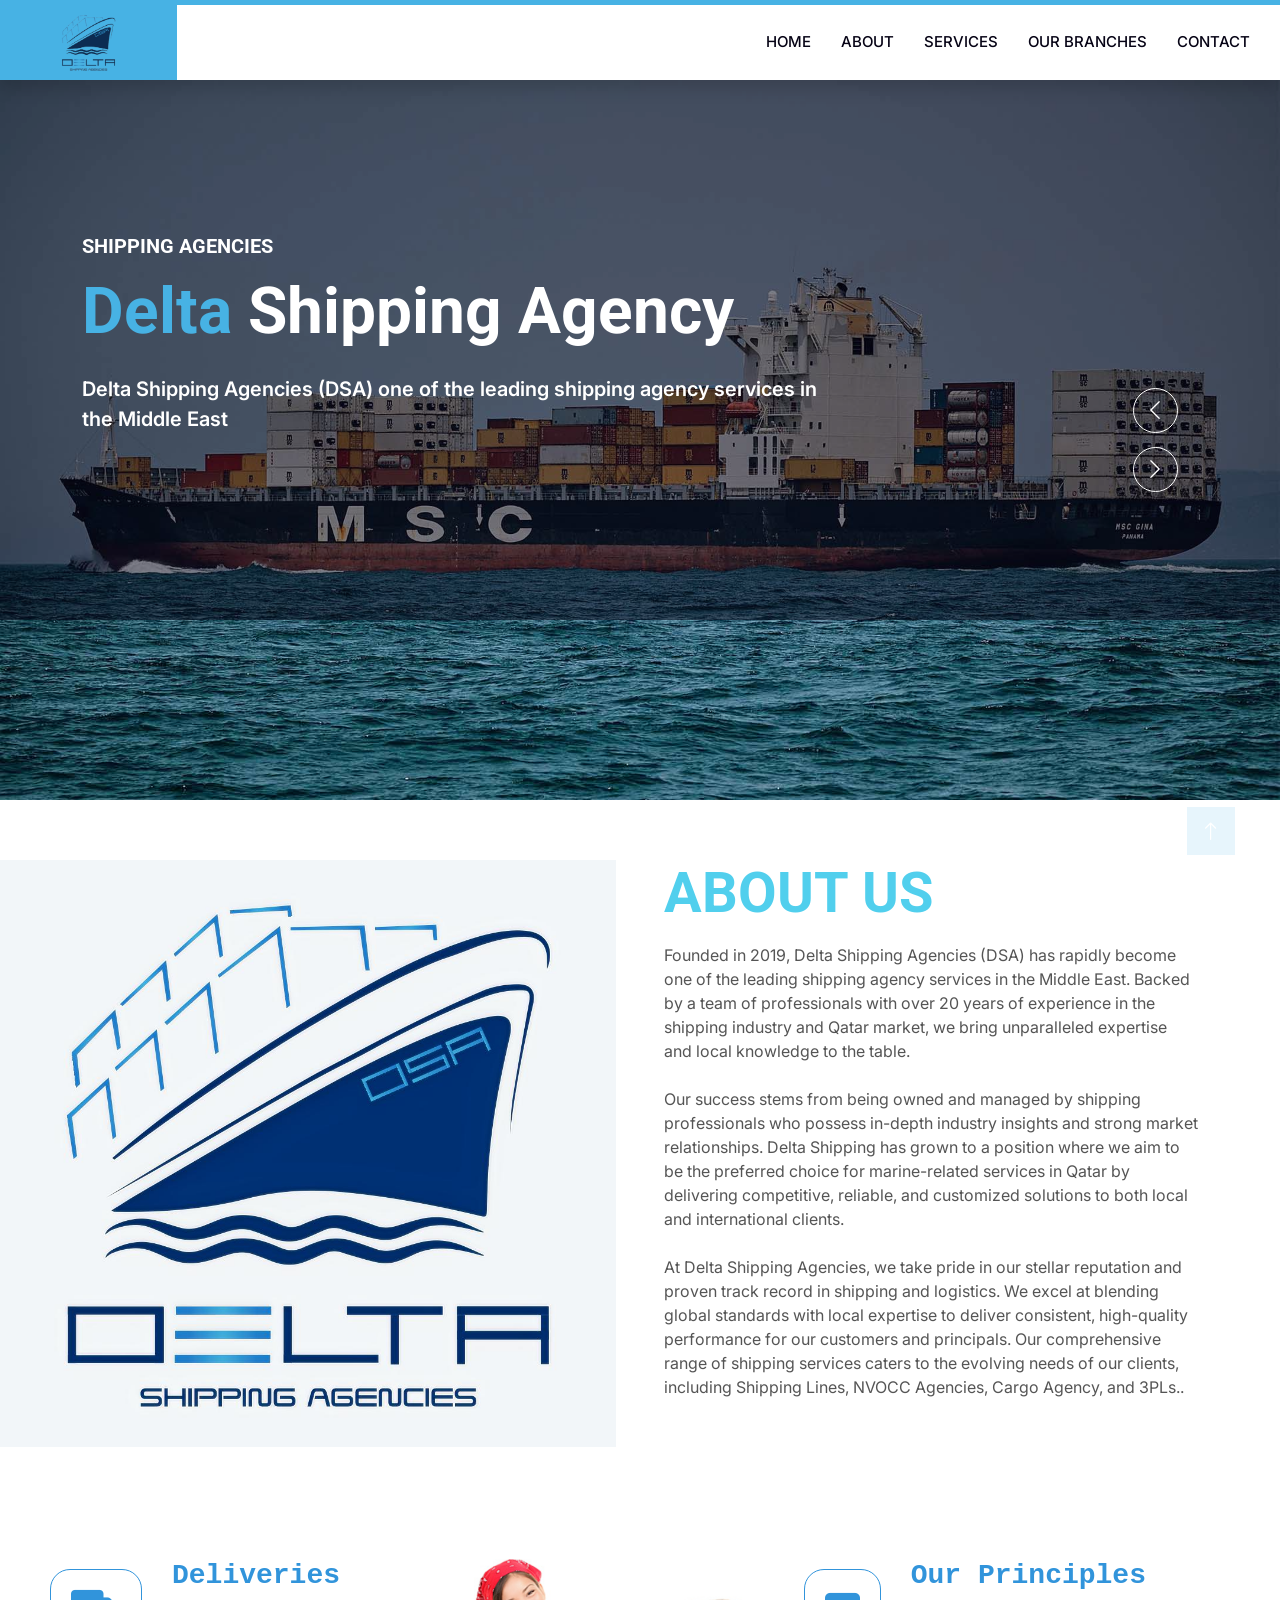
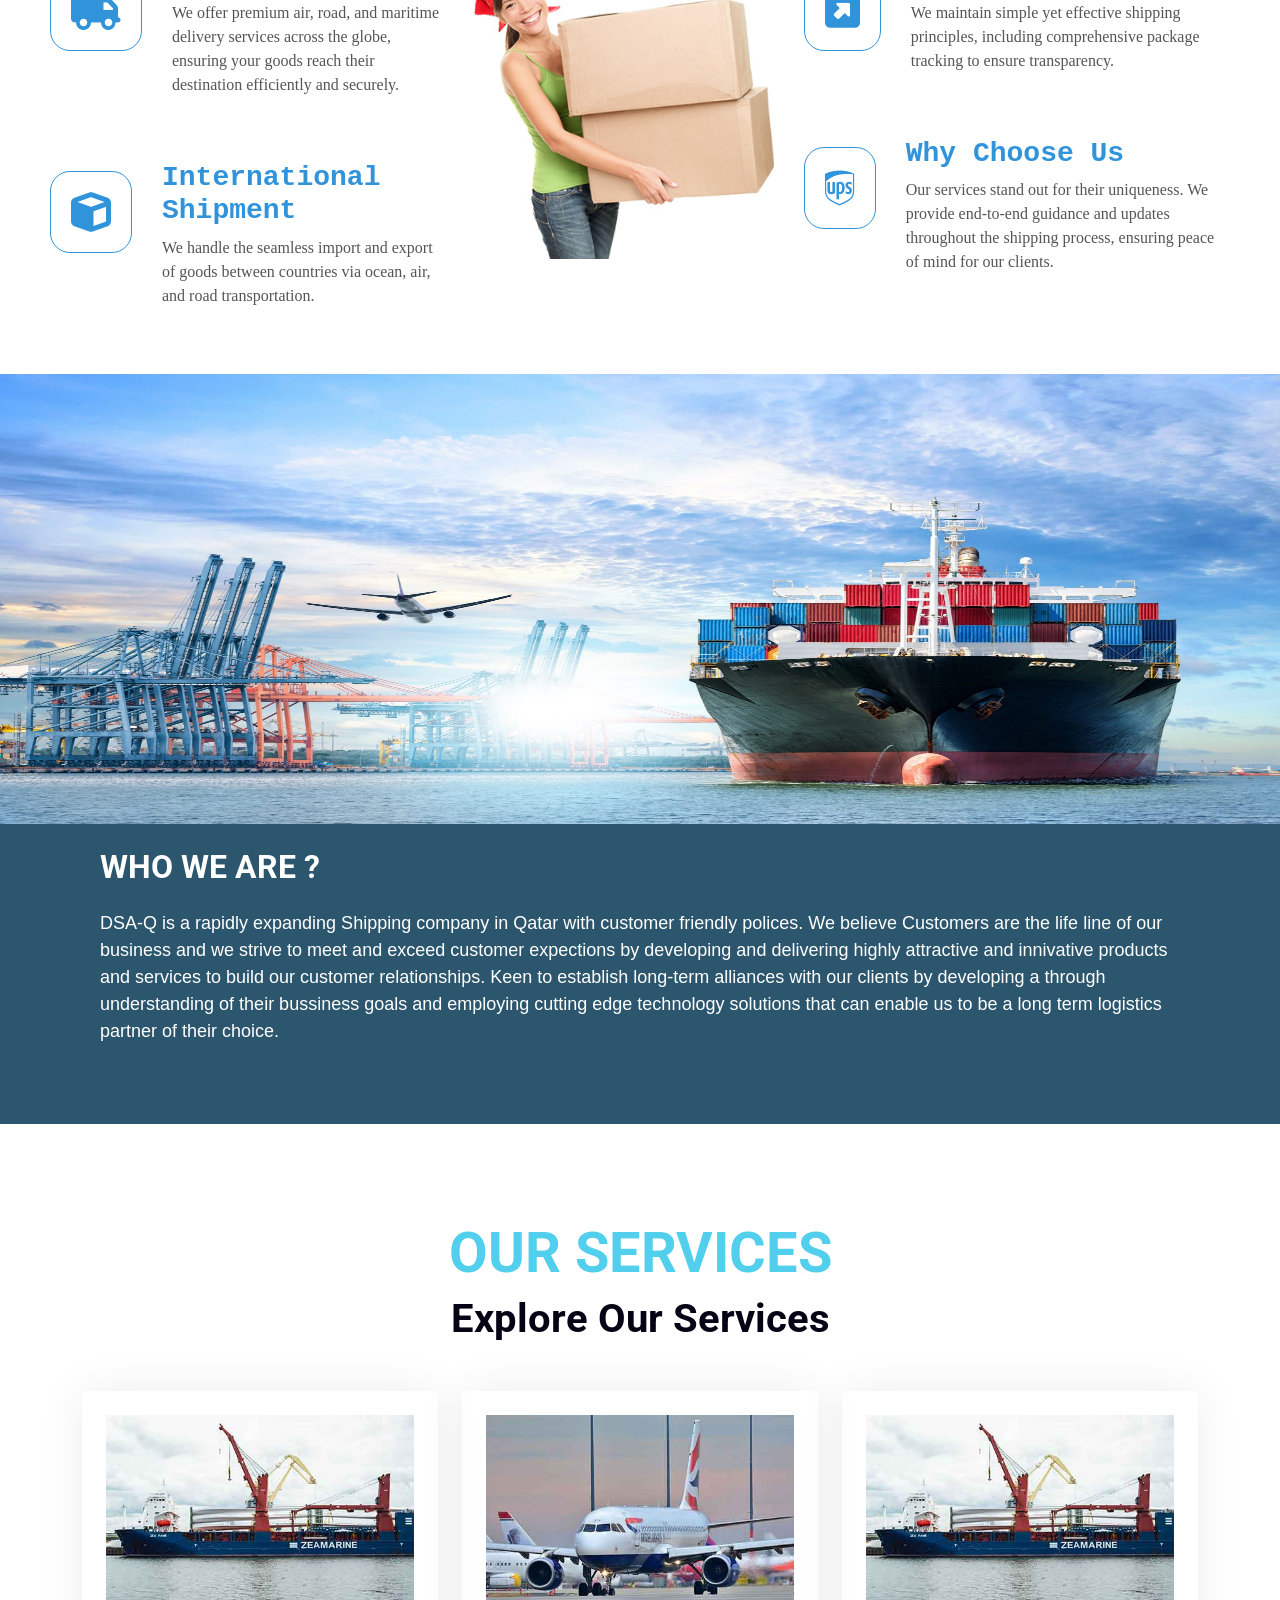
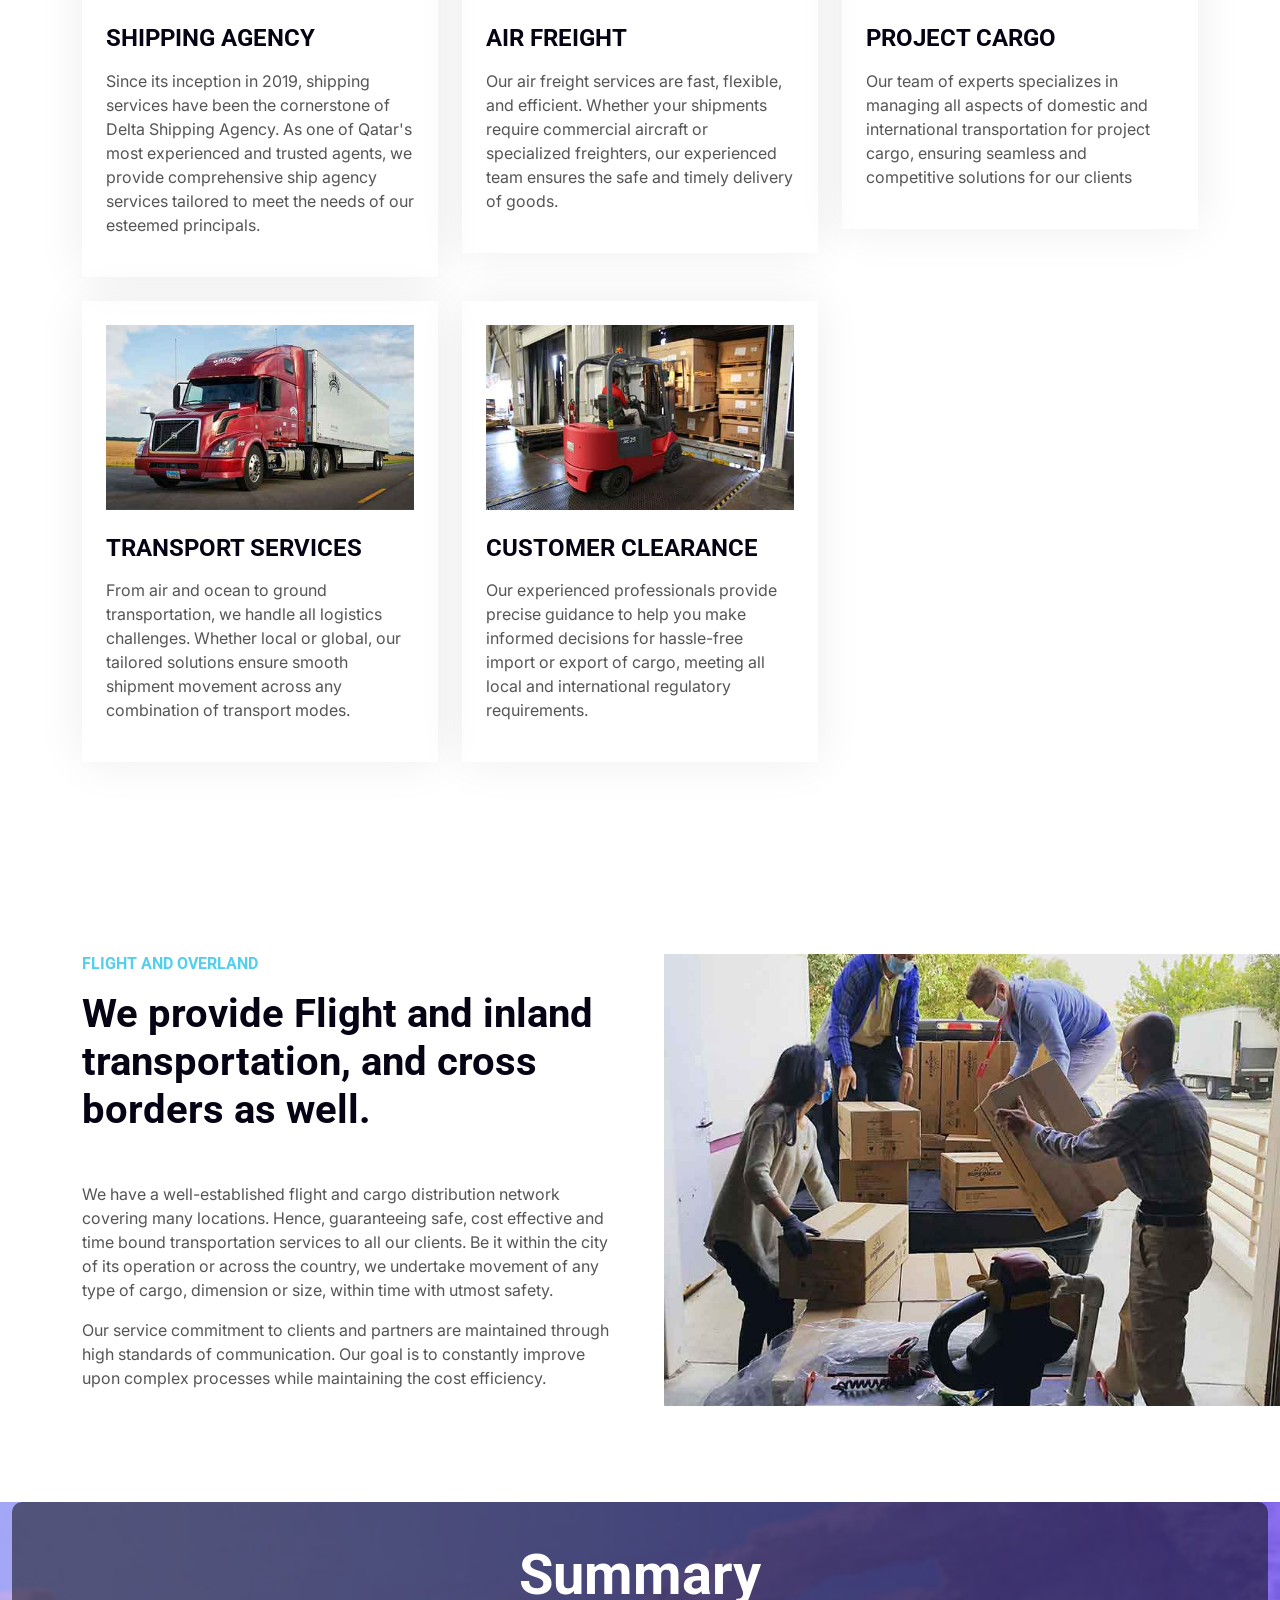
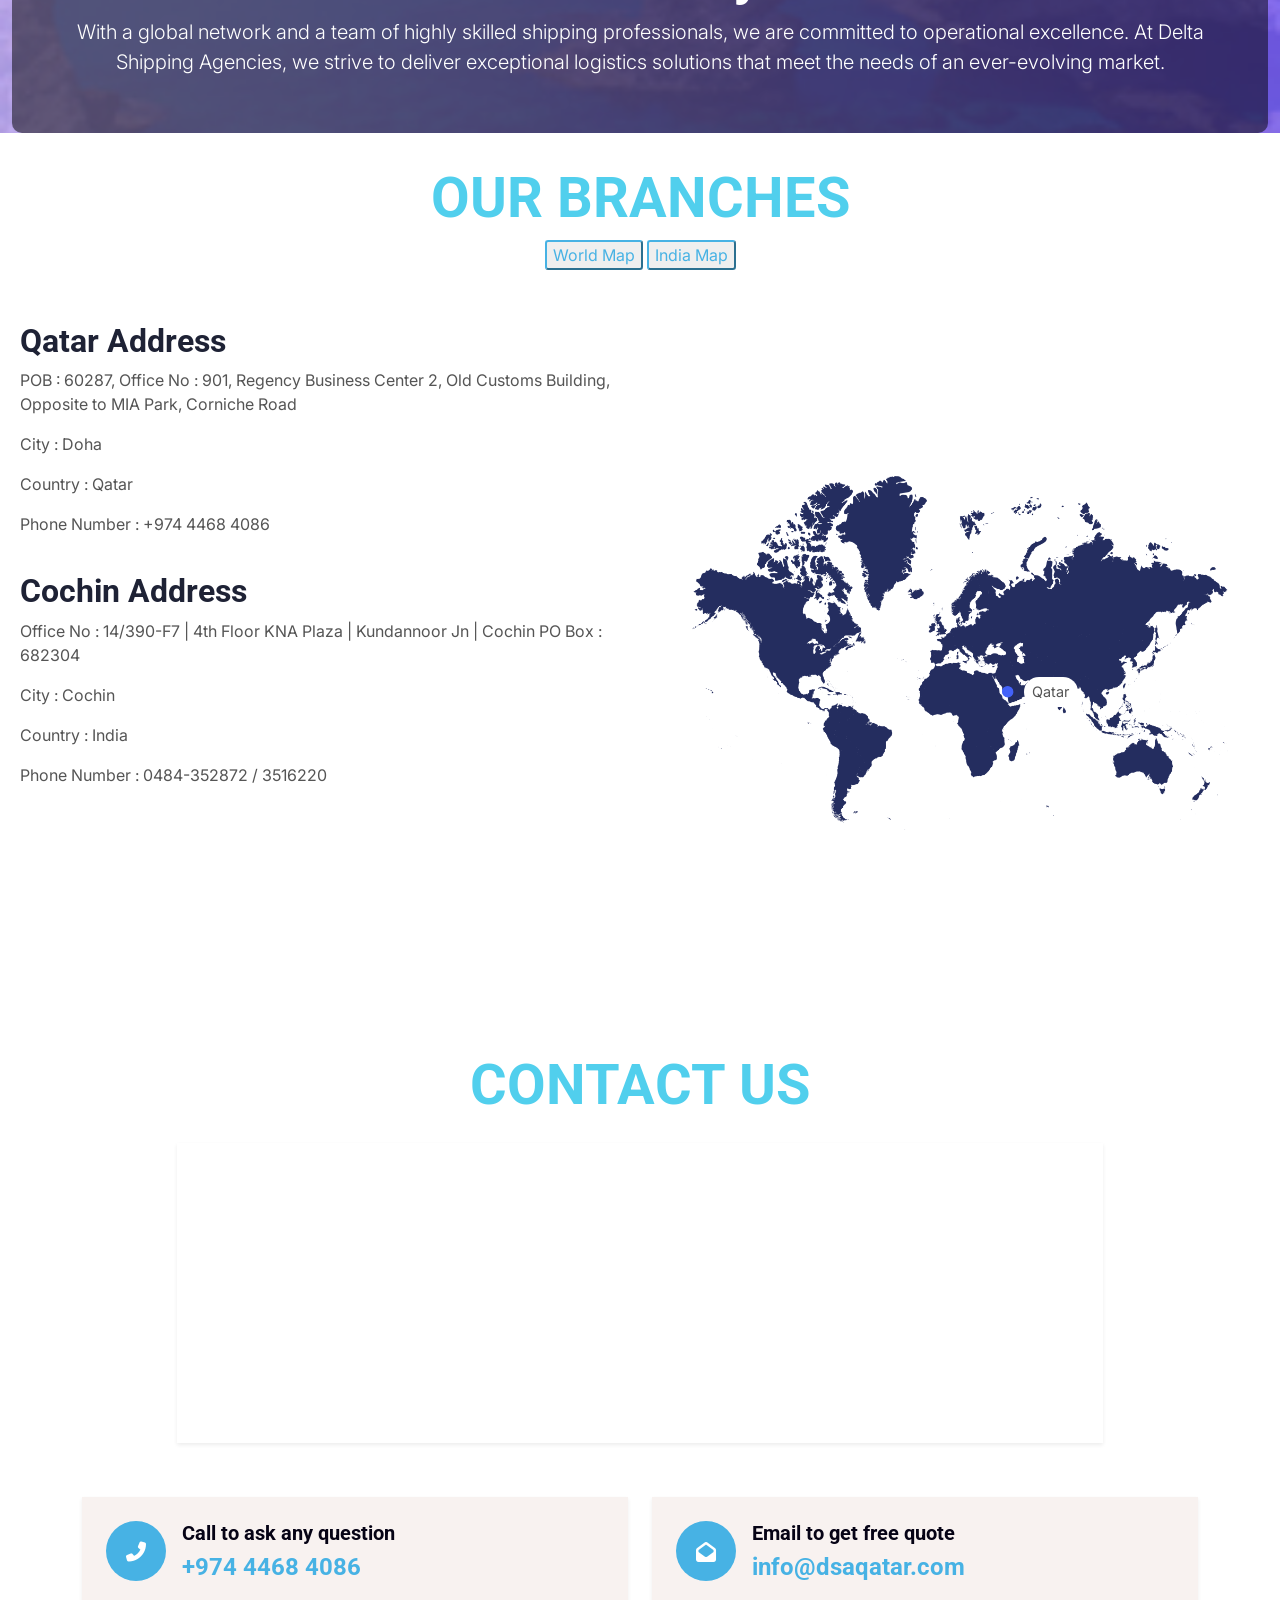
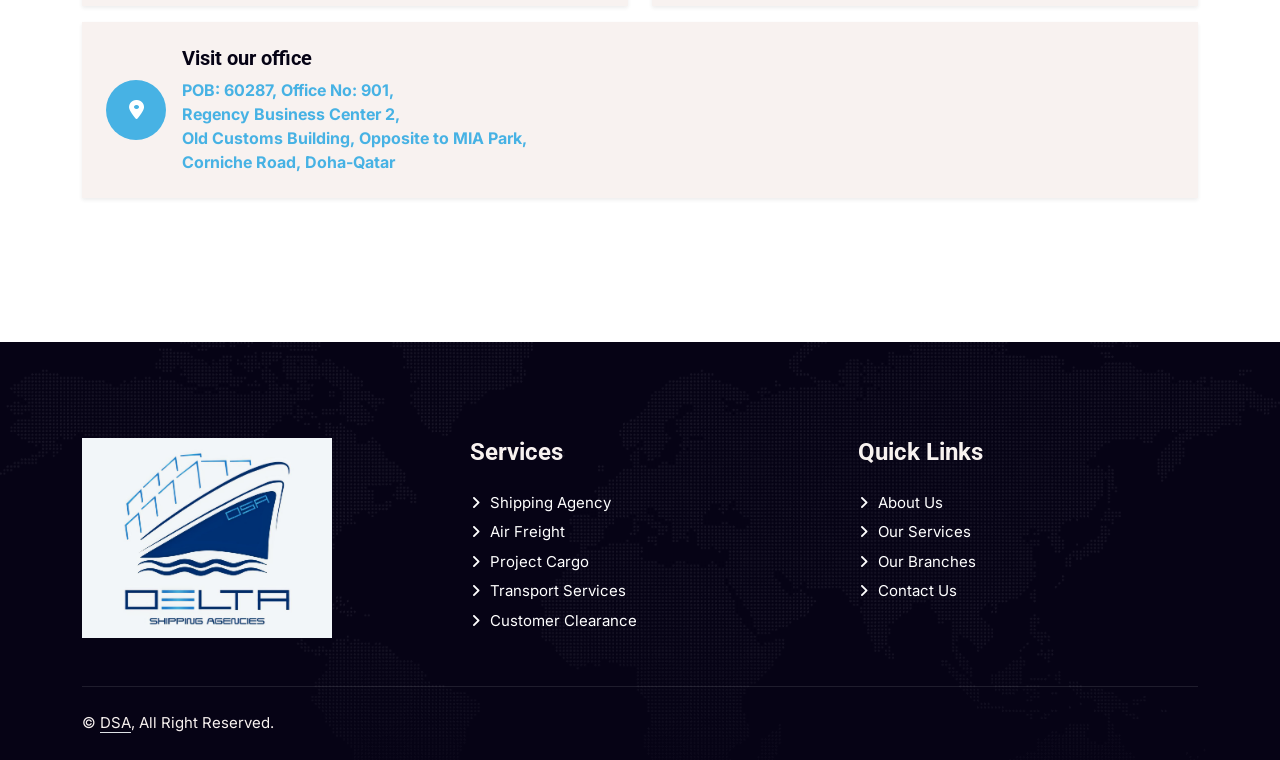
<file: index.html>
<!DOCTYPE html>
<html lang="en">

<head>
    <meta charset="utf-8">
    <title>DSA-Q - Delta Shipping Agencies Qatar</title>
    <meta content="width=device-width, initial-scale=1.0" name="viewport">
    <meta name="description" content="Delta Shipping Agencies (DSA) is a leading shipping agency in Qatar, offering expert logistics, freight forwarding, project cargo, air freight, customs clearance, and transport services. With over 20 years of experience, we provide reliable and customized solutions for global and local clients.">
    <meta name="keywords" content="shipping agency Qatar, freight forwarding Qatar, cargo services, air freight, maritime logistics, customs clearance, project cargo, transport services, Delta Shipping Agencies, shipping solutions, international shipping, logistics services, global freight, ocean freight, supply chain solutions, shipping experts, shipping company in Middle East">
    <meta name="author" content="Delta Shipping Agencies (DSA)">
    <meta name="robots" content="index, follow">
    <meta property="og:title" content="Delta Shipping Agencies | Qatar's Leading Shipping Solutions">
    <meta property="og:description" content="DSA offers expert logistics, shipping agency services, freight forwarding, project cargo, and transport solutions in Qatar. Trusted by global clients for seamless and efficient shipping operations.">
    <meta property="og:image" content="img/DSA Logo (1) (1)_page-0001 (1).jpg">
    <meta property="og:url" content="https://dsaqatar.com">
    <meta name="twitter:card" content="img/DSA Logo (1) (1)_page-0001 (1).jpg">
    <meta name="twitter:title" content="Delta Shipping Agencies | Trusted Logistics Partner">
    <meta name="twitter:description" content="Reliable and efficient shipping services, including freight forwarding, customs clearance, and transport solutions in Qatar and beyond.">
    <meta name="twitter:image" content="img/DSA Logo (1) (1)_page-0001 (1).jpg">
    

    <!-- Favicon -->
    <!-- <link href="img/favicon.ico" rel="icon"> -->
    <link rel="icon" href="img/DSA Logo (1) (1)_page-0001 (1).jpg" sizes="32x32" />


    <!-- Google Web Fonts -->
    <link rel="preconnect" href="https://fonts.googleapis.com">
    <link rel="preconnect" href="https://fonts.gstatic.com" crossorigin>
    <link href="https://fonts.googleapis.com/css2?family=Inter:wght@400;600&family=Roboto:wght@500;700&display=swap" rel="stylesheet">

    <!-- Icon Font Stylesheet -->
    <link href="https://cdnjs.cloudflare.com/ajax/libs/font-awesome/5.10.0/css/all.min.css" rel="stylesheet">
    <link href="https://cdn.jsdelivr.net/npm/bootstrap-icons@1.4.1/font/bootstrap-icons.css" rel="stylesheet">

    <link
      rel="stylesheet"
      href="https://cdnjs.cloudflare.com/ajax/libs/font-awesome/6.5.1/css/all.min.css"
      integrity="sha512-DTOQO9RWCH3ppGqcWaEA1BIZOC6xxalwEsw9c2QQeAIftl+Vegovlnee1c9QX4TctnWMn13TZye+giMm8e2LwA=="
      crossorigin="anonymous"
      referrerpolicy="no-referrer"
    />

    <!-- Libraries Stylesheet -->
    <link href="lib/animate/animate.min.css" rel="stylesheet">
    <link href="lib/owlcarousel/assets/owl.carousel.min.css" rel="stylesheet">

    <!-- Customized Bootstrap Stylesheet -->
    <link href="css/bootstrap.min.css" rel="stylesheet">

    <!-- Template Stylesheet -->
    <link href="css/style.css" rel="stylesheet">
</head>

<body>
    <!-- Spinner Start -->
    <div id="spinner" class="show bg-white position-fixed translate-middle w-100 vh-100 top-50 start-50 d-flex align-items-center justify-content-center">
        <div class="spinner-grow text-primary" style="width: 3rem; height: 3rem;" role="status">
            <span class="sr-only">Loading...</span>
        </div>
    </div>
    <!-- Spinner End -->


    <!-- Navbar Start -->
    <nav class="navbar navbar-expand-lg bg-white navbar-light shadow border-top border-5 border-primary sticky-top p-0">
        <a href="index.html" class="navbar-brand bg-primary d-flex align-items-center px-4 px-lg-5">
            <img src="./logo (2).ico" style="height: 100%;width: 100%;" alt="logo" />
        </a>
        <button type="button" class="navbar-toggler me-4" data-bs-toggle="collapse" data-bs-target="#navbarCollapse">
            <span class="navbar-toggler-icon"></span>
        </button>
        <div class="collapse navbar-collapse" id="navbarCollapse">
            <div class="navbar-nav ms-auto p-4 p-lg-0">
                <a href="index.html" class="nav-item nav-link active">Home</a>
                <a href="#aboutUs" class="nav-item nav-link">About</a>
                <a href="#services" class="nav-item nav-link">Services</a>
                <a href="#ourbranches" class="nav-item nav-link">Our Branches</a>
                <a href="#contact" class="nav-item nav-link">Contact</a>
            </div>
        </div>
    </nav>
    
    <script>
    document.addEventListener("DOMContentLoaded", function () {
        const sections = document.querySelectorAll("section");
        const navLinks = document.querySelectorAll(".navbar-nav .nav-link");
    
        function changeActiveLink() {
            let currentSection = "";
            sections.forEach(section => {
                const sectionTop = section.offsetTop - 150; // Adjust offset for better visibility
                if (window.scrollY >= sectionTop) {
                    currentSection = section.getAttribute("id");
                }
            });
    
            navLinks.forEach(link => {
                link.classList.remove("active");
                if (link.getAttribute("href").includes(currentSection)) {
                    link.classList.add("active");
                }
            });
        }
    
        window.addEventListener("scroll", changeActiveLink);
    
        // Also apply active class when clicking on a link
        navLinks.forEach(link => {
            link.addEventListener("click", function () {
                navLinks.forEach(l => l.classList.remove("active"));
                this.classList.add("active");
            });
        });
    });
    </script>
    
    <!-- Navbar End -->


    <!-- Carousel Start -->
    <div class="container-fluid p-0">
        <div class="owl-carousel header-carousel position-relative mb-5">
            <div class="owl-carousel-item position-relative">
                <img class="img-fluid" src="img/carousel-1.jpg" alt="">
                <div class="position-absolute top-0 start-0 w-100 h-75 d-flex align-items-center " style="background: rgba(6, 3, 21, .5); overflow-y: hidden;">
                    <div class="container">
                        <div class="row justify-content-start">
                            <div class="col-10 col-lg-8">
                                <h5 class="text-white text-uppercase mb-3 animated slideInDown">Shipping Agencies</h5>
                                <h1 class="display-3 text-white animated slideInDown mb-4"><span class="text-primary">Delta</span>&nbsp;Shipping&nbsp;Agency</h1>
                                <p class="fs-5 fw-medium text-white mb-4 pb-2">Delta Shipping Agencies (DSA) one of the leading shipping agency services in the Middle East</p>
                                <!-- <a href="" class="btn btn-primary py-md-3 px-md-5 me-3 animated slideInLeft">Read More</a>
                                <a href="" class="btn btn-secondary py-md-3 px-md-5 animated slideInRight">Free Quote</a> -->
                            </div>
                        </div>
                    </div>
                </div>
            </div>
            <div class="owl-carousel-item position-relative">
                <img class="img-fluid" src="img/image2 (2) (1).jpg" alt="">
                <div class="position-absolute top-0 start-0 w-100 h-75 d-flex align-items-center" style="background: rgba(6, 3, 21, .5);">
                    <div class="container">
                        <div class="row justify-content-start">
                            <div class="col-10 col-lg-8">
                                <h5 class="text-white text-uppercase mb-3 animated slideInDown">Shipping Agencies</h5>
                                <h1 class="display-3 text-white animated slideInDown mb-4"><span class="text-primary">Delta</span>&nbsp;Shipping&nbsp;Agency</h1>
                                <p class="fs-5 fw-medium text-white mb-4 pb-2">Delta Shipping Agencies (DSA) one of the leading shipping agency services in the Middle East</p>
                                <!-- <a href="" class="btn btn-primary py-md-3 px-md-5 me-3 animated slideInLeft">Read More</a>
                                <a href="" class="btn btn-secondary py-md-3 px-md-5 animated slideInRight">Free Quote</a> -->
                            </div>
                        </div>
                    </div>
                </div>
            </div>
        </div>
    </div>
    <!-- Carousel End -->


    <!-- About Start -->
    <div class="container-fluid overflow-hidden py-1 px-lg-0" id="aboutUs">
        <div class="container about py-2 px-lg-0">
            <div class="row g-5 mx-lg-0">
                <div class="col-lg-6 ps-lg-0 wow fadeInLeft" data-wow-delay="0.1s" style="min-height: 400px;">
                    <div class="position-relative h-100">
                        <img class="position-absolute img-fluid w-100 h-100" src="img/DSA Logo (1) (1)_page-0001 (1).jpg" style="object-fit: cover;" alt="">
                    </div>
                </div>
                <div class="col-lg-6 about-text wow fadeInUp" data-wow-delay="0.3s">
                    <h6 class="text-secondary text-uppercase mb-3 display-4">About Us</h6>
                    <div class="row g-4 mb-5">
                        <div class="col-sm-12 wow fadeIn" data-wow-delay="0.5s">
                            <p class="m-0">Founded in 2019, Delta Shipping Agencies (DSA) has rapidly become one of the leading shipping agency services in the Middle East. Backed by a team of professionals with over 20 years of experience in the shipping industry and Qatar market, we bring unparalleled expertise and local knowledge to the table.</p>
                        </div>
                        <div class="col-sm-12 wow fadeIn" data-wow-delay="0.7s">
                            <p class="m-0">Our success stems from being owned and managed by shipping professionals who possess in-depth industry insights and strong market relationships. Delta Shipping has grown to a position where we aim to be the preferred choice for marine-related services in Qatar by delivering competitive, reliable, and customized solutions to both local and international clients.</p>
                        </div>
                        <div class="col-sm-12 wow fadeIn" data-wow-delay="0.7s">
                            <p class="m-0">At Delta Shipping Agencies, we take pride in our stellar reputation and proven track record in shipping and logistics. We excel at blending global standards with local expertise to deliver consistent, high-quality performance for our customers and principals. Our comprehensive range of shipping services caters to the evolving needs of our clients, including Shipping Lines, NVOCC Agencies, Cargo Agency, and 3PLs..</p>
                        </div>
                    </div>
                    <!-- <a href="" class="btn btn-primary py-3 px-5">Explore More</a> -->
                </div>
            </div>
        </div>
    </div>
    <!-- About End -->


    <!-- Fact Start -->
    <!-- <div class="container-xxl py-5">
        <div class="container py-5">
            <div class="row g-5">
                <div class="col-lg-6 wow fadeInUp" data-wow-delay="0.1s">
                    <h6 class="text-secondary text-uppercase mb-3">Some Facts</h6>
                    <h1 class="mb-5">#1 Place To Manage All Of Your Shipments</h1>
                    <p class="mb-5">Tempor erat elitr rebum at clita. Diam dolor diam ipsum sit. Aliqu diam amet diam et eos. Clita erat ipsum et lorem et sit, sed stet lorem sit clita duo justo magna dolore erat amet</p>
                    <div class="d-flex align-items-center">
                        <i class="fa fa-headphones fa-2x flex-shrink-0 bg-primary p-3 text-white"></i>
                        <div class="ps-4">
                            <h6>Call for any query!</h6>
                            <h3 class="text-primary m-0">+012 345 6789</h3>
                        </div>
                    </div>
                </div>
                <div class="col-lg-6">
                    <div class="row g-4 align-items-center">
                        <div class="col-sm-6">
                            <div class="bg-primary p-4 mb-4 wow fadeIn" data-wow-delay="0.3s">
                                <i class="fa fa-users fa-2x text-white mb-3"></i>
                                <h2 class="text-white mb-2" data-toggle="counter-up">1234</h2>
                                <p class="text-white mb-0">Happy Clients</p>
                            </div>
                            <div class="bg-secondary p-4 wow fadeIn" data-wow-delay="0.5s">
                                <i class="fa fa-ship fa-2x text-white mb-3"></i>
                                <h2 class="text-white mb-2" data-toggle="counter-up">1234</h2>
                                <p class="text-white mb-0">Complete Shipments</p>
                            </div>
                        </div>
                        <div class="col-sm-6">
                            <div class="bg-success p-4 wow fadeIn" data-wow-delay="0.7s">
                                <i class="fa fa-star fa-2x text-white mb-3"></i>
                                <h2 class="text-white mb-2" data-toggle="counter-up">1234</h2>
                                <p class="text-white mb-0">Customer Reviews</p>
                            </div>
                        </div>
                    </div>
                </div>
            </div>
        </div>
    </div> -->
    
    <div class="delivery-container">
        <div>
          <div class="dilivery-content">
            <div><i class="fa-solid fa-truck"></i></div>
            <div class="deliver-header">
              <h3>Deliveries</h3>
              <p>
                We offer premium air, road, and maritime delivery services across the globe, ensuring your goods reach their destination efficiently and securely.
              </p>
            </div>
          </div>
          <div class="dilivery-content mt-5">
            <div><i class="fa-solid fa-cube"></i></div>
            <div>
              <h3>International Shipment</h3>
              <p>We handle the seamless import and export of goods between countries via ocean, air, and road transportation.</p>
            </div>
          </div>
        </div>
        <div>
          <img
            src="./img/shipping/home3-services.jpg"
            alt=""
            width="300px"
            height="300px"
          />
        </div>
        <div>
          <div class="dilivery-content">
            <div><i class="fa-solid fa-square-up-right"></i></div>
            <div>
              <h3 >Our Principles</h3>
              <p>
                We maintain simple yet effective shipping principles, including comprehensive package tracking to ensure transparency.
              </p>
            </div>
          </div>
          <div class="dilivery-content mt-5">
            <div><i class="fa-brands fa-ups"></i></div>
            <div>
              <h3>Why Choose Us</h3>
              <p>
                Our services stand out for their uniqueness. We provide end-to-end guidance and updates throughout the shipping process, ensuring peace of mind for our clients.
              </p>
            </div>
          </div>
        </div>
      </div>
    
    <!-- Fact End -->

    <!-- Who We Are Start  -->

    <div class="content-div">
        <img
          src="./img/shipping/logistics-2048x1366.jpg"
          alt=""
          width="100%"
          height="450px"
        />
        <!-- <img src="./img/shipping/pexels-photo-1.jpeg" alt="" width="100%" height="450px"> -->
        <div class="container-div">
          <br />
          <h2>WHO WE ARE ?</h2>
          <br />
          <p>
            DSA-Q is a rapidly expanding Shipping company in Qatar with customer
            friendly polices. We believe Customers are the life line of our
            business and we strive to meet and exceed customer expections by
            developing and delivering highly attractive and innivative products
            and services to build our customer relationships. Keen to establish
            long-term alliances with our clients by developing a through
            understanding of their bussiness goals and employing cutting edge
            technology solutions that can enable us to be a long term logistics
            partner of their choice.
          </p>
        </div>
      </div>

    <!-- Who We Are  End -->


    <!-- Service Start -->
    <div class="container-xxl py-5" id="services">
        <div class="container py-5">
            <div class="text-center wow fadeInUp" data-wow-delay="0.1s">
                <h6 class="text-secondary text-uppercase display-4">Our Services</h6>
                <h1 class="mb-5">Explore Our Services</h1>
            </div>
            <div class="row g-4">
                <div class="col-md-6 col-lg-4 wow fadeInUp" data-wow-delay="0.3s">
                    <div class="service-item p-4">
                        <div class="overflow-hidden mb-4">
                            <img class="img-fluid" src="img/service-2.jpg" alt="">
                        </div>
                        <h4 class="mb-3 text-uppercase">SHIPPING AGENCY</h4>
                        <p>Since its inception in 2019, shipping services have been the cornerstone of Delta Shipping Agency. As one of Qatar's most experienced and trusted agents, we provide comprehensive ship agency services tailored to meet the needs of our esteemed principals.</p>
                        <!-- <a class="btn-slide mt-2" href=""><i class="fa fa-arrow-right"></i><span>Read More</span></a> -->
                    </div>
                </div>
                <div class="col-md-6 col-lg-4 wow fadeInUp" data-wow-delay="0.3s">
                    <div class="service-item p-4">
                        <div class="overflow-hidden mb-4">
                            <img class="img-fluid" src="img/service-1.jpg" alt="">
                        </div>
                        <h4 class="mb-3 text-uppercase">Air Freight</h4>
                        <p>Our air freight services are fast, flexible, and efficient. Whether your shipments require commercial aircraft or specialized freighters, our experienced team ensures the safe and timely delivery of goods.</p>
                        <!-- <a class="btn-slide mt-2" href=""><i class="fa fa-arrow-right"></i><span>Read More</span></a> -->
                    </div>
                </div>
                <div class="col-md-6 col-lg-4 wow fadeInUp" data-wow-delay="0.5s">
                    <div class="service-item p-4">
                        <div class="overflow-hidden mb-4">
                            <img class="img-fluid" src="img/service-2.jpg" alt="">
                        </div>
                        <h4 class="mb-3 text-uppercase">Project Cargo</h4>
                        <p>Our team of experts specializes in managing all aspects of domestic and international transportation for project cargo, ensuring seamless and competitive solutions for our clients</p>
                        <!-- <a class="btn-slide mt-2" href=""><i class="fa fa-arrow-right"></i><span>Read More</span></a> -->
                    </div>
                </div>
                <div class="col-md-6 col-lg-4 wow fadeInUp" data-wow-delay="0.7s">
                    <div class="service-item p-4">
                        <div class="overflow-hidden mb-4">
                            <img class="img-fluid" src="img/service-3.jpg" alt="">
                        </div>
                        <h4 class="mb-3 text-uppercase">Transport Services</h4>
                        <p>From air and ocean to ground transportation, we handle all logistics challenges. Whether local or global, our tailored solutions ensure smooth shipment movement across any combination of transport modes.</p>
                        <!-- <a class="btn-slide mt-2" href=""><i class="fa fa-arrow-right"></i><span>Read More</span></a> -->
                    </div>
                </div>
                <!-- <div class="col-md-6 col-lg-4 wow fadeInUp" data-wow-delay="0.3s">
                    <div class="service-item p-4">
                        <div class="overflow-hidden mb-4">
                            <img class="img-fluid" src="img/service-4.jpg" alt="">
                        </div>
                        <h4 class="mb-3">Train Freight</h4>
                        <p>Stet stet justo dolor sed duo. Ut clita sea sit ipsum diam lorem diam.</p>
                        <a class="btn-slide mt-2" href=""><i class="fa fa-arrow-right"></i><span>Read More</span></a>
                    </div>
                </div> -->
                <!-- <div class="col-md-6 col-lg-4 wow fadeInUp" data-wow-delay="0.5s">
                    <div class="service-item p-4">
                        <div class="overflow-hidden mb-4">
                            <img class="img-fluid" src="img/service-5.jpg" alt="">
                        </div>
                        <h4 class="mb-3">Customs Clearance</h4>
                        <p>Stet stet justo dolor sed duo. Ut clita sea sit ipsum diam lorem diam.</p>
                        <a class="btn-slide mt-2" href=""><i class="fa fa-arrow-right"></i><span>Read More</span></a>
                    </div>
                </div> -->
                <div class="col-md-6 col-lg-4 wow fadeInUp" data-wow-delay="0.7s">
                    <div class="service-item p-4">
                        <div class="overflow-hidden mb-4">
                            <img class="img-fluid" src="img/service-6.jpg" alt="">
                        </div>
                        <h4 class="mb-3 text-uppercase">Customer Clearance</h4>
                        <p>Our experienced professionals provide precise guidance to help you make informed decisions for hassle-free import or export of cargo, meeting all local and international regulatory requirements.</p>
                        <!-- <a class="btn-slide mt-2" href=""><i class="fa fa-arrow-right"></i><span>Read More</span></a> -->
                    </div>
                </div>
            </div>
        </div>
    </div>
    <!-- Service End -->


    <!-- Feature Start -->
    <div class="container-fluid overflow-hidden py-5 px-lg-0">
        <div class="container feature py-5 px-lg-0">
            <div class="row g-5 mx-lg-0">
                <div class="col-lg-6 feature-text wow fadeInUp" data-wow-delay="0.1s">
                    <h6 class="text-secondary text-uppercase mb-3">FLIGHT AND OVERLAND</h6>
                    <h1 class="mb-5">We provide Flight and inland transportation, and cross borders as well.</h1>
                    <p>We have a well-established flight and cargo distribution network covering many locations. Hence, guaranteeing safe, cost effective and time bound transportation services to all our clients. Be it within the city of its operation or across the country, we undertake movement of any type of cargo, dimension or size, within time with utmost safety.</p>
                    <p>Our service commitment to clients and partners are maintained through high standards of communication. Our goal is to constantly improve upon complex processes while maintaining the cost efficiency.</p>
                </div>
                <div class="col-lg-6 pe-lg-0 wow fadeInRight" data-wow-delay="0.1s" style="min-height: 400px;">
                    <div class="position-relative h-100">
                        <img class="position-absolute img-fluid w-100 h-100" src="img/feature.jpg" style="object-fit: cover;" alt="">
                    </div>
                </div>
            </div>
        </div>
    </div>

    <!-- Summary start  -->

    <div class="container-fluid position-relative summary-section">
        <div class="row">
          <div class="col-12 position-relative">
            <div class="background-image"></div>
            <div class="summary-content text-center text-white">
              <h1 class="display-4 fw-bold text-white">Summary</h1>
              <p class="lead">
                With a global network and a team of highly skilled shipping professionals, we are committed to operational excellence. At Delta Shipping Agencies, we strive to deliver exceptional logistics solutions that meet the needs of an ever-evolving market.
              </p>
            </div>
          </div>
        </div>
      </div>
      
      

      <!-- summary ends -->
    
    <!-- Feature End -->


    <!-- Pricing Start -->

    <!-- <div class="container-xxl py-5">
        <div class="container py-5">
            <div class="text-center wow fadeInUp" data-wow-delay="0.1s">
                <h6 class="text-secondary text-uppercase">Pricing Plan</h6>
                <h1 class="mb-5">Perfect Pricing Plan</h1>
            </div>
            <div class="row g-4">
                <div class="col-md-6 col-lg-4 wow fadeInUp" data-wow-delay="0.3s">
                    <div class="price-item">
                        <div class="border-bottom p-4 mb-4">
                            <h5 class="text-primary mb-1">Basic Plan</h5>
                            <h1 class="display-5 mb-0">
                                <small class="align-top" style="font-size: 22px; line-height: 45px;">$</small>49.00<small
                                    class="align-bottom" style="font-size: 16px; line-height: 40px;">/ Month</small>
                            </h1>
                        </div>
                        <div class="p-4 pt-0">
                            <p><i class="fa fa-check text-success me-3"></i>HTML5 & CSS3</p>
                            <p><i class="fa fa-check text-success me-3"></i>Bootstrap v5</p>
                            <p><i class="fa fa-check text-success me-3"></i>FontAwesome Icons</p>
                            <p><i class="fa fa-check text-success me-3"></i>Responsive Layout</p>
                            <p><i class="fa fa-check text-success me-3"></i>Cross-browser Support</p>
                            <a class="btn-slide mt-2" href=""><i class="fa fa-arrow-right"></i><span >Order Now</span></a>
                        </div>
                    </div>
                </div>
                <div class="col-md-6 col-lg-4 wow fadeInUp" data-wow-delay="0.5s">
                    <div class="price-item">
                        <div class="border-bottom p-4 mb-4">
                            <h5 class="text-primary mb-1">Standard Plan</h5>
                            <h1 class="display-5 mb-0">
                                <small class="align-top" style="font-size: 22px; line-height: 45px;">$</small>99.00<small
                                    class="align-bottom" style="font-size: 16px; line-height: 40px;">/ Month</small>
                            </h1>
                        </div>
                        <div class="p-4 pt-0">
                            <p><i class="fa fa-check text-success me-3"></i>HTML5 & CSS3</p>
                            <p><i class="fa fa-check text-success me-3"></i>Bootstrap v5</p>
                            <p><i class="fa fa-check text-success me-3"></i>FontAwesome Icons</p>
                            <p><i class="fa fa-check text-success me-3"></i>Responsive Layout</p>
                            <p><i class="fa fa-check text-success me-3"></i>Cross-browser Support</p>
                            <a class="btn-slide mt-2" href=""><i class="fa fa-arrow-right"></i><span >Order Now</span></a>
                        </div>
                    </div>
                </div>
                <div class="col-md-6 col-lg-4 wow fadeInUp" data-wow-delay="0.7s">
                    <div class="price-item">
                        <div class="border-bottom p-4 mb-4">
                            <h5 class="text-primary mb-1">Advanced Plan</h5>
                            <h1 class="display-5 mb-0">
                                <small class="align-top" style="font-size: 22px; line-height: 45px;">$</small>149.00<small
                                    class="align-bottom" style="font-size: 16px; line-height: 40px;">/ Month</small>
                            </h1>
                        </div>
                        <div class="p-4 pt-0">
                            <p><i class="fa fa-check text-success me-3"></i>HTML5 & CSS3</p>
                            <p><i class="fa fa-check text-success me-3"></i>Bootstrap v5</p>
                            <p><i class="fa fa-check text-success me-3"></i>FontAwesome Icons</p>
                            <p><i class="fa fa-check text-success me-3"></i>Responsive Layout</p>
                            <p><i class="fa fa-check text-success me-3"></i>Cross-browser Support</p>
                            <a class="btn-slide mt-2" href=""><i class="fa fa-arrow-right"></i><span >Order Now</span></a>
                        </div>
                    </div>
                </div>
            </div>
        </div>
    </div> -->

    <!-- Pricing End -->


    <!-- Quote Start -->
    <!-- <div class="container-xxl py-5">
        <div class="container py-5">
            <div class="row g-5 align-items-center">
                <div class="col-lg-5 wow fadeInUp" data-wow-delay="0.1s">
                    <h6 class="text-secondary text-uppercase mb-3">Get A Quote</h6>
                    <h1 class="mb-5">Request A Free Qoute!</h1>
                    <p class="mb-5">Tempor erat elitr rebum at clita. Diam dolor diam ipsum sit. Aliqu diam amet diam et eos. Clita erat ipsum et lorem et sit, sed stet lorem sit clita duo justo erat amet</p>
                    <div class="d-flex align-items-center">
                        <i class="fa fa-headphones fa-2x flex-shrink-0 bg-primary p-3 text-white"></i>
                        <div class="ps-4">
                            <h6>Call for any query!</h6>
                            <h3 class="text-primary m-0">+012 345 6789</h3>
                        </div>
                    </div>
                </div>
                <div class="col-lg-7">
                    <div class="bg-light text-center p-5 wow fadeIn" data-wow-delay="0.5s">
                        <form>
                            <div class="row g-3">
                                <div class="col-12 col-sm-6">
                                    <input type="text" class="form-control border-0" placeholder="Your Name" style="height: 55px;">
                                </div>
                                <div class="col-12 col-sm-6">
                                    <input type="email" class="form-control border-0" placeholder="Your Email" style="height: 55px;">
                                </div>
                                <div class="col-12 col-sm-6">
                                    <input type="text" class="form-control border-0" placeholder="Your Mobile" style="height: 55px;">
                                </div>
                                <div class="col-12 col-sm-6">
                                    <select class="form-select border-0" style="height: 55px;">
                                        <option selected>Select A Freight</option>
                                        <option value="1">Freight 1</option>
                                        <option value="2">Freight 2</option>
                                        <option value="3">Freight 3</option>
                                    </select>
                                </div>
                                <div class="col-12">
                                    <textarea class="form-control border-0" placeholder="Special Note"></textarea>
                                </div>
                                <div class="col-12">
                                    <button class="btn btn-primary w-100 py-3" type="submit">Submit</button>
                                </div>
                            </div>
                        </form>
                    </div>
                </div>
            </div>
        </div>
    </div> -->
    <!-- Quote End -->


    <!-- Team Start -->
    <!-- <div class="container-xxl py-5">
        <div class="container py-5">
            <div class="text-center wow fadeInUp" data-wow-delay="0.1s">
                <h6 class="text-secondary text-uppercase">Our Team</h6>
                <h1 class="mb-5">Expert Team Members</h1>
            </div>
            <div class="row g-4">
                <div class="col-lg-3 col-md-6 wow fadeInUp" data-wow-delay="0.3s">
                    <div class="team-item p-4">
                        <div class="overflow-hidden mb-4">
                            <img class="img-fluid" src="img/team-1.jpg" alt="">
                        </div>
                        <h5 class="mb-0">Full Name</h5>
                        <p>Designation</p>
                        <div class="btn-slide mt-1">
                            <i class="fa fa-share"></i>
                            <span>
                                <a href=""><i class="fab fa-facebook-f"></i></a>
                                <a href=""><i class="fab fa-twitter"></i></a>
                                <a href=""><i class="fab fa-instagram"></i></a>
                            </span>
                        </div>
                    </div>
                </div>
                <div class="col-lg-3 col-md-6 wow fadeInUp" data-wow-delay="0.5s">
                    <div class="team-item p-4">
                        <div class="overflow-hidden mb-4">
                            <img class="img-fluid" src="img/team-2.jpg" alt="">
                        </div>
                        <h5 class="mb-0">Full Name</h5>
                        <p>Designation</p>
                        <div class="btn-slide mt-1">
                            <i class="fa fa-share"></i>
                            <span>
                                <a href=""><i class="fab fa-facebook-f"></i></a>
                                <a href=""><i class="fab fa-twitter"></i></a>
                                <a href=""><i class="fab fa-instagram"></i></a>
                            </span>
                        </div>
                    </div>
                </div>
                <div class="col-lg-3 col-md-6 wow fadeInUp" data-wow-delay="0.7s">
                    <div class="team-item p-4">
                        <div class="overflow-hidden mb-4">
                            <img class="img-fluid" src="img/team-3.jpg" alt="">
                        </div>
                        <h5 class="mb-0">Full Name</h5>
                        <p>Designation</p>
                        <div class="btn-slide mt-1">
                            <i class="fa fa-share"></i>
                            <span>
                                <a href=""><i class="fab fa-facebook-f"></i></a>
                                <a href=""><i class="fab fa-twitter"></i></a>
                                <a href=""><i class="fab fa-instagram"></i></a>
                            </span>
                        </div>
                    </div>
                </div>
                <div class="col-lg-3 col-md-6 wow fadeInUp" data-wow-delay="0.9s">
                    <div class="team-item p-4">
                        <div class="overflow-hidden mb-4">
                            <img class="img-fluid" src="img/team-4.jpg" alt="">
                        </div>
                        <h5 class="mb-0">Full Name</h5>
                        <p>Designation</p>
                        <div class="btn-slide mt-1">
                            <i class="fa fa-share"></i>
                            <span>
                                <a href=""><i class="fab fa-facebook-f"></i></a>
                                <a href=""><i class="fab fa-twitter"></i></a>
                                <a href=""><i class="fab fa-instagram"></i></a>
                            </span>
                        </div>
                    </div>
                </div>
            </div>
        </div>
    </div> -->
    <!-- Team End -->


    <!-- Testimonial Start -->
    <!-- <div class="container-xxl py-5 wow fadeInUp" data-wow-delay="0.1s">
        <div class="container py-5">
            <div class="text-center">
                <h6 class="text-secondary text-uppercase">Testimonial</h6>
                <h1 class="mb-0">Our Clients Say!</h1>
            </div>
            <div class="owl-carousel testimonial-carousel wow fadeInUp" data-wow-delay="0.1s">
                <div class="testimonial-item p-4 my-5">
                    <i class="fa fa-quote-right fa-3x text-light position-absolute top-0 end-0 mt-n3 me-4"></i>
                    <div class="d-flex align-items-end mb-4">
                        <img class="img-fluid flex-shrink-0" src="img/testimonial-1.jpg" style="width: 80px; height: 80px;">
                        <div class="ms-4">
                            <h5 class="mb-1">Client Name</h5>
                            <p class="m-0">Profession</p>
                        </div>
                    </div>
                    <p class="mb-0">Tempor erat elitr rebum at clita. Diam dolor diam ipsum sit diam amet diam et eos. Clita erat ipsum et lorem et sit.</p>
                </div>
                <div class="testimonial-item p-4 my-5">
                    <i class="fa fa-quote-right fa-3x text-light position-absolute top-0 end-0 mt-n3 me-4"></i>
                    <div class="d-flex align-items-end mb-4">
                        <img class="img-fluid flex-shrink-0" src="img/testimonial-2.jpg" style="width: 80px; height: 80px;">
                        <div class="ms-4">
                            <h5 class="mb-1">Client Name</h5>
                            <p class="m-0">Profession</p>
                        </div>
                    </div>
                    <p class="mb-0">Tempor erat elitr rebum at clita. Diam dolor diam ipsum sit diam amet diam et eos. Clita erat ipsum et lorem et sit.</p>
                </div>
                <div class="testimonial-item p-4 my-5">
                    <i class="fa fa-quote-right fa-3x text-light position-absolute top-0 end-0 mt-n3 me-4"></i>
                    <div class="d-flex align-items-end mb-4">
                        <img class="img-fluid flex-shrink-0" src="img/testimonial-3.jpg" style="width: 80px; height: 80px;">
                        <div class="ms-4">
                            <h5 class="mb-1">Client Name</h5>
                            <p class="m-0">Profession</p>
                        </div>
                    </div>
                    <p class="mb-0">Tempor erat elitr rebum at clita. Diam dolor diam ipsum sit diam amet diam et eos. Clita erat ipsum et lorem et sit.</p>
                </div>
                <div class="testimonial-item p-4 my-5">
                    <i class="fa fa-quote-right fa-3x text-light position-absolute top-0 end-0 mt-n3 me-4"></i>
                    <div class="d-flex align-items-end mb-4">
                        <img class="img-fluid flex-shrink-0" src="img/testimonial-4.jpg" style="width: 80px; height: 80px;">
                        <div class="ms-4">
                            <h5 class="mb-1">Client Name</h5>
                            <p class="m-0">Profession</p>
                        </div>
                    </div>
                    <p class="mb-0">Tempor erat elitr rebum at clita. Diam dolor diam ipsum sit diam amet diam et eos. Clita erat ipsum et lorem et sit.</p>
                </div>
            </div>
        </div>
    </div> -->
    <!-- Testimonial End -->


     <!-- <branch start> -->
        <div class="containerbranch" >
            <div class="title" id="ourbranches">
              <h1 class="text-secondary text-uppercase display-4">Our Branches</h1>
              <button class="btn-outline-primary rounded-1" onclick="showWorldMap()">World Map</button>
              <button class="btn-outline-primary rounded-1" onclick="showIndiaMap()">India Map</button>
            </div>
      
            <div class="content-section">
              <div class="address-section">
                <!-- Address content -->
                <!-- Replace this with your address details -->
                <div class="address-world">
                  <h2 style="color: #1e2235;">Qatar Address</h2>
                  <p>
                    POB : 60287, Office No : 901, Regency Business Center 2, Old
                    Customs Building, Opposite to MIA Park, Corniche Road
                  </p>
                  <p>City : Doha</p> 
                  <p>Country : Qatar</p>
                  <p>Phone Number : +974 4468 4086</p>
                </div>
      
                <!-- India Address content (hidden by default) -->
                <div class="address-india">
                  <h2 style="color: #1e2235;">Cochin Address</h2>
                  <p>
                    Office No : 14/390-F7 | 4th Floor KNA Plaza | Kundannoor Jn |
                    Cochin PO Box : 682304
                  </p>
                  <p>City : Cochin </p> 
                  <p>Country : India</p>
                  <p>Phone Number : 0484-352872 / 3516220</p>
                </div>
              </div>
      
              <div class="map-section">
                <!-- World Map Section -->
                <section class="world-map" style="display: block">
                  <div class="world-map">
                    <img
                      src="./img/worldmap.png"
                      alt="World map"
                      class="world-map-img"
                      style="max-width: 100%; height: 100%"
                    />
                  </div>
                  <div class="pin Qatar">
                    <span>Qatar</span>
                  </div>
                </section>
      
                <!-- India Map Section -->
                <section class="india-map" style="display: none">
                  <div class="world-map">
                    <!-- Replace this image with your India map -->
                    <img
                      src="./img/ind.png"
                      alt="India map"
                      class="india-map-img"
                      style="max-width: 100%; height: 100%"
                    />
                    <!-- Kochi Pin -->
                    <div class="pin Kochi">
                      <span>Cochin, India</span>
                    </div>
                  </div>
                </section>
              </div>
            </div>
          </div>


          <!-- Contact Start -->
<section id="contact" class="contact py-5">
    <div class="container" data-aos="fade-up">
      <div class="text-center mb-4">
        <h2 class="text-secondary text-uppercase display-4 section-name" >CONTACT US</h2>
      </div>
  
      <!-- Google Map -->
      <div class="row justify-content-center mb-5">
        <div class="col-lg-10">
          <iframe
            class="w-100 rounded shadow-sm"
            style="border: 0; height: 300px"
            src="https://www.google.com/maps/embed?pb=!1m18!1m12!1m3!1d28855.33875635049!2d51.5094751443228!3d25.306980966367064!2m3!1f0!2f0!3f0!3m2!1i1024!2i768!4f13.1!3m3!1m2!1s0x3e45c5111c1d4a7b%3A0x381b6c3df03c5f46!2sMIA%20Park!5e0!3m2!1sen!2sin!4v1702873094350!5m2!1sen!2sin"
            frameborder="0"
            allowfullscreen
          ></iframe>
        </div>
      </div>
  
      <!-- Contact Details -->
      <div class="">
        <div class="row g-4 mb-3">
          <!-- Phone -->
          <div class="col-md-6">
            <div class="d-flex align-items-center bg-light p-4 rounded shadow-sm">
              <div class="bg-primary text-white d-flex align-items-center justify-content-center rounded-circle" style="width: 60px; height: 60px;">
                <i class="fa fa-phone-alt fa-lg"></i>
              </div>
              <div class="ps-3">
                <h5 class="text-dark fw-bold mb-2">Call to ask any question</h5>
                <h4 class="text-primary mb-0 fw-bold" id="mobile">+974 4468 4086</h4>
              </div>
            </div>
          </div>
  
          <!-- Email -->
          <div class="col-md-6">
            <div class="d-flex align-items-center bg-light p-4 rounded shadow-sm">
              <div class="bg-primary text-white d-flex align-items-center justify-content-center rounded-circle" style="width: 60px; height: 60px;">
                <i class="fa fa-envelope-open fa-lg"></i>
              </div>
              <div class="ps-3">
                <h5 class="text-dark fw-bold mb-2">Email to get free quote</h5>
                <h4 class="text-primary mb-0 fw-bold" id="email">info@dsaqatar.com</h4>
              </div>
            </div>
          </div>
        </div>
        <div class="row g-4">
            <!-- Address -->
          <div class="col-md-12">
            <div class="d-flex align-items-center bg-light p-4 rounded shadow-sm">
              <div class="bg-primary text-white d-flex align-items-center justify-content-center rounded-circle" style="width: 60px; height: 60px;">
                <i class="fa fa-map-marker-alt fa-lg"></i>
              </div>
              <div class="ps-3">
                <h5 class="text-dark fw-bold mb-2">Visit our office</h5>
                <p class="text-primary mb-0 fw-bold" id="location">
                  POB: 60287, Office No: 901, <br> 
                  Regency Business Center 2,  <br>
                  Old Customs Building, Opposite to MIA Park, <br>
                  Corniche Road, Doha-Qatar
                </p>
              </div>
            </div>
          </div>
        </div>
      </div>
  
    </div>
  </section>
  <!-- Contact End -->
  


    <!-- Footer Start -->
    <div class="container-fluid bg-dark text-light footer pt-5 wow fadeIn" data-wow-delay="0.1s" style="margin-top: 6rem;">
        <div class="container py-5">
            <div class="row g-5">
                <div class="col-md-6 col-lg-4">
                    <div class="position-relative h-100">
                        <img class="position-absolute img-fluid  h-100" src="img/DSA Logo (1) (1)_page-0001 (1).jpg" style="object-fit: cover;" alt="">
                    </div>
                </div>
                <!-- <div class="col-lg-4 col-md-6">
                    <h4 class="text-light mb-4">Address</h4>
                    <p class="mb-2"><i class="fa fa-map-marker-alt me-3"></i>123 Street, New York, USA</p>
                    <p class="mb-2"><i class="fa fa-phone-alt me-3"></i>+012 345 67890</p>
                    <p class="mb-2"><i class="fa fa-envelope me-3"></i>info@example.com</p>
                    <div class="d-flex pt-2">
                        <a class="btn btn-outline-light btn-social" href=""><i class="fab fa-twitter"></i></a>
                        <a class="btn btn-outline-light btn-social" href=""><i class="fab fa-facebook-f"></i></a>
                        <a class="btn btn-outline-light btn-social" href=""><i class="fab fa-youtube"></i></a>
                        <a class="btn btn-outline-light btn-social" href=""><i class="fab fa-linkedin-in"></i></a>
                    </div>
                </div> -->
                <div class="col-lg-4 col-md-6">
                    <h4 class="text-light mb-4">Services</h4>
                    <a class="btn btn-link" href="#services">Shipping Agency</a>
                    <a class="btn btn-link" href="#services">Air Freight</a>
                    <a class="btn btn-link" href="#services">Project Cargo</a>
                    <a class="btn btn-link" href="#services">Transport Services</a>
                    <a class="btn btn-link" href="#services">Customer Clearance</a>
                </div>
                <div class="col-lg-4 col-md-6">
                    <h4 class="text-light mb-4">Quick Links</h4>
                    <a class="btn btn-link" href="#aboutUs">About Us</a>
                    <a class="btn btn-link" href="#services">Our Services</a>
                    <a class="btn btn-link" href="#ourbranches">Our Branches</a>
                    <a class="btn btn-link" href="#contact">Contact Us</a>
                    <!-- <a class="btn btn-link" href="">Terms & Condition</a> -->
                    <!-- <a class="btn btn-link" href="">Support</a> -->
                </div>
                <!-- <div class="col-lg-3 col-md-6">
                    <h4 class="text-light mb-4">Newsletter</h4>
                    <p>Dolor amet sit justo amet elitr clita ipsum elitr est.</p>
                    <div class="position-relative mx-auto" style="max-width: 400px;">
                        <input class="form-control border-0 w-100 py-3 ps-4 pe-5" type="text" placeholder="Your email">
                        <button type="button" class="btn btn-primary py-2 position-absolute top-0 end-0 mt-2 me-2">SignUp</button>
                    </div>
                </div> -->
            </div>
        </div>
        <div class="container">
            <div class="copyright">
                <div class="row">
                    <div class="col-md-6 text-center text-md-start mb-3 mb-md-0">
                        &copy; <a class="border-bottom" href="http://dsaqatar.com/">DSA</a>, All Right Reserved.
                    </div>
                    <div class="col-md-6 text-center text-md-end">
                        <!--/*** This template is free as long as you keep the footer author’s credit link/attribution link/backlink. If you'd like to use the template without the footer author’s credit link/attribution link/backlink, you can purchase the Credit Removal License from "https://htmlcodex.com/credit-removal". Thank you for your support. ***/-->
                        <!-- Designed By <a class="border-bottom" href="https://htmlcodex.com">HTML Codex</a>
                        </br>Distributed By <a class="border-bottom" href="https://themewagon.com" target="_blank">ThemeWagon</a> -->
                    </div>
                </div>
            </div>
        </div>
    </div>
    <!-- Footer End -->


    <!-- Back to Top -->
    <a href="#" class="btn btn-lg btn-primary btn-lg-square rounded-0 back-to-top"><i class="bi bi-arrow-up"></i></a>


    <!-- JavaScript Libraries -->
    <script src="https://code.jquery.com/jquery-3.4.1.min.js"></script>
    <script src="https://cdn.jsdelivr.net/npm/bootstrap@5.0.0/dist/js/bootstrap.bundle.min.js"></script>
    <script src="lib/wow/wow.min.js"></script>
    <script src="lib/easing/easing.min.js"></script>
    <script src="lib/waypoints/waypoints.min.js"></script>
    <script src="lib/counterup/counterup.min.js"></script>
    <script src="lib/owlcarousel/owl.carousel.min.js"></script>

    <!-- Template Javascript -->
    <script src="js/main.js"></script>

    <script>
        function showWorldMap() {
          document.querySelector(".world-map").style.display = "block";
          document.querySelector(".india-map").style.display = "none";
        }
  
        function showIndiaMap() {
          document.querySelector(".world-map").style.display = "none";
          document.querySelector(".india-map").style.display = "block";
        }
        // Function to show world map and address
        function showaddressworld() {
          document.getElementById(".address-world").style.display = "block";
          document.getElementById(".address-india").style.display = "none";
        }
  
        // Function to show India map and address
        function showaddressindia() {
          document.getElementById(".address-world").style.display = "none";
          document.getElementById(".address-india").style.display = "block";
        }
      </script>
</body>

</html>
</file>
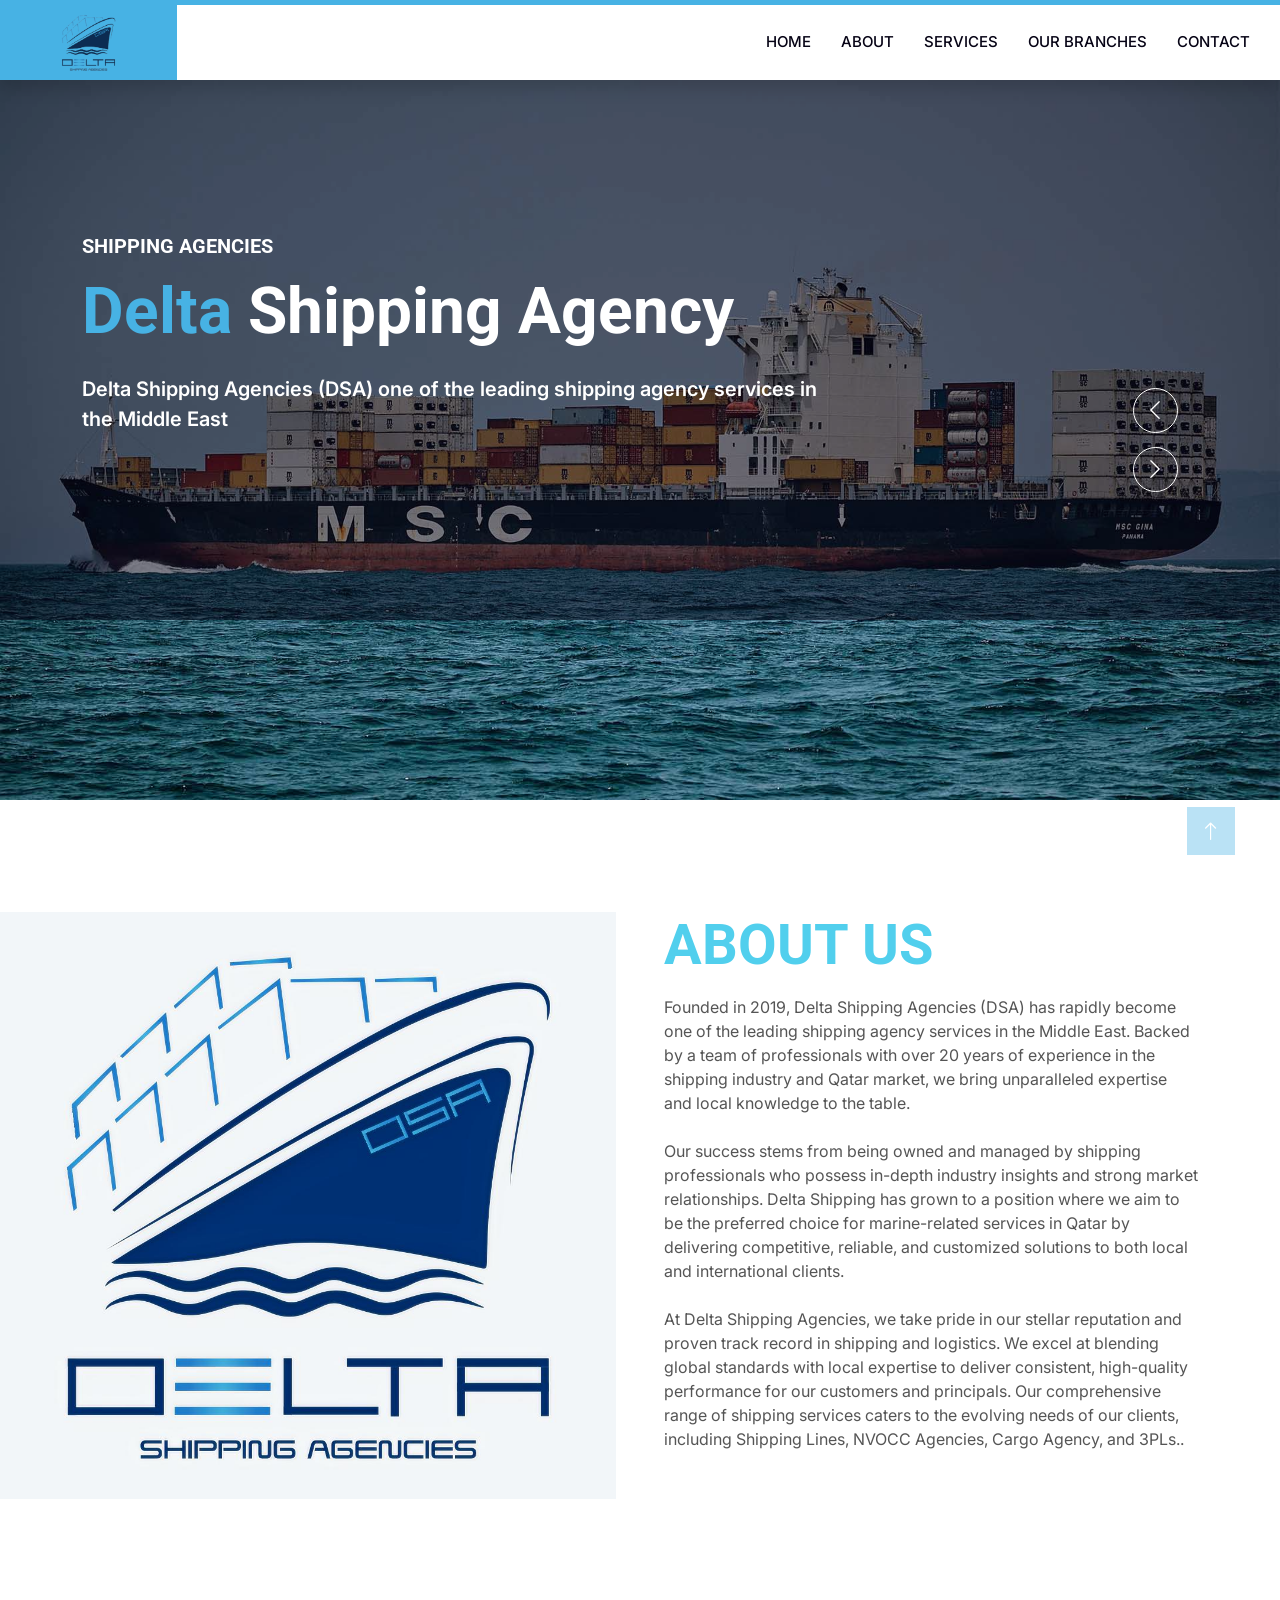
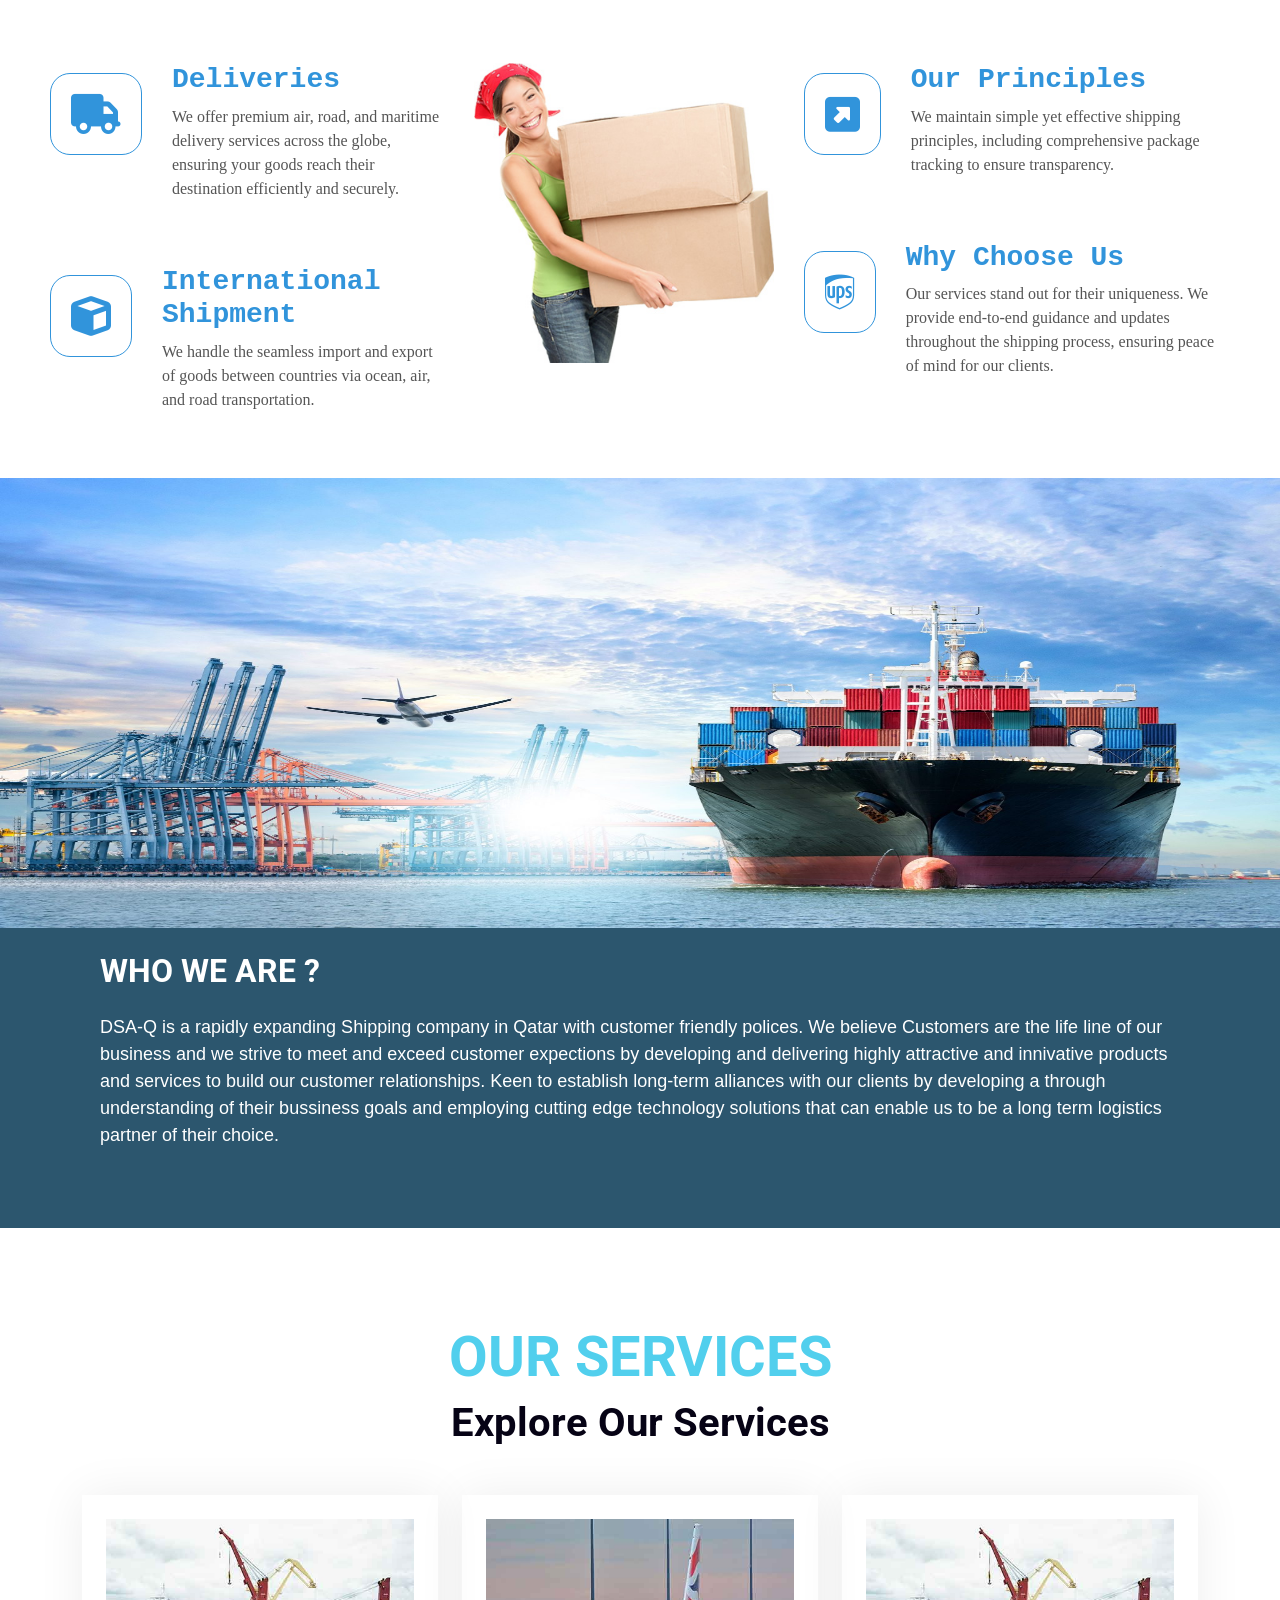
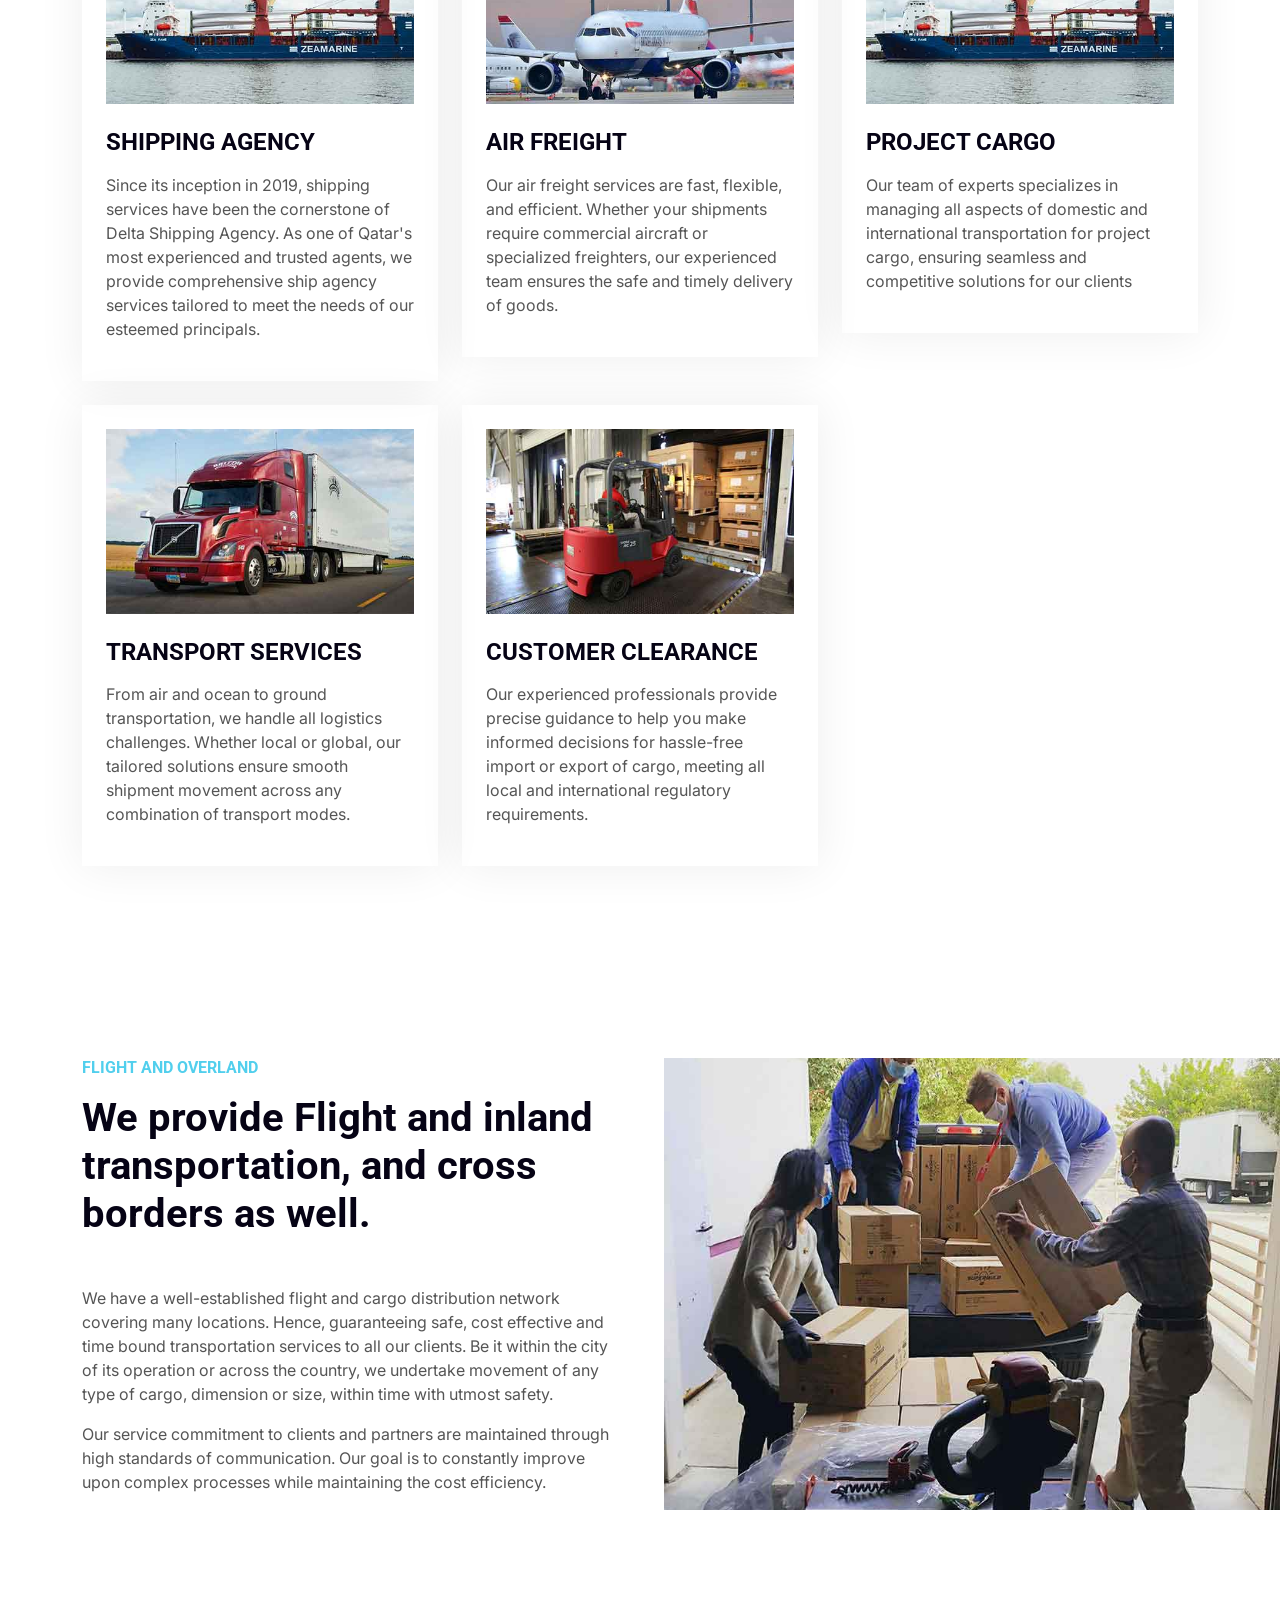
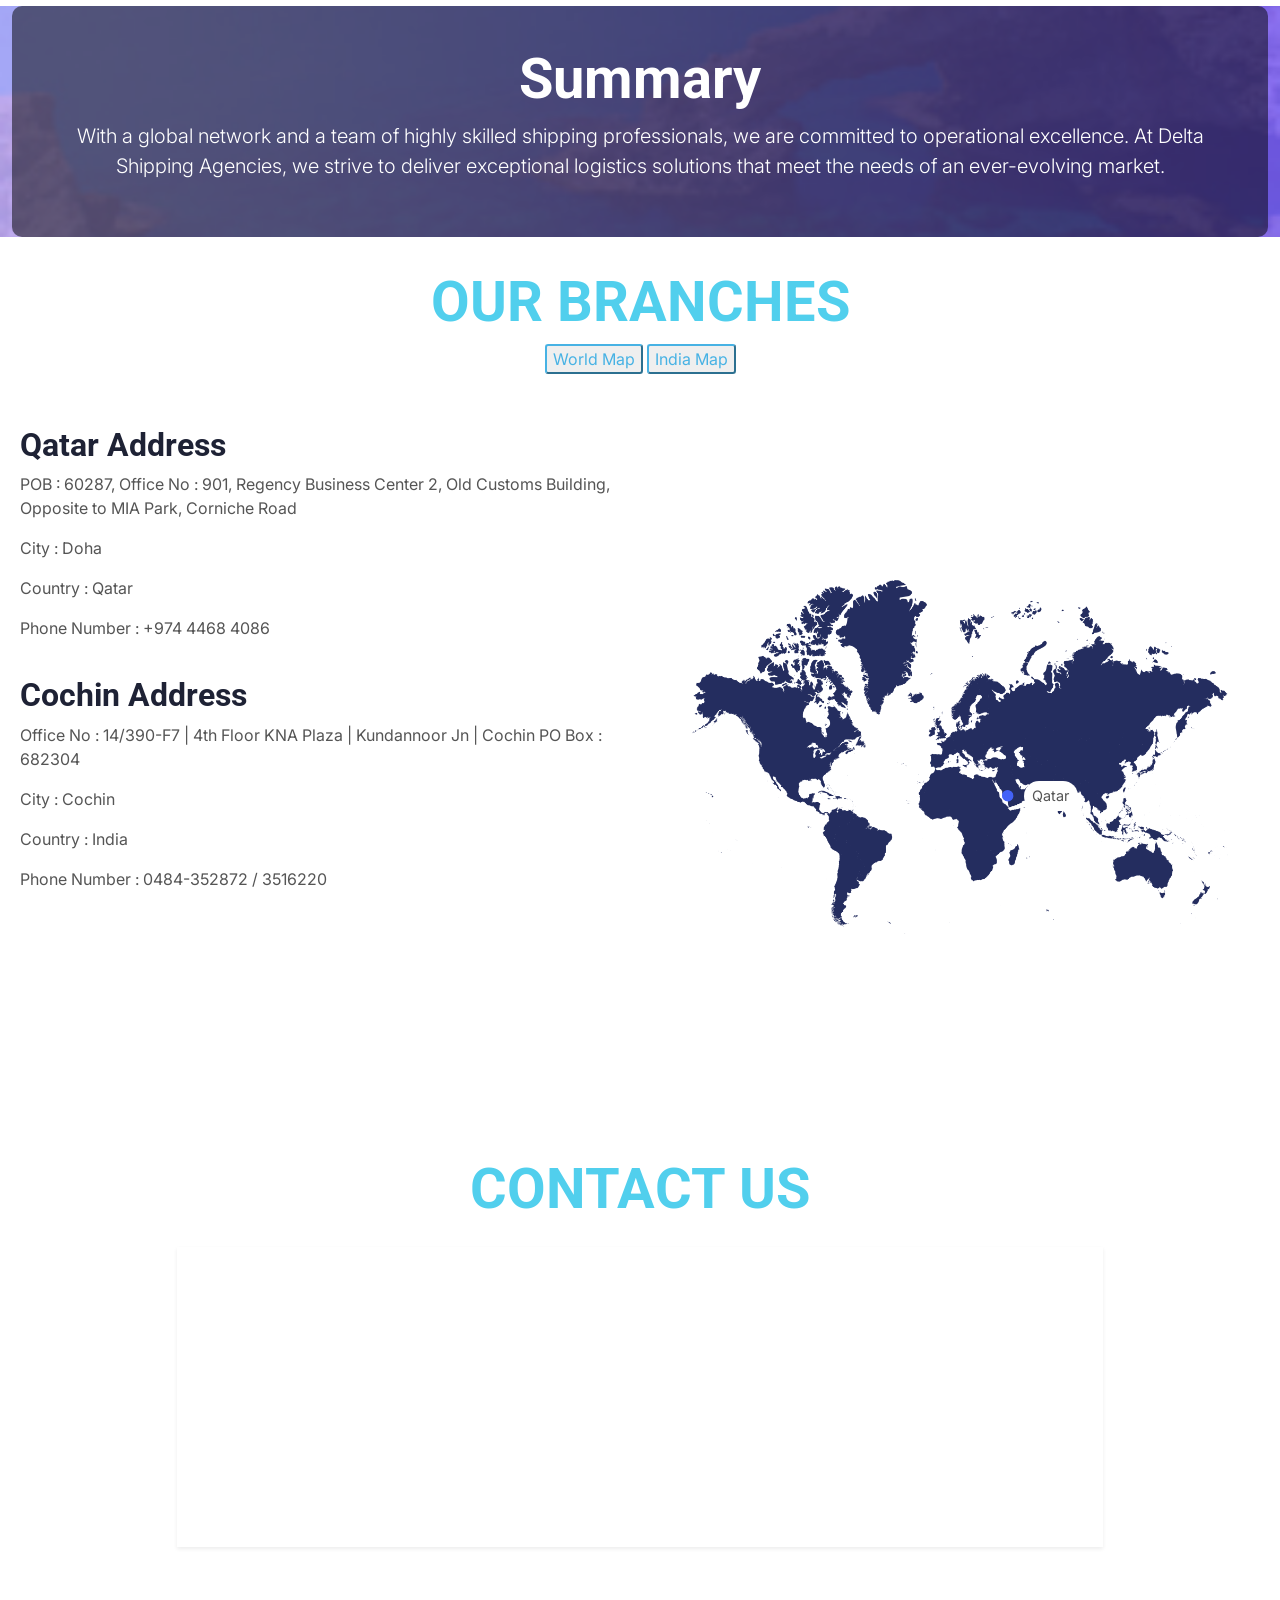
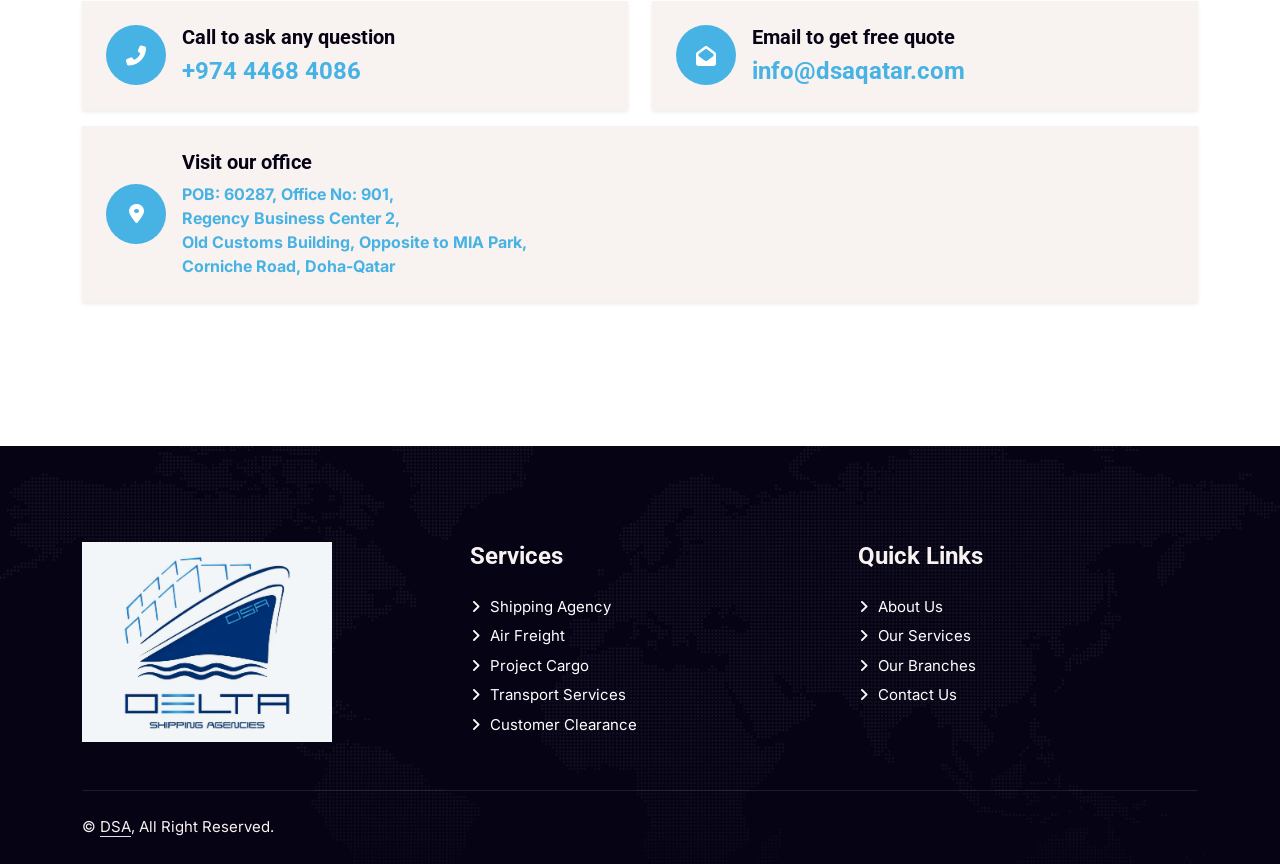
<file: dsaqatar_renew/index.html>
<!DOCTYPE html>
<html lang="en">

<head>
    <meta charset="utf-8">
    <title>Logistica - Shipping Company Website Template</title>
    <meta content="width=device-width, initial-scale=1.0" name="viewport">
    <meta content="" name="keywords">
    <meta content="" name="description">

    <!-- Favicon -->
    <!-- <link href="img/favicon.ico" rel="icon"> -->
    <link rel="icon" href="img/DSA Logo (1) (1)_page-0001 (1).jpg" sizes="32x32" />


    <!-- Google Web Fonts -->
    <link rel="preconnect" href="https://fonts.googleapis.com">
    <link rel="preconnect" href="https://fonts.gstatic.com" crossorigin>
    <link href="https://fonts.googleapis.com/css2?family=Inter:wght@400;600&family=Roboto:wght@500;700&display=swap" rel="stylesheet">

    <!-- Icon Font Stylesheet -->
    <link href="https://cdnjs.cloudflare.com/ajax/libs/font-awesome/5.10.0/css/all.min.css" rel="stylesheet">
    <link href="https://cdn.jsdelivr.net/npm/bootstrap-icons@1.4.1/font/bootstrap-icons.css" rel="stylesheet">

    <link
      rel="stylesheet"
      href="https://cdnjs.cloudflare.com/ajax/libs/font-awesome/6.5.1/css/all.min.css"
      integrity="sha512-DTOQO9RWCH3ppGqcWaEA1BIZOC6xxalwEsw9c2QQeAIftl+Vegovlnee1c9QX4TctnWMn13TZye+giMm8e2LwA=="
      crossorigin="anonymous"
      referrerpolicy="no-referrer"
    />

    <!-- Libraries Stylesheet -->
    <link href="lib/animate/animate.min.css" rel="stylesheet">
    <link href="lib/owlcarousel/assets/owl.carousel.min.css" rel="stylesheet">

    <!-- Customized Bootstrap Stylesheet -->
    <link href="css/bootstrap.min.css" rel="stylesheet">

    <!-- Template Stylesheet -->
    <link href="css/style.css" rel="stylesheet">
</head>

<body>
    <!-- Spinner Start -->
    <div id="spinner" class="show bg-white position-fixed translate-middle w-100 vh-100 top-50 start-50 d-flex align-items-center justify-content-center">
        <div class="spinner-grow text-primary" style="width: 3rem; height: 3rem;" role="status">
            <span class="sr-only">Loading...</span>
        </div>
    </div>
    <!-- Spinner End -->


    <!-- Navbar Start -->
    <nav class="navbar navbar-expand-lg bg-white navbar-light shadow border-top border-5 border-primary sticky-top p-0">
        <a href="index.html" class="navbar-brand bg-primary d-flex align-items-center px-4 px-lg-5">
            <img src="./logo (2).ico" style="height: 100%;width: 100%;" alt="logo" />
        </a>
        <button type="button" class="navbar-toggler me-4" data-bs-toggle="collapse" data-bs-target="#navbarCollapse">
            <span class="navbar-toggler-icon"></span>
        </button>
        <div class="collapse navbar-collapse" id="navbarCollapse">
            <div class="navbar-nav ms-auto p-4 p-lg-0">
                <a href="index.html" class="nav-item nav-link active">Home</a>
                <a href="#aboutUs" class="nav-item nav-link">About</a>
                <a href="#services" class="nav-item nav-link">Services</a>
                <a href="#ourbranches" class="nav-item nav-link">Our Branches</a>
                <a href="#contact" class="nav-item nav-link">Contact</a>
            </div>
        </div>
    </nav>
    
    <script>
    document.addEventListener("DOMContentLoaded", function () {
        const sections = document.querySelectorAll("section");
        const navLinks = document.querySelectorAll(".navbar-nav .nav-link");
    
        function changeActiveLink() {
            let currentSection = "";
            sections.forEach(section => {
                const sectionTop = section.offsetTop - 150; // Adjust offset for better visibility
                if (window.scrollY >= sectionTop) {
                    currentSection = section.getAttribute("id");
                }
            });
    
            navLinks.forEach(link => {
                link.classList.remove("active");
                if (link.getAttribute("href").includes(currentSection)) {
                    link.classList.add("active");
                }
            });
        }
    
        window.addEventListener("scroll", changeActiveLink);
    
        // Also apply active class when clicking on a link
        navLinks.forEach(link => {
            link.addEventListener("click", function () {
                navLinks.forEach(l => l.classList.remove("active"));
                this.classList.add("active");
            });
        });
    });
    </script>
    
    <!-- Navbar End -->


    <!-- Carousel Start -->
    <div class="container-fluid p-0">
        <div class="owl-carousel header-carousel position-relative mb-5">
            <div class="owl-carousel-item position-relative">
                <img class="img-fluid" src="img/carousel-1.jpg" alt="">
                <div class="position-absolute top-0 start-0 w-100 h-75 d-flex align-items-center " style="background: rgba(6, 3, 21, .5); overflow-y: hidden;">
                    <div class="container">
                        <div class="row justify-content-start">
                            <div class="col-10 col-lg-8">
                                <h5 class="text-white text-uppercase mb-3 animated slideInDown">Shipping Agencies</h5>
                                <h1 class="display-3 text-white animated slideInDown mb-4"><span class="text-primary">Delta</span>&nbsp;Shipping&nbsp;Agency</h1>
                                <p class="fs-5 fw-medium text-white mb-4 pb-2">Delta Shipping Agencies (DSA) one of the leading shipping agency services in the Middle East</p>
                                <!-- <a href="" class="btn btn-primary py-md-3 px-md-5 me-3 animated slideInLeft">Read More</a>
                                <a href="" class="btn btn-secondary py-md-3 px-md-5 animated slideInRight">Free Quote</a> -->
                            </div>
                        </div>
                    </div>
                </div>
            </div>
            <div class="owl-carousel-item position-relative">
                <img class="img-fluid" src="img/image2 (2) (1).jpg" alt="">
                <div class="position-absolute top-0 start-0 w-100 h-75 d-flex align-items-center" style="background: rgba(6, 3, 21, .5);">
                    <div class="container">
                        <div class="row justify-content-start">
                            <div class="col-10 col-lg-8">
                                <h5 class="text-white text-uppercase mb-3 animated slideInDown">Shipping Agencies</h5>
                                <h1 class="display-3 text-white animated slideInDown mb-4"><span class="text-primary">Delta</span>&nbsp;Shipping&nbsp;Agency</h1>
                                <p class="fs-5 fw-medium text-white mb-4 pb-2">Delta Shipping Agencies (DSA) one of the leading shipping agency services in the Middle East</p>
                                <!-- <a href="" class="btn btn-primary py-md-3 px-md-5 me-3 animated slideInLeft">Read More</a>
                                <a href="" class="btn btn-secondary py-md-3 px-md-5 animated slideInRight">Free Quote</a> -->
                            </div>
                        </div>
                    </div>
                </div>
            </div>
        </div>
    </div>
    <!-- Carousel End -->


    <!-- About Start -->
    <div class="container-fluid overflow-hidden py-3 px-lg-0" id="aboutUs">
        <div class="container about py-5 px-lg-0">
            <div class="row g-5 mx-lg-0">
                <div class="col-lg-6 ps-lg-0 wow fadeInLeft" data-wow-delay="0.1s" style="min-height: 400px;">
                    <div class="position-relative h-100">
                        <img class="position-absolute img-fluid w-100 h-100" src="img/DSA Logo (1) (1)_page-0001 (1).jpg" style="object-fit: cover;" alt="">
                    </div>
                </div>
                <div class="col-lg-6 about-text wow fadeInUp" data-wow-delay="0.3s">
                    <h6 class="text-secondary text-uppercase mb-3 display-4">About Us</h6>
                    <div class="row g-4 mb-5">
                        <div class="col-sm-12 wow fadeIn" data-wow-delay="0.5s">
                            <p class="m-0">Founded in 2019, Delta Shipping Agencies (DSA) has rapidly become one of the leading shipping agency services in the Middle East. Backed by a team of professionals with over 20 years of experience in the shipping industry and Qatar market, we bring unparalleled expertise and local knowledge to the table.</p>
                        </div>
                        <div class="col-sm-12 wow fadeIn" data-wow-delay="0.7s">
                            <p class="m-0">Our success stems from being owned and managed by shipping professionals who possess in-depth industry insights and strong market relationships. Delta Shipping has grown to a position where we aim to be the preferred choice for marine-related services in Qatar by delivering competitive, reliable, and customized solutions to both local and international clients.</p>
                        </div>
                        <div class="col-sm-12 wow fadeIn" data-wow-delay="0.7s">
                            <p class="m-0">At Delta Shipping Agencies, we take pride in our stellar reputation and proven track record in shipping and logistics. We excel at blending global standards with local expertise to deliver consistent, high-quality performance for our customers and principals. Our comprehensive range of shipping services caters to the evolving needs of our clients, including Shipping Lines, NVOCC Agencies, Cargo Agency, and 3PLs..</p>
                        </div>
                    </div>
                    <!-- <a href="" class="btn btn-primary py-3 px-5">Explore More</a> -->
                </div>
            </div>
        </div>
    </div>
    <!-- About End -->


    <!-- Fact Start -->
    <!-- <div class="container-xxl py-5">
        <div class="container py-5">
            <div class="row g-5">
                <div class="col-lg-6 wow fadeInUp" data-wow-delay="0.1s">
                    <h6 class="text-secondary text-uppercase mb-3">Some Facts</h6>
                    <h1 class="mb-5">#1 Place To Manage All Of Your Shipments</h1>
                    <p class="mb-5">Tempor erat elitr rebum at clita. Diam dolor diam ipsum sit. Aliqu diam amet diam et eos. Clita erat ipsum et lorem et sit, sed stet lorem sit clita duo justo magna dolore erat amet</p>
                    <div class="d-flex align-items-center">
                        <i class="fa fa-headphones fa-2x flex-shrink-0 bg-primary p-3 text-white"></i>
                        <div class="ps-4">
                            <h6>Call for any query!</h6>
                            <h3 class="text-primary m-0">+012 345 6789</h3>
                        </div>
                    </div>
                </div>
                <div class="col-lg-6">
                    <div class="row g-4 align-items-center">
                        <div class="col-sm-6">
                            <div class="bg-primary p-4 mb-4 wow fadeIn" data-wow-delay="0.3s">
                                <i class="fa fa-users fa-2x text-white mb-3"></i>
                                <h2 class="text-white mb-2" data-toggle="counter-up">1234</h2>
                                <p class="text-white mb-0">Happy Clients</p>
                            </div>
                            <div class="bg-secondary p-4 wow fadeIn" data-wow-delay="0.5s">
                                <i class="fa fa-ship fa-2x text-white mb-3"></i>
                                <h2 class="text-white mb-2" data-toggle="counter-up">1234</h2>
                                <p class="text-white mb-0">Complete Shipments</p>
                            </div>
                        </div>
                        <div class="col-sm-6">
                            <div class="bg-success p-4 wow fadeIn" data-wow-delay="0.7s">
                                <i class="fa fa-star fa-2x text-white mb-3"></i>
                                <h2 class="text-white mb-2" data-toggle="counter-up">1234</h2>
                                <p class="text-white mb-0">Customer Reviews</p>
                            </div>
                        </div>
                    </div>
                </div>
            </div>
        </div>
    </div> -->
    
    <div class="delivery-container">
        <div>
          <div class="dilivery-content">
            <div><i class="fa-solid fa-truck"></i></div>
            <div class="deliver-header">
              <h3>Deliveries</h3>
              <p>
                We offer premium air, road, and maritime delivery services across the globe, ensuring your goods reach their destination efficiently and securely.
              </p>
            </div>
          </div>
          <div class="dilivery-content mt-5">
            <div><i class="fa-solid fa-cube"></i></div>
            <div>
              <h3>International Shipment</h3>
              <p>We handle the seamless import and export of goods between countries via ocean, air, and road transportation.</p>
            </div>
          </div>
        </div>
        <div>
          <img
            src="./img/shipping/home3-services.jpg"
            alt=""
            width="300px"
            height="300px"
          />
        </div>
        <div>
          <div class="dilivery-content">
            <div><i class="fa-solid fa-square-up-right"></i></div>
            <div>
              <h3 >Our Principles</h3>
              <p>
                We maintain simple yet effective shipping principles, including comprehensive package tracking to ensure transparency.
              </p>
            </div>
          </div>
          <div class="dilivery-content mt-5">
            <div><i class="fa-brands fa-ups"></i></div>
            <div>
              <h3>Why Choose Us</h3>
              <p>
                Our services stand out for their uniqueness. We provide end-to-end guidance and updates throughout the shipping process, ensuring peace of mind for our clients.
              </p>
            </div>
          </div>
        </div>
      </div>
    
    <!-- Fact End -->

    <!-- Who We Are Start  -->

    <div class="content-div">
        <img
          src="./img/shipping/logistics-2048x1366.jpg"
          alt=""
          width="100%"
          height="450px"
        />
        <!-- <img src="./img/shipping/pexels-photo-1.jpeg" alt="" width="100%" height="450px"> -->
        <div class="container-div">
          <br />
          <h2>WHO WE ARE ?</h2>
          <br />
          <p>
            DSA-Q is a rapidly expanding Shipping company in Qatar with customer
            friendly polices. We believe Customers are the life line of our
            business and we strive to meet and exceed customer expections by
            developing and delivering highly attractive and innivative products
            and services to build our customer relationships. Keen to establish
            long-term alliances with our clients by developing a through
            understanding of their bussiness goals and employing cutting edge
            technology solutions that can enable us to be a long term logistics
            partner of their choice.
          </p>
        </div>
      </div>

    <!-- Who We Are  End -->


    <!-- Service Start -->
    <div class="container-xxl py-5" id="services">
        <div class="container py-5">
            <div class="text-center wow fadeInUp" data-wow-delay="0.1s">
                <h6 class="text-secondary text-uppercase display-4">Our Services</h6>
                <h1 class="mb-5">Explore Our Services</h1>
            </div>
            <div class="row g-4">
                <div class="col-md-6 col-lg-4 wow fadeInUp" data-wow-delay="0.3s">
                    <div class="service-item p-4">
                        <div class="overflow-hidden mb-4">
                            <img class="img-fluid" src="img/service-2.jpg" alt="">
                        </div>
                        <h4 class="mb-3 text-uppercase">SHIPPING AGENCY</h4>
                        <p>Since its inception in 2019, shipping services have been the cornerstone of Delta Shipping Agency. As one of Qatar's most experienced and trusted agents, we provide comprehensive ship agency services tailored to meet the needs of our esteemed principals.</p>
                        <!-- <a class="btn-slide mt-2" href=""><i class="fa fa-arrow-right"></i><span>Read More</span></a> -->
                    </div>
                </div>
                <div class="col-md-6 col-lg-4 wow fadeInUp" data-wow-delay="0.3s">
                    <div class="service-item p-4">
                        <div class="overflow-hidden mb-4">
                            <img class="img-fluid" src="img/service-1.jpg" alt="">
                        </div>
                        <h4 class="mb-3 text-uppercase">Air Freight</h4>
                        <p>Our air freight services are fast, flexible, and efficient. Whether your shipments require commercial aircraft or specialized freighters, our experienced team ensures the safe and timely delivery of goods.</p>
                        <!-- <a class="btn-slide mt-2" href=""><i class="fa fa-arrow-right"></i><span>Read More</span></a> -->
                    </div>
                </div>
                <div class="col-md-6 col-lg-4 wow fadeInUp" data-wow-delay="0.5s">
                    <div class="service-item p-4">
                        <div class="overflow-hidden mb-4">
                            <img class="img-fluid" src="img/service-2.jpg" alt="">
                        </div>
                        <h4 class="mb-3 text-uppercase">Project Cargo</h4>
                        <p>Our team of experts specializes in managing all aspects of domestic and international transportation for project cargo, ensuring seamless and competitive solutions for our clients</p>
                        <!-- <a class="btn-slide mt-2" href=""><i class="fa fa-arrow-right"></i><span>Read More</span></a> -->
                    </div>
                </div>
                <div class="col-md-6 col-lg-4 wow fadeInUp" data-wow-delay="0.7s">
                    <div class="service-item p-4">
                        <div class="overflow-hidden mb-4">
                            <img class="img-fluid" src="img/service-3.jpg" alt="">
                        </div>
                        <h4 class="mb-3 text-uppercase">Transport Services</h4>
                        <p>From air and ocean to ground transportation, we handle all logistics challenges. Whether local or global, our tailored solutions ensure smooth shipment movement across any combination of transport modes.</p>
                        <!-- <a class="btn-slide mt-2" href=""><i class="fa fa-arrow-right"></i><span>Read More</span></a> -->
                    </div>
                </div>
                <!-- <div class="col-md-6 col-lg-4 wow fadeInUp" data-wow-delay="0.3s">
                    <div class="service-item p-4">
                        <div class="overflow-hidden mb-4">
                            <img class="img-fluid" src="img/service-4.jpg" alt="">
                        </div>
                        <h4 class="mb-3">Train Freight</h4>
                        <p>Stet stet justo dolor sed duo. Ut clita sea sit ipsum diam lorem diam.</p>
                        <a class="btn-slide mt-2" href=""><i class="fa fa-arrow-right"></i><span>Read More</span></a>
                    </div>
                </div> -->
                <!-- <div class="col-md-6 col-lg-4 wow fadeInUp" data-wow-delay="0.5s">
                    <div class="service-item p-4">
                        <div class="overflow-hidden mb-4">
                            <img class="img-fluid" src="img/service-5.jpg" alt="">
                        </div>
                        <h4 class="mb-3">Customs Clearance</h4>
                        <p>Stet stet justo dolor sed duo. Ut clita sea sit ipsum diam lorem diam.</p>
                        <a class="btn-slide mt-2" href=""><i class="fa fa-arrow-right"></i><span>Read More</span></a>
                    </div>
                </div> -->
                <div class="col-md-6 col-lg-4 wow fadeInUp" data-wow-delay="0.7s">
                    <div class="service-item p-4">
                        <div class="overflow-hidden mb-4">
                            <img class="img-fluid" src="img/service-6.jpg" alt="">
                        </div>
                        <h4 class="mb-3 text-uppercase">Customer Clearance</h4>
                        <p>Our experienced professionals provide precise guidance to help you make informed decisions for hassle-free import or export of cargo, meeting all local and international regulatory requirements.</p>
                        <!-- <a class="btn-slide mt-2" href=""><i class="fa fa-arrow-right"></i><span>Read More</span></a> -->
                    </div>
                </div>
            </div>
        </div>
    </div>
    <!-- Service End -->


    <!-- Feature Start -->
    <div class="container-fluid overflow-hidden py-5 px-lg-0">
        <div class="container feature py-5 px-lg-0">
            <div class="row g-5 mx-lg-0">
                <div class="col-lg-6 feature-text wow fadeInUp" data-wow-delay="0.1s">
                    <h6 class="text-secondary text-uppercase mb-3">FLIGHT AND OVERLAND</h6>
                    <h1 class="mb-5">We provide Flight and inland transportation, and cross borders as well.</h1>
                    <p>We have a well-established flight and cargo distribution network covering many locations. Hence, guaranteeing safe, cost effective and time bound transportation services to all our clients. Be it within the city of its operation or across the country, we undertake movement of any type of cargo, dimension or size, within time with utmost safety.</p>
                    <p>Our service commitment to clients and partners are maintained through high standards of communication. Our goal is to constantly improve upon complex processes while maintaining the cost efficiency.</p>
                </div>
                <div class="col-lg-6 pe-lg-0 wow fadeInRight" data-wow-delay="0.1s" style="min-height: 400px;">
                    <div class="position-relative h-100">
                        <img class="position-absolute img-fluid w-100 h-100" src="img/feature.jpg" style="object-fit: cover;" alt="">
                    </div>
                </div>
            </div>
        </div>
    </div>

    <!-- Summary start  -->

    <div class="container-fluid position-relative summary-section">
        <div class="row">
          <div class="col-12 position-relative">
            <div class="background-image"></div>
            <div class="summary-content text-center text-white">
              <h1 class="display-4 fw-bold text-white">Summary</h1>
              <p class="lead">
                With a global network and a team of highly skilled shipping professionals, we are committed to operational excellence. At Delta Shipping Agencies, we strive to deliver exceptional logistics solutions that meet the needs of an ever-evolving market.
              </p>
            </div>
          </div>
        </div>
      </div>
      
      

      <!-- summary ends -->
    
    <!-- Feature End -->


    <!-- Pricing Start -->

    <!-- <div class="container-xxl py-5">
        <div class="container py-5">
            <div class="text-center wow fadeInUp" data-wow-delay="0.1s">
                <h6 class="text-secondary text-uppercase">Pricing Plan</h6>
                <h1 class="mb-5">Perfect Pricing Plan</h1>
            </div>
            <div class="row g-4">
                <div class="col-md-6 col-lg-4 wow fadeInUp" data-wow-delay="0.3s">
                    <div class="price-item">
                        <div class="border-bottom p-4 mb-4">
                            <h5 class="text-primary mb-1">Basic Plan</h5>
                            <h1 class="display-5 mb-0">
                                <small class="align-top" style="font-size: 22px; line-height: 45px;">$</small>49.00<small
                                    class="align-bottom" style="font-size: 16px; line-height: 40px;">/ Month</small>
                            </h1>
                        </div>
                        <div class="p-4 pt-0">
                            <p><i class="fa fa-check text-success me-3"></i>HTML5 & CSS3</p>
                            <p><i class="fa fa-check text-success me-3"></i>Bootstrap v5</p>
                            <p><i class="fa fa-check text-success me-3"></i>FontAwesome Icons</p>
                            <p><i class="fa fa-check text-success me-3"></i>Responsive Layout</p>
                            <p><i class="fa fa-check text-success me-3"></i>Cross-browser Support</p>
                            <a class="btn-slide mt-2" href=""><i class="fa fa-arrow-right"></i><span >Order Now</span></a>
                        </div>
                    </div>
                </div>
                <div class="col-md-6 col-lg-4 wow fadeInUp" data-wow-delay="0.5s">
                    <div class="price-item">
                        <div class="border-bottom p-4 mb-4">
                            <h5 class="text-primary mb-1">Standard Plan</h5>
                            <h1 class="display-5 mb-0">
                                <small class="align-top" style="font-size: 22px; line-height: 45px;">$</small>99.00<small
                                    class="align-bottom" style="font-size: 16px; line-height: 40px;">/ Month</small>
                            </h1>
                        </div>
                        <div class="p-4 pt-0">
                            <p><i class="fa fa-check text-success me-3"></i>HTML5 & CSS3</p>
                            <p><i class="fa fa-check text-success me-3"></i>Bootstrap v5</p>
                            <p><i class="fa fa-check text-success me-3"></i>FontAwesome Icons</p>
                            <p><i class="fa fa-check text-success me-3"></i>Responsive Layout</p>
                            <p><i class="fa fa-check text-success me-3"></i>Cross-browser Support</p>
                            <a class="btn-slide mt-2" href=""><i class="fa fa-arrow-right"></i><span >Order Now</span></a>
                        </div>
                    </div>
                </div>
                <div class="col-md-6 col-lg-4 wow fadeInUp" data-wow-delay="0.7s">
                    <div class="price-item">
                        <div class="border-bottom p-4 mb-4">
                            <h5 class="text-primary mb-1">Advanced Plan</h5>
                            <h1 class="display-5 mb-0">
                                <small class="align-top" style="font-size: 22px; line-height: 45px;">$</small>149.00<small
                                    class="align-bottom" style="font-size: 16px; line-height: 40px;">/ Month</small>
                            </h1>
                        </div>
                        <div class="p-4 pt-0">
                            <p><i class="fa fa-check text-success me-3"></i>HTML5 & CSS3</p>
                            <p><i class="fa fa-check text-success me-3"></i>Bootstrap v5</p>
                            <p><i class="fa fa-check text-success me-3"></i>FontAwesome Icons</p>
                            <p><i class="fa fa-check text-success me-3"></i>Responsive Layout</p>
                            <p><i class="fa fa-check text-success me-3"></i>Cross-browser Support</p>
                            <a class="btn-slide mt-2" href=""><i class="fa fa-arrow-right"></i><span >Order Now</span></a>
                        </div>
                    </div>
                </div>
            </div>
        </div>
    </div> -->

    <!-- Pricing End -->


    <!-- Quote Start -->
    <!-- <div class="container-xxl py-5">
        <div class="container py-5">
            <div class="row g-5 align-items-center">
                <div class="col-lg-5 wow fadeInUp" data-wow-delay="0.1s">
                    <h6 class="text-secondary text-uppercase mb-3">Get A Quote</h6>
                    <h1 class="mb-5">Request A Free Qoute!</h1>
                    <p class="mb-5">Tempor erat elitr rebum at clita. Diam dolor diam ipsum sit. Aliqu diam amet diam et eos. Clita erat ipsum et lorem et sit, sed stet lorem sit clita duo justo erat amet</p>
                    <div class="d-flex align-items-center">
                        <i class="fa fa-headphones fa-2x flex-shrink-0 bg-primary p-3 text-white"></i>
                        <div class="ps-4">
                            <h6>Call for any query!</h6>
                            <h3 class="text-primary m-0">+012 345 6789</h3>
                        </div>
                    </div>
                </div>
                <div class="col-lg-7">
                    <div class="bg-light text-center p-5 wow fadeIn" data-wow-delay="0.5s">
                        <form>
                            <div class="row g-3">
                                <div class="col-12 col-sm-6">
                                    <input type="text" class="form-control border-0" placeholder="Your Name" style="height: 55px;">
                                </div>
                                <div class="col-12 col-sm-6">
                                    <input type="email" class="form-control border-0" placeholder="Your Email" style="height: 55px;">
                                </div>
                                <div class="col-12 col-sm-6">
                                    <input type="text" class="form-control border-0" placeholder="Your Mobile" style="height: 55px;">
                                </div>
                                <div class="col-12 col-sm-6">
                                    <select class="form-select border-0" style="height: 55px;">
                                        <option selected>Select A Freight</option>
                                        <option value="1">Freight 1</option>
                                        <option value="2">Freight 2</option>
                                        <option value="3">Freight 3</option>
                                    </select>
                                </div>
                                <div class="col-12">
                                    <textarea class="form-control border-0" placeholder="Special Note"></textarea>
                                </div>
                                <div class="col-12">
                                    <button class="btn btn-primary w-100 py-3" type="submit">Submit</button>
                                </div>
                            </div>
                        </form>
                    </div>
                </div>
            </div>
        </div>
    </div> -->
    <!-- Quote End -->


    <!-- Team Start -->
    <!-- <div class="container-xxl py-5">
        <div class="container py-5">
            <div class="text-center wow fadeInUp" data-wow-delay="0.1s">
                <h6 class="text-secondary text-uppercase">Our Team</h6>
                <h1 class="mb-5">Expert Team Members</h1>
            </div>
            <div class="row g-4">
                <div class="col-lg-3 col-md-6 wow fadeInUp" data-wow-delay="0.3s">
                    <div class="team-item p-4">
                        <div class="overflow-hidden mb-4">
                            <img class="img-fluid" src="img/team-1.jpg" alt="">
                        </div>
                        <h5 class="mb-0">Full Name</h5>
                        <p>Designation</p>
                        <div class="btn-slide mt-1">
                            <i class="fa fa-share"></i>
                            <span>
                                <a href=""><i class="fab fa-facebook-f"></i></a>
                                <a href=""><i class="fab fa-twitter"></i></a>
                                <a href=""><i class="fab fa-instagram"></i></a>
                            </span>
                        </div>
                    </div>
                </div>
                <div class="col-lg-3 col-md-6 wow fadeInUp" data-wow-delay="0.5s">
                    <div class="team-item p-4">
                        <div class="overflow-hidden mb-4">
                            <img class="img-fluid" src="img/team-2.jpg" alt="">
                        </div>
                        <h5 class="mb-0">Full Name</h5>
                        <p>Designation</p>
                        <div class="btn-slide mt-1">
                            <i class="fa fa-share"></i>
                            <span>
                                <a href=""><i class="fab fa-facebook-f"></i></a>
                                <a href=""><i class="fab fa-twitter"></i></a>
                                <a href=""><i class="fab fa-instagram"></i></a>
                            </span>
                        </div>
                    </div>
                </div>
                <div class="col-lg-3 col-md-6 wow fadeInUp" data-wow-delay="0.7s">
                    <div class="team-item p-4">
                        <div class="overflow-hidden mb-4">
                            <img class="img-fluid" src="img/team-3.jpg" alt="">
                        </div>
                        <h5 class="mb-0">Full Name</h5>
                        <p>Designation</p>
                        <div class="btn-slide mt-1">
                            <i class="fa fa-share"></i>
                            <span>
                                <a href=""><i class="fab fa-facebook-f"></i></a>
                                <a href=""><i class="fab fa-twitter"></i></a>
                                <a href=""><i class="fab fa-instagram"></i></a>
                            </span>
                        </div>
                    </div>
                </div>
                <div class="col-lg-3 col-md-6 wow fadeInUp" data-wow-delay="0.9s">
                    <div class="team-item p-4">
                        <div class="overflow-hidden mb-4">
                            <img class="img-fluid" src="img/team-4.jpg" alt="">
                        </div>
                        <h5 class="mb-0">Full Name</h5>
                        <p>Designation</p>
                        <div class="btn-slide mt-1">
                            <i class="fa fa-share"></i>
                            <span>
                                <a href=""><i class="fab fa-facebook-f"></i></a>
                                <a href=""><i class="fab fa-twitter"></i></a>
                                <a href=""><i class="fab fa-instagram"></i></a>
                            </span>
                        </div>
                    </div>
                </div>
            </div>
        </div>
    </div> -->
    <!-- Team End -->


    <!-- Testimonial Start -->
    <!-- <div class="container-xxl py-5 wow fadeInUp" data-wow-delay="0.1s">
        <div class="container py-5">
            <div class="text-center">
                <h6 class="text-secondary text-uppercase">Testimonial</h6>
                <h1 class="mb-0">Our Clients Say!</h1>
            </div>
            <div class="owl-carousel testimonial-carousel wow fadeInUp" data-wow-delay="0.1s">
                <div class="testimonial-item p-4 my-5">
                    <i class="fa fa-quote-right fa-3x text-light position-absolute top-0 end-0 mt-n3 me-4"></i>
                    <div class="d-flex align-items-end mb-4">
                        <img class="img-fluid flex-shrink-0" src="img/testimonial-1.jpg" style="width: 80px; height: 80px;">
                        <div class="ms-4">
                            <h5 class="mb-1">Client Name</h5>
                            <p class="m-0">Profession</p>
                        </div>
                    </div>
                    <p class="mb-0">Tempor erat elitr rebum at clita. Diam dolor diam ipsum sit diam amet diam et eos. Clita erat ipsum et lorem et sit.</p>
                </div>
                <div class="testimonial-item p-4 my-5">
                    <i class="fa fa-quote-right fa-3x text-light position-absolute top-0 end-0 mt-n3 me-4"></i>
                    <div class="d-flex align-items-end mb-4">
                        <img class="img-fluid flex-shrink-0" src="img/testimonial-2.jpg" style="width: 80px; height: 80px;">
                        <div class="ms-4">
                            <h5 class="mb-1">Client Name</h5>
                            <p class="m-0">Profession</p>
                        </div>
                    </div>
                    <p class="mb-0">Tempor erat elitr rebum at clita. Diam dolor diam ipsum sit diam amet diam et eos. Clita erat ipsum et lorem et sit.</p>
                </div>
                <div class="testimonial-item p-4 my-5">
                    <i class="fa fa-quote-right fa-3x text-light position-absolute top-0 end-0 mt-n3 me-4"></i>
                    <div class="d-flex align-items-end mb-4">
                        <img class="img-fluid flex-shrink-0" src="img/testimonial-3.jpg" style="width: 80px; height: 80px;">
                        <div class="ms-4">
                            <h5 class="mb-1">Client Name</h5>
                            <p class="m-0">Profession</p>
                        </div>
                    </div>
                    <p class="mb-0">Tempor erat elitr rebum at clita. Diam dolor diam ipsum sit diam amet diam et eos. Clita erat ipsum et lorem et sit.</p>
                </div>
                <div class="testimonial-item p-4 my-5">
                    <i class="fa fa-quote-right fa-3x text-light position-absolute top-0 end-0 mt-n3 me-4"></i>
                    <div class="d-flex align-items-end mb-4">
                        <img class="img-fluid flex-shrink-0" src="img/testimonial-4.jpg" style="width: 80px; height: 80px;">
                        <div class="ms-4">
                            <h5 class="mb-1">Client Name</h5>
                            <p class="m-0">Profession</p>
                        </div>
                    </div>
                    <p class="mb-0">Tempor erat elitr rebum at clita. Diam dolor diam ipsum sit diam amet diam et eos. Clita erat ipsum et lorem et sit.</p>
                </div>
            </div>
        </div>
    </div> -->
    <!-- Testimonial End -->


     <!-- <branch start> -->
        <div class="containerbranch" >
            <div class="title" id="ourbranches">
              <h1 class="text-secondary text-uppercase display-4">Our Branches</h1>
              <button class="btn-outline-primary rounded-1" onclick="showWorldMap()">World Map</button>
              <button class="btn-outline-primary rounded-1" onclick="showIndiaMap()">India Map</button>
            </div>
      
            <div class="content-section">
              <div class="address-section">
                <!-- Address content -->
                <!-- Replace this with your address details -->
                <div class="address-world">
                  <h2 style="color: #1e2235;">Qatar Address</h2>
                  <p>
                    POB : 60287, Office No : 901, Regency Business Center 2, Old
                    Customs Building, Opposite to MIA Park, Corniche Road
                  </p>
                  <p>City : Doha</p> 
                  <p>Country : Qatar</p>
                  <p>Phone Number : +974 4468 4086</p>
                </div>
      
                <!-- India Address content (hidden by default) -->
                <div class="address-india">
                  <h2 style="color: #1e2235;">Cochin Address</h2>
                  <p>
                    Office No : 14/390-F7 | 4th Floor KNA Plaza | Kundannoor Jn |
                    Cochin PO Box : 682304
                  </p>
                  <p>City : Cochin </p> 
                  <p>Country : India</p>
                  <p>Phone Number : 0484-352872 / 3516220</p>
                </div>
              </div>
      
              <div class="map-section">
                <!-- World Map Section -->
                <section class="world-map" style="display: block">
                  <div class="world-map">
                    <img
                      src="./img/worldmap.png"
                      alt="World map"
                      class="world-map-img"
                      style="max-width: 100%; height: 100%"
                    />
                  </div>
                  <div class="pin Qatar">
                    <span>Qatar</span>
                  </div>
                </section>
      
                <!-- India Map Section -->
                <section class="india-map" style="display: none">
                  <div class="world-map">
                    <!-- Replace this image with your India map -->
                    <img
                      src="./img/ind.png"
                      alt="India map"
                      class="india-map-img"
                      style="max-width: 100%; height: 100%"
                    />
                    <!-- Kochi Pin -->
                    <div class="pin Kochi">
                      <span>Cochin, India</span>
                    </div>
                  </div>
                </section>
              </div>
            </div>
          </div>


          <!-- Contact Start -->
<section id="contact" class="contact py-5">
    <div class="container" data-aos="fade-up">
      <div class="text-center mb-4">
        <h2 class="text-secondary text-uppercase display-4 section-name" >CONTACT US</h2>
      </div>
  
      <!-- Google Map -->
      <div class="row justify-content-center mb-5">
        <div class="col-lg-10">
          <iframe
            class="w-100 rounded shadow-sm"
            style="border: 0; height: 300px"
            src="https://www.google.com/maps/embed?pb=!1m18!1m12!1m3!1d28855.33875635049!2d51.5094751443228!3d25.306980966367064!2m3!1f0!2f0!3f0!3m2!1i1024!2i768!4f13.1!3m3!1m2!1s0x3e45c5111c1d4a7b%3A0x381b6c3df03c5f46!2sMIA%20Park!5e0!3m2!1sen!2sin!4v1702873094350!5m2!1sen!2sin"
            frameborder="0"
            allowfullscreen
          ></iframe>
        </div>
      </div>
  
      <!-- Contact Details -->
      <div class="">
        <div class="row g-4 mb-3">
          <!-- Phone -->
          <div class="col-md-6">
            <div class="d-flex align-items-center bg-light p-4 rounded shadow-sm">
              <div class="bg-primary text-white d-flex align-items-center justify-content-center rounded-circle" style="width: 60px; height: 60px;">
                <i class="fa fa-phone-alt fa-lg"></i>
              </div>
              <div class="ps-3">
                <h5 class="text-dark fw-bold mb-2">Call to ask any question</h5>
                <h4 class="text-primary mb-0 fw-bold" id="mobile">+974 4468 4086</h4>
              </div>
            </div>
          </div>
  
          <!-- Email -->
          <div class="col-md-6">
            <div class="d-flex align-items-center bg-light p-4 rounded shadow-sm">
              <div class="bg-primary text-white d-flex align-items-center justify-content-center rounded-circle" style="width: 60px; height: 60px;">
                <i class="fa fa-envelope-open fa-lg"></i>
              </div>
              <div class="ps-3">
                <h5 class="text-dark fw-bold mb-2">Email to get free quote</h5>
                <h4 class="text-primary mb-0 fw-bold" id="email">info@dsaqatar.com</h4>
              </div>
            </div>
          </div>
        </div>
        <div class="row g-4">
            <!-- Address -->
          <div class="col-md-12">
            <div class="d-flex align-items-center bg-light p-4 rounded shadow-sm">
              <div class="bg-primary text-white d-flex align-items-center justify-content-center rounded-circle" style="width: 60px; height: 60px;">
                <i class="fa fa-map-marker-alt fa-lg"></i>
              </div>
              <div class="ps-3">
                <h5 class="text-dark fw-bold mb-2">Visit our office</h5>
                <p class="text-primary mb-0 fw-bold" id="location">
                  POB: 60287, Office No: 901, <br> 
                  Regency Business Center 2,  <br>
                  Old Customs Building, Opposite to MIA Park, <br>
                  Corniche Road, Doha-Qatar
                </p>
              </div>
            </div>
          </div>
        </div>
      </div>
  
    </div>
  </section>
  <!-- Contact End -->
  


    <!-- Footer Start -->
    <div class="container-fluid bg-dark text-light footer pt-5 wow fadeIn" data-wow-delay="0.1s" style="margin-top: 6rem;">
        <div class="container py-5">
            <div class="row g-5">
                <div class="col-md-6 col-lg-4">
                    <div class="position-relative h-100">
                        <img class="position-absolute img-fluid  h-100" src="img/DSA Logo (1) (1)_page-0001 (1).jpg" style="object-fit: cover;" alt="">
                    </div>
                </div>
                <!-- <div class="col-lg-4 col-md-6">
                    <h4 class="text-light mb-4">Address</h4>
                    <p class="mb-2"><i class="fa fa-map-marker-alt me-3"></i>123 Street, New York, USA</p>
                    <p class="mb-2"><i class="fa fa-phone-alt me-3"></i>+012 345 67890</p>
                    <p class="mb-2"><i class="fa fa-envelope me-3"></i>info@example.com</p>
                    <div class="d-flex pt-2">
                        <a class="btn btn-outline-light btn-social" href=""><i class="fab fa-twitter"></i></a>
                        <a class="btn btn-outline-light btn-social" href=""><i class="fab fa-facebook-f"></i></a>
                        <a class="btn btn-outline-light btn-social" href=""><i class="fab fa-youtube"></i></a>
                        <a class="btn btn-outline-light btn-social" href=""><i class="fab fa-linkedin-in"></i></a>
                    </div>
                </div> -->
                <div class="col-lg-4 col-md-6">
                    <h4 class="text-light mb-4">Services</h4>
                    <a class="btn btn-link" href="#services">Shipping Agency</a>
                    <a class="btn btn-link" href="#services">Air Freight</a>
                    <a class="btn btn-link" href="#services">Project Cargo</a>
                    <a class="btn btn-link" href="#services">Transport Services</a>
                    <a class="btn btn-link" href="#services">Customer Clearance</a>
                </div>
                <div class="col-lg-4 col-md-6">
                    <h4 class="text-light mb-4">Quick Links</h4>
                    <a class="btn btn-link" href="#aboutUs">About Us</a>
                    <a class="btn btn-link" href="#services">Our Services</a>
                    <a class="btn btn-link" href="#ourbranches">Our Branches</a>
                    <a class="btn btn-link" href="#contact">Contact Us</a>
                    <!-- <a class="btn btn-link" href="">Terms & Condition</a> -->
                    <!-- <a class="btn btn-link" href="">Support</a> -->
                </div>
                <!-- <div class="col-lg-3 col-md-6">
                    <h4 class="text-light mb-4">Newsletter</h4>
                    <p>Dolor amet sit justo amet elitr clita ipsum elitr est.</p>
                    <div class="position-relative mx-auto" style="max-width: 400px;">
                        <input class="form-control border-0 w-100 py-3 ps-4 pe-5" type="text" placeholder="Your email">
                        <button type="button" class="btn btn-primary py-2 position-absolute top-0 end-0 mt-2 me-2">SignUp</button>
                    </div>
                </div> -->
            </div>
        </div>
        <div class="container">
            <div class="copyright">
                <div class="row">
                    <div class="col-md-6 text-center text-md-start mb-3 mb-md-0">
                        &copy; <a class="border-bottom" href="http://dsaqatar.com/">DSA</a>, All Right Reserved.
                    </div>
                    <div class="col-md-6 text-center text-md-end">
                        <!--/*** This template is free as long as you keep the footer author’s credit link/attribution link/backlink. If you'd like to use the template without the footer author’s credit link/attribution link/backlink, you can purchase the Credit Removal License from "https://htmlcodex.com/credit-removal". Thank you for your support. ***/-->
                        <!-- Designed By <a class="border-bottom" href="https://htmlcodex.com">HTML Codex</a>
                        </br>Distributed By <a class="border-bottom" href="https://themewagon.com" target="_blank">ThemeWagon</a> -->
                    </div>
                </div>
            </div>
        </div>
    </div>
    <!-- Footer End -->


    <!-- Back to Top -->
    <a href="#" class="btn btn-lg btn-primary btn-lg-square rounded-0 back-to-top"><i class="bi bi-arrow-up"></i></a>


    <!-- JavaScript Libraries -->
    <script src="https://code.jquery.com/jquery-3.4.1.min.js"></script>
    <script src="https://cdn.jsdelivr.net/npm/bootstrap@5.0.0/dist/js/bootstrap.bundle.min.js"></script>
    <script src="lib/wow/wow.min.js"></script>
    <script src="lib/easing/easing.min.js"></script>
    <script src="lib/waypoints/waypoints.min.js"></script>
    <script src="lib/counterup/counterup.min.js"></script>
    <script src="lib/owlcarousel/owl.carousel.min.js"></script>

    <!-- Template Javascript -->
    <script src="js/main.js"></script>

    <script>
        function showWorldMap() {
          document.querySelector(".world-map").style.display = "block";
          document.querySelector(".india-map").style.display = "none";
        }
  
        function showIndiaMap() {
          document.querySelector(".world-map").style.display = "none";
          document.querySelector(".india-map").style.display = "block";
        }
        // Function to show world map and address
        function showaddressworld() {
          document.getElementById(".address-world").style.display = "block";
          document.getElementById(".address-india").style.display = "none";
        }
  
        // Function to show India map and address
        function showaddressindia() {
          document.getElementById(".address-world").style.display = "none";
          document.getElementById(".address-india").style.display = "block";
        }
      </script>
</body>

</html>
</file>
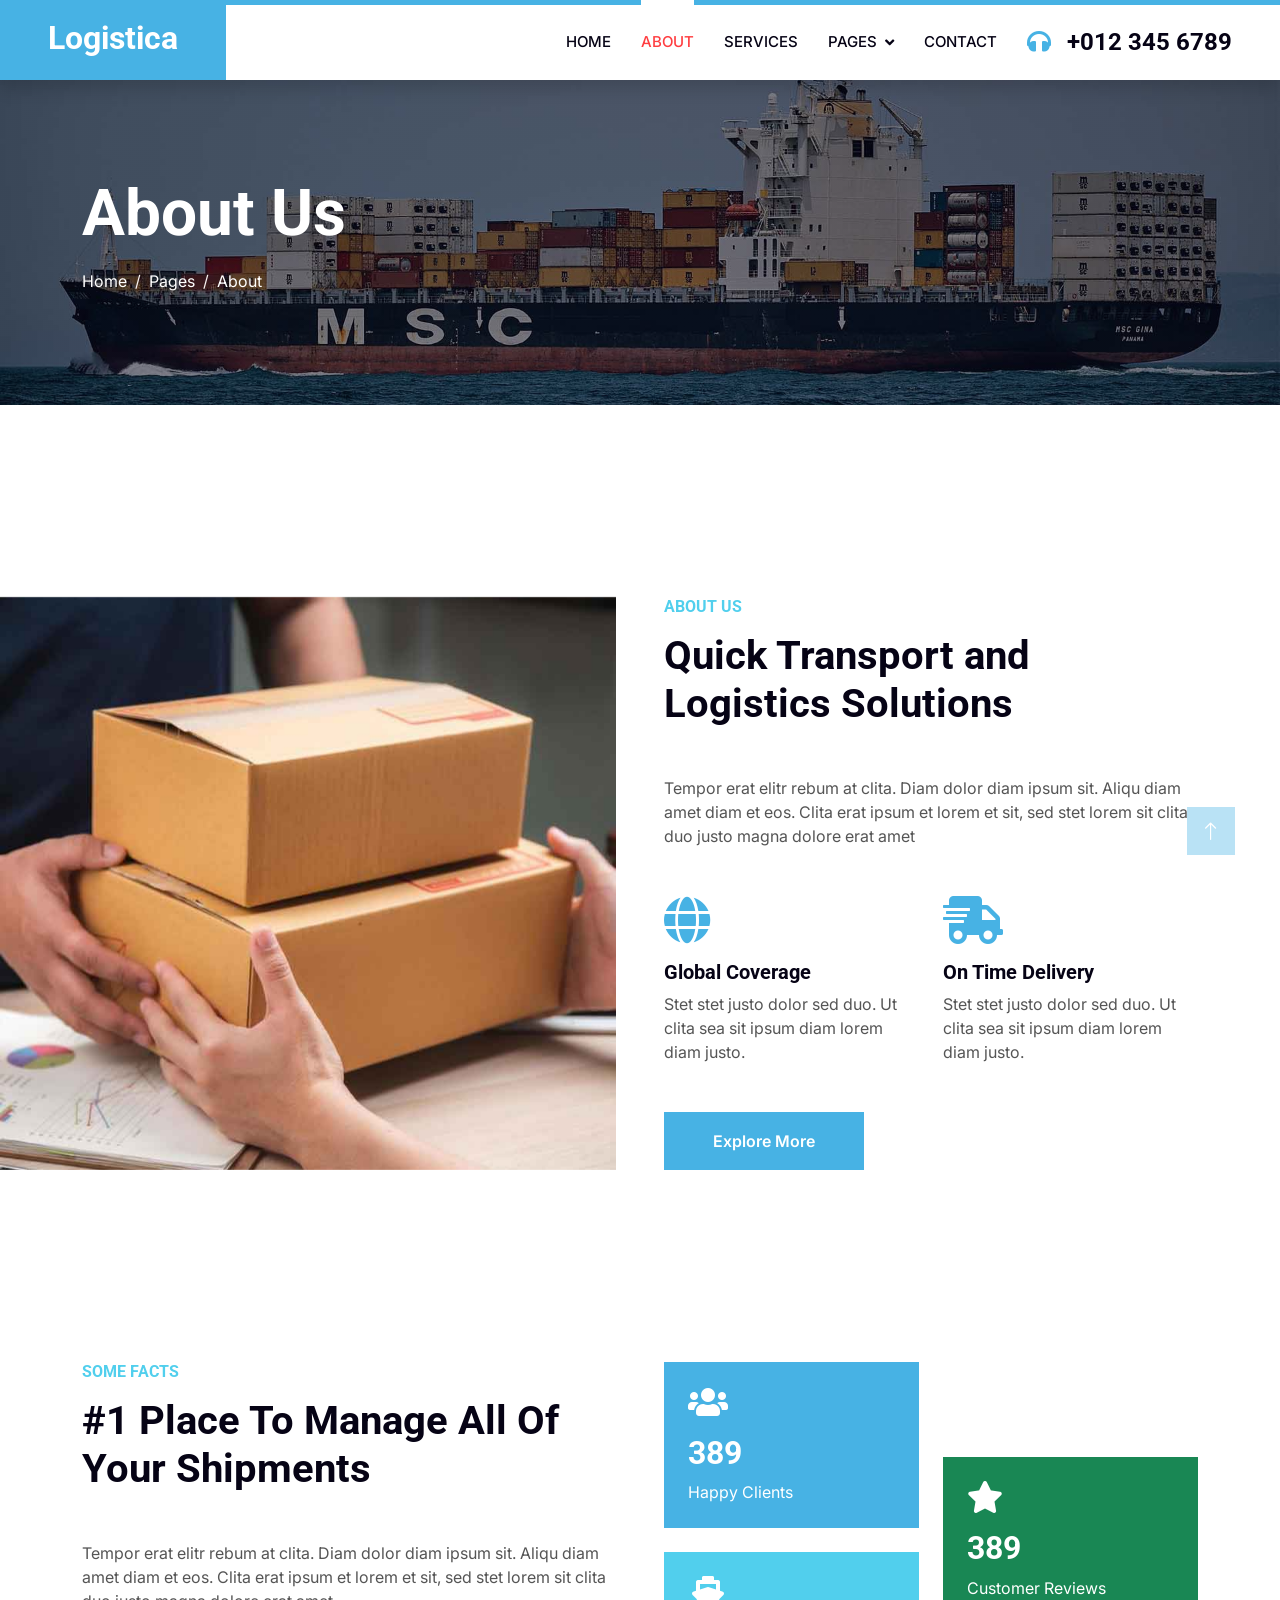
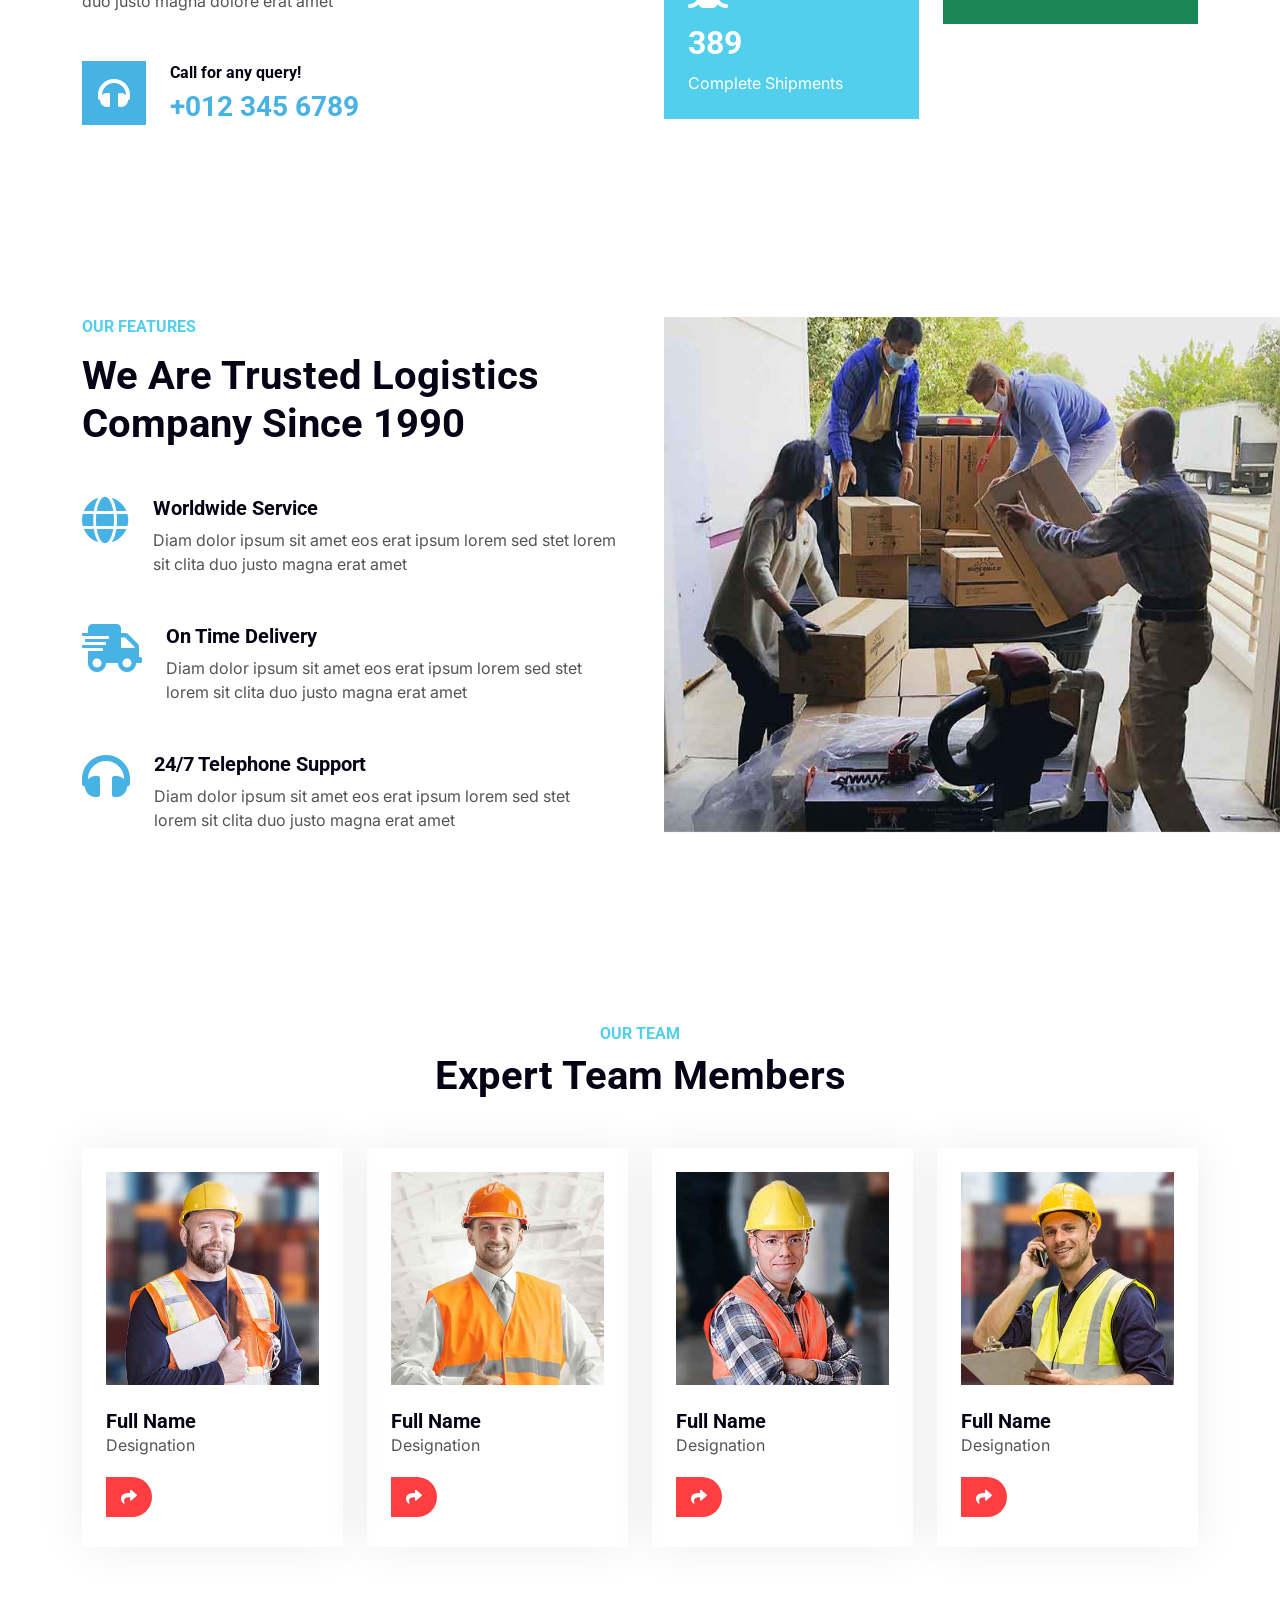
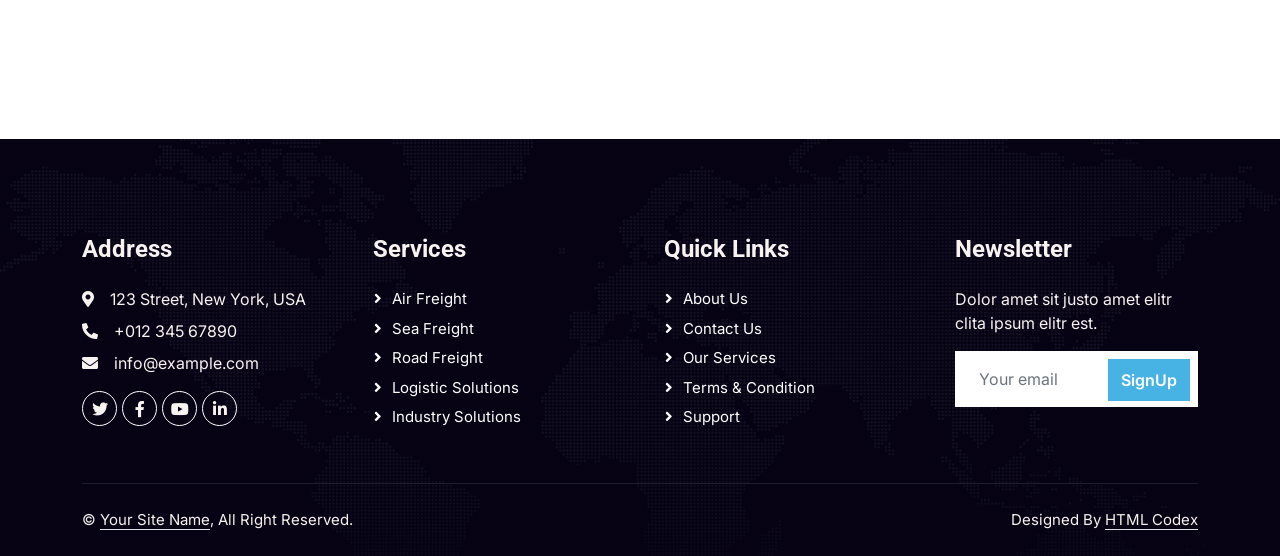
<file: about.html>
<!DOCTYPE html>
<html lang="en">

<head>
    <meta charset="utf-8">
    <title>Logistica - Shipping Company Website Template</title>
    <meta content="width=device-width, initial-scale=1.0" name="viewport">
    <meta content="" name="keywords">
    <meta content="" name="description">

    <!-- Favicon -->
    <link href="img/favicon.ico" rel="icon">

    <!-- Google Web Fonts -->
    <link rel="preconnect" href="https://fonts.googleapis.com">
    <link rel="preconnect" href="https://fonts.gstatic.com" crossorigin>
    <link href="https://fonts.googleapis.com/css2?family=Inter:wght@400;600&family=Roboto:wght@500;700&display=swap" rel="stylesheet">

    <!-- Icon Font Stylesheet -->
    <link href="https://cdnjs.cloudflare.com/ajax/libs/font-awesome/5.10.0/css/all.min.css" rel="stylesheet">
    <link href="https://cdn.jsdelivr.net/npm/bootstrap-icons@1.4.1/font/bootstrap-icons.css" rel="stylesheet">

    <!-- Libraries Stylesheet -->
    <link href="lib/animate/animate.min.css" rel="stylesheet">
    <link href="lib/owlcarousel/assets/owl.carousel.min.css" rel="stylesheet">

    <!-- Customized Bootstrap Stylesheet -->
    <link href="css/bootstrap.min.css" rel="stylesheet">

    <!-- Template Stylesheet -->
    <link href="css/style.css" rel="stylesheet">
</head>

<body>
    <!-- Spinner Start -->
    <div id="spinner" class="show bg-white position-fixed translate-middle w-100 vh-100 top-50 start-50 d-flex align-items-center justify-content-center">
        <div class="spinner-grow text-primary" style="width: 3rem; height: 3rem;" role="status">
            <span class="sr-only">Loading...</span>
        </div>
    </div>
    <!-- Spinner End -->


    <!-- Navbar Start -->
    <nav class="navbar navbar-expand-lg bg-white navbar-light shadow border-top border-5 border-primary sticky-top p-0">
        <a href="index.html" class="navbar-brand bg-primary d-flex align-items-center px-4 px-lg-5">
            <h2 class="mb-2 text-white">Logistica</h2>
        </a>
        <button type="button" class="navbar-toggler me-4" data-bs-toggle="collapse" data-bs-target="#navbarCollapse">
            <span class="navbar-toggler-icon"></span>
        </button>
        <div class="collapse navbar-collapse" id="navbarCollapse">
            <div class="navbar-nav ms-auto p-4 p-lg-0">
                <a href="index.html" class="nav-item nav-link">Home</a>
                <a href="about.html" class="nav-item nav-link active">About</a>
                <a href="service.html" class="nav-item nav-link">Services</a>
                <div class="nav-item dropdown">
                    <a href="#" class="nav-link dropdown-toggle" data-bs-toggle="dropdown">Pages</a>
                    <div class="dropdown-menu fade-up m-0">
                        <a href="price.html" class="dropdown-item">Pricing Plan</a>
                        <a href="feature.html" class="dropdown-item">Features</a>
                        <a href="quote.html" class="dropdown-item">Free Quote</a>
                        <a href="team.html" class="dropdown-item">Our Team</a>
                        <a href="testimonial.html" class="dropdown-item">Testimonial</a>
                        <a href="404.html" class="dropdown-item">404 Page</a>
                    </div>
                </div>
                <a href="contact.html" class="nav-item nav-link">Contact</a>
            </div>
            <h4 class="m-0 pe-lg-5 d-none d-lg-block"><i class="fa fa-headphones text-primary me-3"></i>+012 345 6789</h4>
        </div>
    </nav>
    <!-- Navbar End -->


    <!-- Page Header Start -->
    <div class="container-fluid page-header py-5" style="margin-bottom: 6rem;">
        <div class="container py-5">
            <h1 class="display-3 text-white mb-3 animated slideInDown">About Us</h1>
            <nav aria-label="breadcrumb animated slideInDown">
                <ol class="breadcrumb">
                    <li class="breadcrumb-item"><a class="text-white" href="#">Home</a></li>
                    <li class="breadcrumb-item"><a class="text-white" href="#">Pages</a></li>
                    <li class="breadcrumb-item text-white active" aria-current="page">About</li>
                </ol>
            </nav>
        </div>
    </div>
    <!-- Page Header End -->


    <!-- About Start -->
    <div class="container-fluid overflow-hidden py-5 px-lg-0">
        <div class="container about py-5 px-lg-0">
            <div class="row g-5 mx-lg-0">
                <div class="col-lg-6 ps-lg-0 wow fadeInLeft" data-wow-delay="0.1s" style="min-height: 400px;">
                    <div class="position-relative h-100">
                        <img class="position-absolute img-fluid w-100 h-100" src="img/about.jpg" style="object-fit: cover;" alt="">
                    </div>
                </div>
                <div class="col-lg-6 about-text wow fadeInUp" data-wow-delay="0.3s">
                    <h6 class="text-secondary text-uppercase mb-3">About Us</h6>
                    <h1 class="mb-5">Quick Transport and Logistics Solutions</h1>
                    <p class="mb-5">Tempor erat elitr rebum at clita. Diam dolor diam ipsum sit. Aliqu diam amet diam et eos. Clita erat ipsum et lorem et sit, sed stet lorem sit clita duo justo magna dolore erat amet</p>
                    <div class="row g-4 mb-5">
                        <div class="col-sm-6 wow fadeIn" data-wow-delay="0.5s">
                            <i class="fa fa-globe fa-3x text-primary mb-3"></i>
                            <h5>Global Coverage</h5>
                            <p class="m-0">Stet stet justo dolor sed duo. Ut clita sea sit ipsum diam lorem diam justo.</p>
                        </div>
                        <div class="col-sm-6 wow fadeIn" data-wow-delay="0.7s">
                            <i class="fa fa-shipping-fast fa-3x text-primary mb-3"></i>
                            <h5>On Time Delivery</h5>
                            <p class="m-0">Stet stet justo dolor sed duo. Ut clita sea sit ipsum diam lorem diam justo.</p>
                        </div>
                    </div>
                    <a href="" class="btn btn-primary py-3 px-5">Explore More</a>
                </div>
            </div>
        </div>
    </div>
    <!-- About End -->


    <!-- Fact Start -->
    <div class="container-xxl py-5">
        <div class="container py-5">
            <div class="row g-5">
                <div class="col-lg-6 wow fadeInUp" data-wow-delay="0.1s">
                    <h6 class="text-secondary text-uppercase mb-3">Some Facts</h6>
                    <h1 class="mb-5">#1 Place To Manage All Of Your Shipments</h1>
                    <p class="mb-5">Tempor erat elitr rebum at clita. Diam dolor diam ipsum sit. Aliqu diam amet diam et eos. Clita erat ipsum et lorem et sit, sed stet lorem sit clita duo justo magna dolore erat amet</p>
                    <div class="d-flex align-items-center">
                        <i class="fa fa-headphones fa-2x flex-shrink-0 bg-primary p-3 text-white"></i>
                        <div class="ps-4">
                            <h6>Call for any query!</h6>
                            <h3 class="text-primary m-0">+012 345 6789</h3>
                        </div>
                    </div>
                </div>
                <div class="col-lg-6">
                    <div class="row g-4 align-items-center">
                        <div class="col-sm-6">
                            <div class="bg-primary p-4 mb-4 wow fadeIn" data-wow-delay="0.3s">
                                <i class="fa fa-users fa-2x text-white mb-3"></i>
                                <h2 class="text-white mb-2" data-toggle="counter-up">1234</h2>
                                <p class="text-white mb-0">Happy Clients</p>
                            </div>
                            <div class="bg-secondary p-4 wow fadeIn" data-wow-delay="0.5s">
                                <i class="fa fa-ship fa-2x text-white mb-3"></i>
                                <h2 class="text-white mb-2" data-toggle="counter-up">1234</h2>
                                <p class="text-white mb-0">Complete Shipments</p>
                            </div>
                        </div>
                        <div class="col-sm-6">
                            <div class="bg-success p-4 wow fadeIn" data-wow-delay="0.7s">
                                <i class="fa fa-star fa-2x text-white mb-3"></i>
                                <h2 class="text-white mb-2" data-toggle="counter-up">1234</h2>
                                <p class="text-white mb-0">Customer Reviews</p>
                            </div>
                        </div>
                    </div>
                </div>
            </div>
        </div>
    </div>
    <!-- Fact End -->


    <!-- Feature Start -->
    <div class="container-fluid overflow-hidden py-5 px-lg-0">
        <div class="container feature py-5 px-lg-0">
            <div class="row g-5 mx-lg-0">
                <div class="col-lg-6 feature-text wow fadeInUp" data-wow-delay="0.1s">
                    <h6 class="text-secondary text-uppercase mb-3">Our Features</h6>
                    <h1 class="mb-5">We Are Trusted Logistics Company Since 1990</h1>
                    <div class="d-flex mb-5 wow fadeInUp" data-wow-delay="0.3s">
                        <i class="fa fa-globe text-primary fa-3x flex-shrink-0"></i>
                        <div class="ms-4">
                            <h5>Worldwide Service</h5>
                            <p class="mb-0">Diam dolor ipsum sit amet eos erat ipsum lorem sed stet lorem sit clita duo justo magna erat amet</p>
                        </div>
                    </div>
                    <div class="d-flex mb-5 wow fadeIn" data-wow-delay="0.5s">
                        <i class="fa fa-shipping-fast text-primary fa-3x flex-shrink-0"></i>
                        <div class="ms-4">
                            <h5>On Time Delivery</h5>
                            <p class="mb-0">Diam dolor ipsum sit amet eos erat ipsum lorem sed stet lorem sit clita duo justo magna erat amet</p>
                        </div>
                    </div>
                    <div class="d-flex mb-0 wow fadeInUp" data-wow-delay="0.7s">
                        <i class="fa fa-headphones text-primary fa-3x flex-shrink-0"></i>
                        <div class="ms-4">
                            <h5>24/7 Telephone Support</h5>
                            <p class="mb-0">Diam dolor ipsum sit amet eos erat ipsum lorem sed stet lorem sit clita duo justo magna erat amet</p>
                        </div>
                    </div>
                </div>
                <div class="col-lg-6 pe-lg-0 wow fadeInRight" data-wow-delay="0.1s" style="min-height: 400px;">
                    <div class="position-relative h-100">
                        <img class="position-absolute img-fluid w-100 h-100" src="img/feature.jpg" style="object-fit: cover;" alt="">
                    </div>
                </div>
            </div>
        </div>
    </div>
    <!-- Feature End -->


    <!-- Team Start -->
    <div class="container-xxl py-5">
        <div class="container py-5">
            <div class="text-center wow fadeInUp" data-wow-delay="0.1s">
                <h6 class="text-secondary text-uppercase">Our Team</h6>
                <h1 class="mb-5">Expert Team Members</h1>
            </div>
            <div class="row g-4">
                <div class="col-lg-3 col-md-6 wow fadeInUp" data-wow-delay="0.3s">
                    <div class="team-item p-4">
                        <div class="overflow-hidden mb-4">
                            <img class="img-fluid" src="img/team-1.jpg" alt="">
                        </div>
                        <h5 class="mb-0">Full Name</h5>
                        <p>Designation</p>
                        <div class="btn-slide mt-1">
                            <i class="fa fa-share"></i>
                            <span>
                                <a href=""><i class="fab fa-facebook-f"></i></a>
                                <a href=""><i class="fab fa-twitter"></i></a>
                                <a href=""><i class="fab fa-instagram"></i></a>
                            </span>
                        </div>
                    </div>
                </div>
                <div class="col-lg-3 col-md-6 wow fadeInUp" data-wow-delay="0.5s">
                    <div class="team-item p-4">
                        <div class="overflow-hidden mb-4">
                            <img class="img-fluid" src="img/team-2.jpg" alt="">
                        </div>
                        <h5 class="mb-0">Full Name</h5>
                        <p>Designation</p>
                        <div class="btn-slide mt-1">
                            <i class="fa fa-share"></i>
                            <span>
                                <a href=""><i class="fab fa-facebook-f"></i></a>
                                <a href=""><i class="fab fa-twitter"></i></a>
                                <a href=""><i class="fab fa-instagram"></i></a>
                            </span>
                        </div>
                    </div>
                </div>
                <div class="col-lg-3 col-md-6 wow fadeInUp" data-wow-delay="0.7s">
                    <div class="team-item p-4">
                        <div class="overflow-hidden mb-4">
                            <img class="img-fluid" src="img/team-3.jpg" alt="">
                        </div>
                        <h5 class="mb-0">Full Name</h5>
                        <p>Designation</p>
                        <div class="btn-slide mt-1">
                            <i class="fa fa-share"></i>
                            <span>
                                <a href=""><i class="fab fa-facebook-f"></i></a>
                                <a href=""><i class="fab fa-twitter"></i></a>
                                <a href=""><i class="fab fa-instagram"></i></a>
                            </span>
                        </div>
                    </div>
                </div>
                <div class="col-lg-3 col-md-6 wow fadeInUp" data-wow-delay="0.9s">
                    <div class="team-item p-4">
                        <div class="overflow-hidden mb-4">
                            <img class="img-fluid" src="img/team-4.jpg" alt="">
                        </div>
                        <h5 class="mb-0">Full Name</h5>
                        <p>Designation</p>
                        <div class="btn-slide mt-1">
                            <i class="fa fa-share"></i>
                            <span>
                                <a href=""><i class="fab fa-facebook-f"></i></a>
                                <a href=""><i class="fab fa-twitter"></i></a>
                                <a href=""><i class="fab fa-instagram"></i></a>
                            </span>
                        </div>
                    </div>
                </div>
            </div>
        </div>
    </div>
    <!-- Team End -->
        

    <!-- Footer Start -->
    <div class="container-fluid bg-dark text-light footer pt-5 wow fadeIn" data-wow-delay="0.1s" style="margin-top: 6rem;">
        <div class="container py-5">
            <div class="row g-5">
                <div class="col-lg-3 col-md-6">
                    <h4 class="text-light mb-4">Address</h4>
                    <p class="mb-2"><i class="fa fa-map-marker-alt me-3"></i>123 Street, New York, USA</p>
                    <p class="mb-2"><i class="fa fa-phone-alt me-3"></i>+012 345 67890</p>
                    <p class="mb-2"><i class="fa fa-envelope me-3"></i>info@example.com</p>
                    <div class="d-flex pt-2">
                        <a class="btn btn-outline-light btn-social" href=""><i class="fab fa-twitter"></i></a>
                        <a class="btn btn-outline-light btn-social" href=""><i class="fab fa-facebook-f"></i></a>
                        <a class="btn btn-outline-light btn-social" href=""><i class="fab fa-youtube"></i></a>
                        <a class="btn btn-outline-light btn-social" href=""><i class="fab fa-linkedin-in"></i></a>
                    </div>
                </div>
                <div class="col-lg-3 col-md-6">
                    <h4 class="text-light mb-4">Services</h4>
                    <a class="btn btn-link" href="">Air Freight</a>
                    <a class="btn btn-link" href="">Sea Freight</a>
                    <a class="btn btn-link" href="">Road Freight</a>
                    <a class="btn btn-link" href="">Logistic Solutions</a>
                    <a class="btn btn-link" href="">Industry solutions</a>
                </div>
                <div class="col-lg-3 col-md-6">
                    <h4 class="text-light mb-4">Quick Links</h4>
                    <a class="btn btn-link" href="">About Us</a>
                    <a class="btn btn-link" href="">Contact Us</a>
                    <a class="btn btn-link" href="">Our Services</a>
                    <a class="btn btn-link" href="">Terms & Condition</a>
                    <a class="btn btn-link" href="">Support</a>
                </div>
                <div class="col-lg-3 col-md-6">
                    <h4 class="text-light mb-4">Newsletter</h4>
                    <p>Dolor amet sit justo amet elitr clita ipsum elitr est.</p>
                    <div class="position-relative mx-auto" style="max-width: 400px;">
                        <input class="form-control border-0 w-100 py-3 ps-4 pe-5" type="text" placeholder="Your email">
                        <button type="button" class="btn btn-primary py-2 position-absolute top-0 end-0 mt-2 me-2">SignUp</button>
                    </div>
                </div>
            </div>
        </div>
        <div class="container">
            <div class="copyright">
                <div class="row">
                    <div class="col-md-6 text-center text-md-start mb-3 mb-md-0">
                        &copy; <a class="border-bottom" href="#">Your Site Name</a>, All Right Reserved.
                    </div>
                    <div class="col-md-6 text-center text-md-end">
                        <!--/*** This template is free as long as you keep the footer author’s credit link/attribution link/backlink. If you'd like to use the template without the footer author’s credit link/attribution link/backlink, you can purchase the Credit Removal License from "https://htmlcodex.com/credit-removal". Thank you for your support. ***/-->
                        Designed By <a class="border-bottom" href="https://htmlcodex.com">HTML Codex</a>
                    </div>
                </div>
            </div>
        </div>
    </div>
    <!-- Footer End -->


    <!-- Back to Top -->
    <a href="#" class="btn btn-lg btn-primary btn-lg-square rounded-0 back-to-top"><i class="bi bi-arrow-up"></i></a>


    <!-- JavaScript Libraries -->
    <script src="https://code.jquery.com/jquery-3.4.1.min.js"></script>
    <script src="https://cdn.jsdelivr.net/npm/bootstrap@5.0.0/dist/js/bootstrap.bundle.min.js"></script>
    <script src="lib/wow/wow.min.js"></script>
    <script src="lib/easing/easing.min.js"></script>
    <script src="lib/waypoints/waypoints.min.js"></script>
    <script src="lib/counterup/counterup.min.js"></script>
    <script src="lib/owlcarousel/owl.carousel.min.js"></script>

    <!-- Template Javascript -->
    <script src="js/main.js"></script>
</body>

</html>
</file>
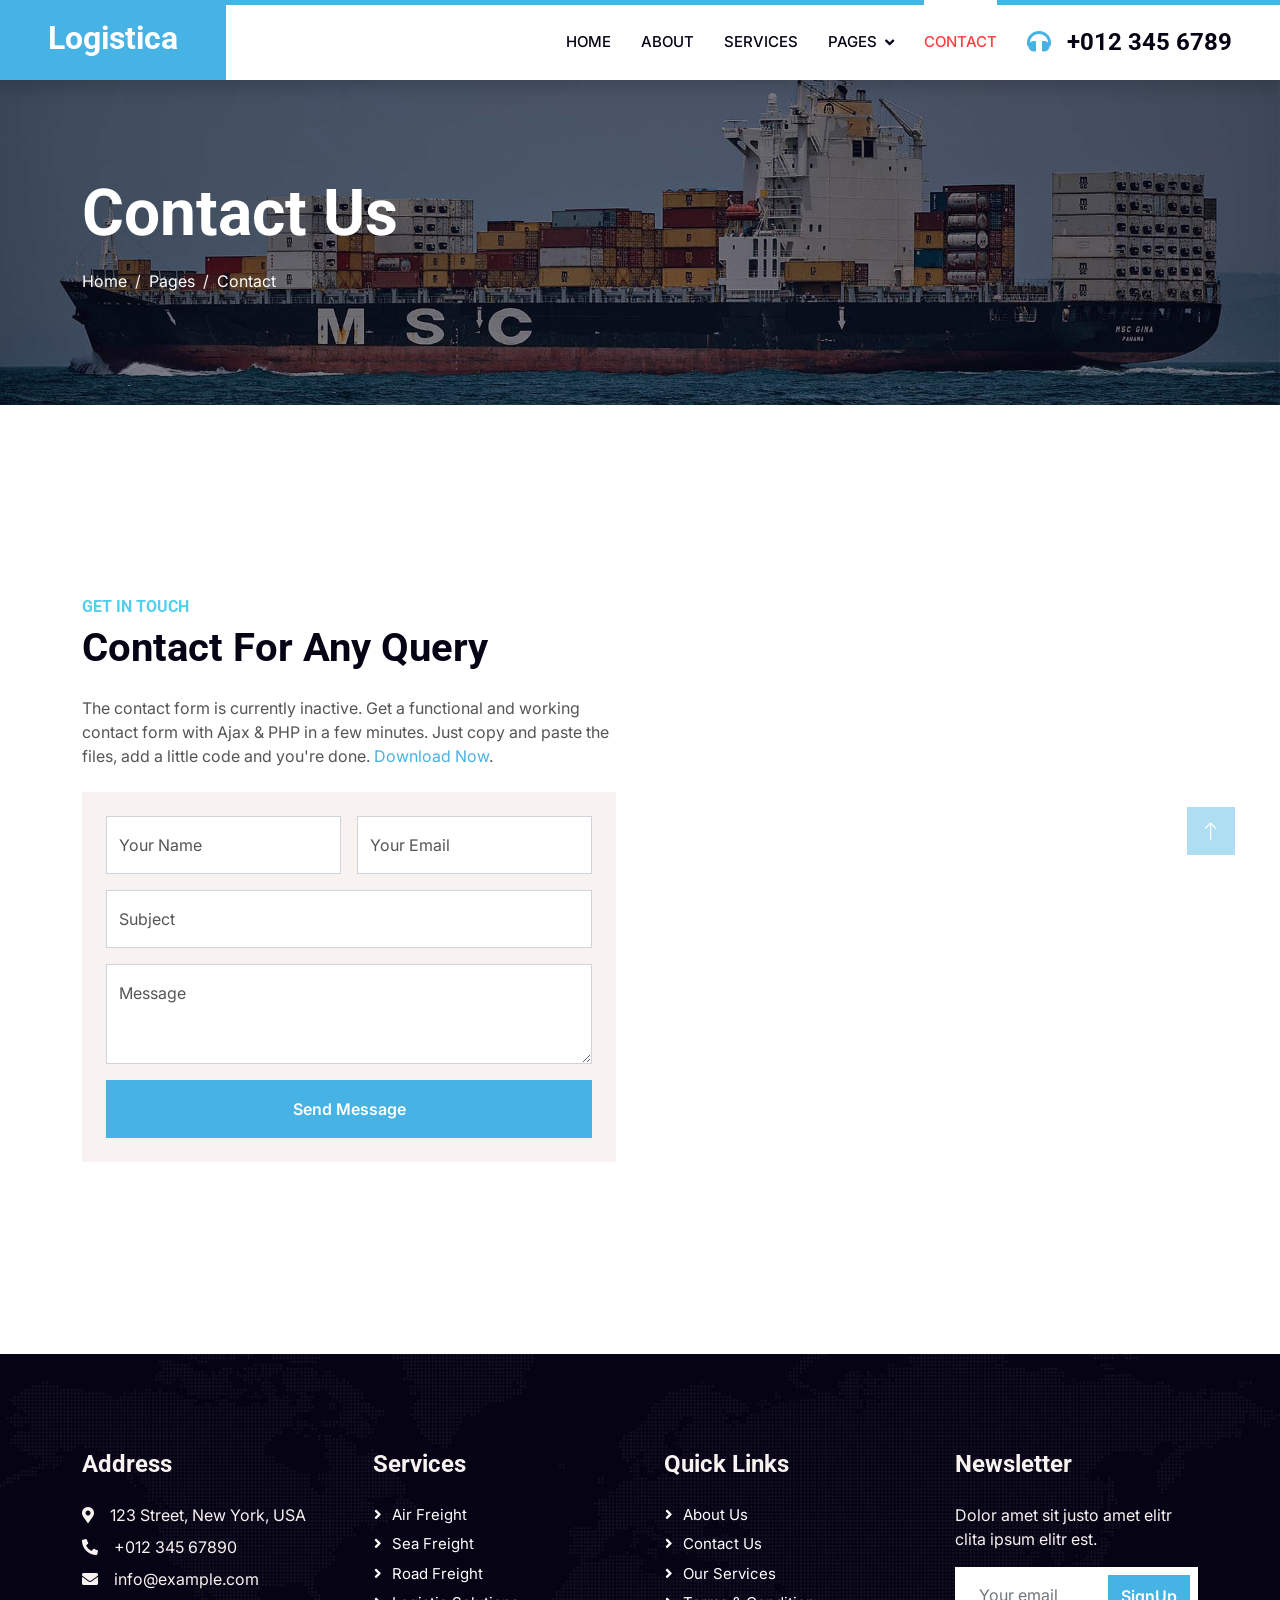
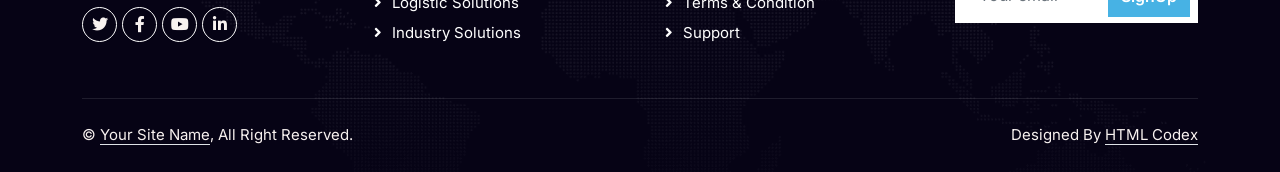
<file: contact.html>
<!DOCTYPE html>
<html lang="en">

<head>
    <meta charset="utf-8">
    <title>Logistica - Shipping Company Website Template</title>
    <meta content="width=device-width, initial-scale=1.0" name="viewport">
    <meta content="" name="keywords">
    <meta content="" name="description">

    <!-- Favicon -->
    <link href="img/favicon.ico" rel="icon">

    <!-- Google Web Fonts -->
    <link rel="preconnect" href="https://fonts.googleapis.com">
    <link rel="preconnect" href="https://fonts.gstatic.com" crossorigin>
    <link href="https://fonts.googleapis.com/css2?family=Inter:wght@400;600&family=Roboto:wght@500;700&display=swap" rel="stylesheet">

    <!-- Icon Font Stylesheet -->
    <link href="https://cdnjs.cloudflare.com/ajax/libs/font-awesome/5.10.0/css/all.min.css" rel="stylesheet">
    <link href="https://cdn.jsdelivr.net/npm/bootstrap-icons@1.4.1/font/bootstrap-icons.css" rel="stylesheet">

    <!-- Libraries Stylesheet -->
    <link href="lib/animate/animate.min.css" rel="stylesheet">
    <link href="lib/owlcarousel/assets/owl.carousel.min.css" rel="stylesheet">

    <!-- Customized Bootstrap Stylesheet -->
    <link href="css/bootstrap.min.css" rel="stylesheet">

    <!-- Template Stylesheet -->
    <link href="css/style.css" rel="stylesheet">
</head>

<body>
    <!-- Spinner Start -->
    <div id="spinner" class="show bg-white position-fixed translate-middle w-100 vh-100 top-50 start-50 d-flex align-items-center justify-content-center">
        <div class="spinner-grow text-primary" style="width: 3rem; height: 3rem;" role="status">
            <span class="sr-only">Loading...</span>
        </div>
    </div>
    <!-- Spinner End -->


    <!-- Navbar Start -->
    <nav class="navbar navbar-expand-lg bg-white navbar-light shadow border-top border-5 border-primary sticky-top p-0">
        <a href="index.html" class="navbar-brand bg-primary d-flex align-items-center px-4 px-lg-5">
            <h2 class="mb-2 text-white">Logistica</h2>
        </a>
        <button type="button" class="navbar-toggler me-4" data-bs-toggle="collapse" data-bs-target="#navbarCollapse">
            <span class="navbar-toggler-icon"></span>
        </button>
        <div class="collapse navbar-collapse" id="navbarCollapse">
            <div class="navbar-nav ms-auto p-4 p-lg-0">
                <a href="index.html" class="nav-item nav-link">Home</a>
                <a href="about.html" class="nav-item nav-link">About</a>
                <a href="service.html" class="nav-item nav-link">Services</a>
                <div class="nav-item dropdown">
                    <a href="#" class="nav-link dropdown-toggle" data-bs-toggle="dropdown">Pages</a>
                    <div class="dropdown-menu fade-up m-0">
                        <a href="price.html" class="dropdown-item">Pricing Plan</a>
                        <a href="feature.html" class="dropdown-item">Features</a>
                        <a href="quote.html" class="dropdown-item">Free Quote</a>
                        <a href="team.html" class="dropdown-item">Our Team</a>
                        <a href="testimonial.html" class="dropdown-item">Testimonial</a>
                        <a href="404.html" class="dropdown-item">404 Page</a>
                    </div>
                </div>
                <a href="contact.html" class="nav-item nav-link active">Contact</a>
            </div>
            <h4 class="m-0 pe-lg-5 d-none d-lg-block"><i class="fa fa-headphones text-primary me-3"></i>+012 345 6789</h4>
        </div>
    </nav>
    <!-- Navbar End -->


    <!-- Page Header Start -->
    <div class="container-fluid page-header py-5" style="margin-bottom: 6rem;">
        <div class="container py-5">
            <h1 class="display-3 text-white mb-3 animated slideInDown">Contact Us</h1>
            <nav aria-label="breadcrumb animated slideInDown">
                <ol class="breadcrumb">
                    <li class="breadcrumb-item"><a class="text-white" href="#">Home</a></li>
                    <li class="breadcrumb-item"><a class="text-white" href="#">Pages</a></li>
                    <li class="breadcrumb-item text-white active" aria-current="page">Contact</li>
                </ol>
            </nav>
        </div>
    </div>
    <!-- Page Header End -->


    <!-- Contact Start -->
    <div class="container-fluid overflow-hidden py-5 px-lg-0">
        <div class="container contact-page py-5 px-lg-0">
            <div class="row g-5 mx-lg-0">
                <div class="col-md-6 contact-form wow fadeIn" data-wow-delay="0.1s">
                    <h6 class="text-secondary text-uppercase">Get In Touch</h6>
                    <h1 class="mb-4">Contact For Any Query</h1>
                    <p class="mb-4">The contact form is currently inactive. Get a functional and working contact form with Ajax & PHP in a few minutes. Just copy and paste the files, add a little code and you're done. <a href="https://htmlcodex.com/contact-form">Download Now</a>.</p>
                    <div class="bg-light p-4">
                        <form>
                            <div class="row g-3">
                                <div class="col-md-6">
                                    <div class="form-floating">
                                        <input type="text" class="form-control" id="name" placeholder="Your Name">
                                        <label for="name">Your Name</label>
                                    </div>
                                </div>
                                <div class="col-md-6">
                                    <div class="form-floating">
                                        <input type="email" class="form-control" id="email" placeholder="Your Email">
                                        <label for="email">Your Email</label>
                                    </div>
                                </div>
                                <div class="col-12">
                                    <div class="form-floating">
                                        <input type="text" class="form-control" id="subject" placeholder="Subject">
                                        <label for="subject">Subject</label>
                                    </div>
                                </div>
                                <div class="col-12">
                                    <div class="form-floating">
                                        <textarea class="form-control" placeholder="Leave a message here" id="message" style="height: 100px"></textarea>
                                        <label for="message">Message</label>
                                    </div>
                                </div>
                                <div class="col-12">
                                    <button class="btn btn-primary w-100 py-3" type="submit">Send Message</button>
                                </div>
                            </div>
                        </form>
                    </div>
                </div>
                <div class="col-md-6 pe-lg-0 wow fadeInRight" data-wow-delay="0.1s">
                    <div class="position-relative h-100">
                        <iframe class="position-absolute w-100 h-100" style="object-fit: cover;"
                        src="https://www.google.com/maps/embed?pb=!1m18!1m12!1m3!1d3001156.4288297426!2d-78.01371936852176!3d42.72876761954724!2m3!1f0!2f0!3f0!3m2!1i1024!2i768!4f13.1!3m3!1m2!1s0x4ccc4bf0f123a5a9%3A0xddcfc6c1de189567!2sNew%20York%2C%20USA!5e0!3m2!1sen!2sbd!4v1603794290143!5m2!1sen!2sbd"
                        frameborder="0" allowfullscreen="" aria-hidden="false"
                        tabindex="0"></iframe>
                    </div>
                </div>
            </div>
        </div>
    </div>
    <!-- Contact End -->


    <!-- Footer Start -->
    <div class="container-fluid bg-dark text-light footer pt-5 wow fadeIn" data-wow-delay="0.1s" style="margin-top: 6rem;">
        <div class="container py-5">
            <div class="row g-5">
                <div class="col-lg-3 col-md-6">
                    <h4 class="text-light mb-4">Address</h4>
                    <p class="mb-2"><i class="fa fa-map-marker-alt me-3"></i>123 Street, New York, USA</p>
                    <p class="mb-2"><i class="fa fa-phone-alt me-3"></i>+012 345 67890</p>
                    <p class="mb-2"><i class="fa fa-envelope me-3"></i>info@example.com</p>
                    <div class="d-flex pt-2">
                        <a class="btn btn-outline-light btn-social" href=""><i class="fab fa-twitter"></i></a>
                        <a class="btn btn-outline-light btn-social" href=""><i class="fab fa-facebook-f"></i></a>
                        <a class="btn btn-outline-light btn-social" href=""><i class="fab fa-youtube"></i></a>
                        <a class="btn btn-outline-light btn-social" href=""><i class="fab fa-linkedin-in"></i></a>
                    </div>
                </div>
                <div class="col-lg-3 col-md-6">
                    <h4 class="text-light mb-4">Services</h4>
                    <a class="btn btn-link" href="">Air Freight</a>
                    <a class="btn btn-link" href="">Sea Freight</a>
                    <a class="btn btn-link" href="">Road Freight</a>
                    <a class="btn btn-link" href="">Logistic Solutions</a>
                    <a class="btn btn-link" href="">Industry solutions</a>
                </div>
                <div class="col-lg-3 col-md-6">
                    <h4 class="text-light mb-4">Quick Links</h4>
                    <a class="btn btn-link" href="">About Us</a>
                    <a class="btn btn-link" href="">Contact Us</a>
                    <a class="btn btn-link" href="">Our Services</a>
                    <a class="btn btn-link" href="">Terms & Condition</a>
                    <a class="btn btn-link" href="">Support</a>
                </div>
                <div class="col-lg-3 col-md-6">
                    <h4 class="text-light mb-4">Newsletter</h4>
                    <p>Dolor amet sit justo amet elitr clita ipsum elitr est.</p>
                    <div class="position-relative mx-auto" style="max-width: 400px;">
                        <input class="form-control border-0 w-100 py-3 ps-4 pe-5" type="text" placeholder="Your email">
                        <button type="button" class="btn btn-primary py-2 position-absolute top-0 end-0 mt-2 me-2">SignUp</button>
                    </div>
                </div>
            </div>
        </div>
        <div class="container">
            <div class="copyright">
                <div class="row">
                    <div class="col-md-6 text-center text-md-start mb-3 mb-md-0">
                        &copy; <a class="border-bottom" href="#">Your Site Name</a>, All Right Reserved.
                    </div>
                    <div class="col-md-6 text-center text-md-end">
                        <!--/*** This template is free as long as you keep the footer author’s credit link/attribution link/backlink. If you'd like to use the template without the footer author’s credit link/attribution link/backlink, you can purchase the Credit Removal License from "https://htmlcodex.com/credit-removal". Thank you for your support. ***/-->
                        Designed By <a class="border-bottom" href="https://htmlcodex.com">HTML Codex</a>
                    </div>
                </div>
            </div>
        </div>
    </div>
    <!-- Footer End -->


    <!-- Back to Top -->
    <a href="#" class="btn btn-lg btn-primary btn-lg-square rounded-0 back-to-top"><i class="bi bi-arrow-up"></i></a>


    <!-- JavaScript Libraries -->
    <script src="https://code.jquery.com/jquery-3.4.1.min.js"></script>
    <script src="https://cdn.jsdelivr.net/npm/bootstrap@5.0.0/dist/js/bootstrap.bundle.min.js"></script>
    <script src="lib/wow/wow.min.js"></script>
    <script src="lib/easing/easing.min.js"></script>
    <script src="lib/waypoints/waypoints.min.js"></script>
    <script src="lib/counterup/counterup.min.js"></script>
    <script src="lib/owlcarousel/owl.carousel.min.js"></script>

    <!-- Template Javascript -->
    <script src="js/main.js"></script>
</body>

</html>
</file>
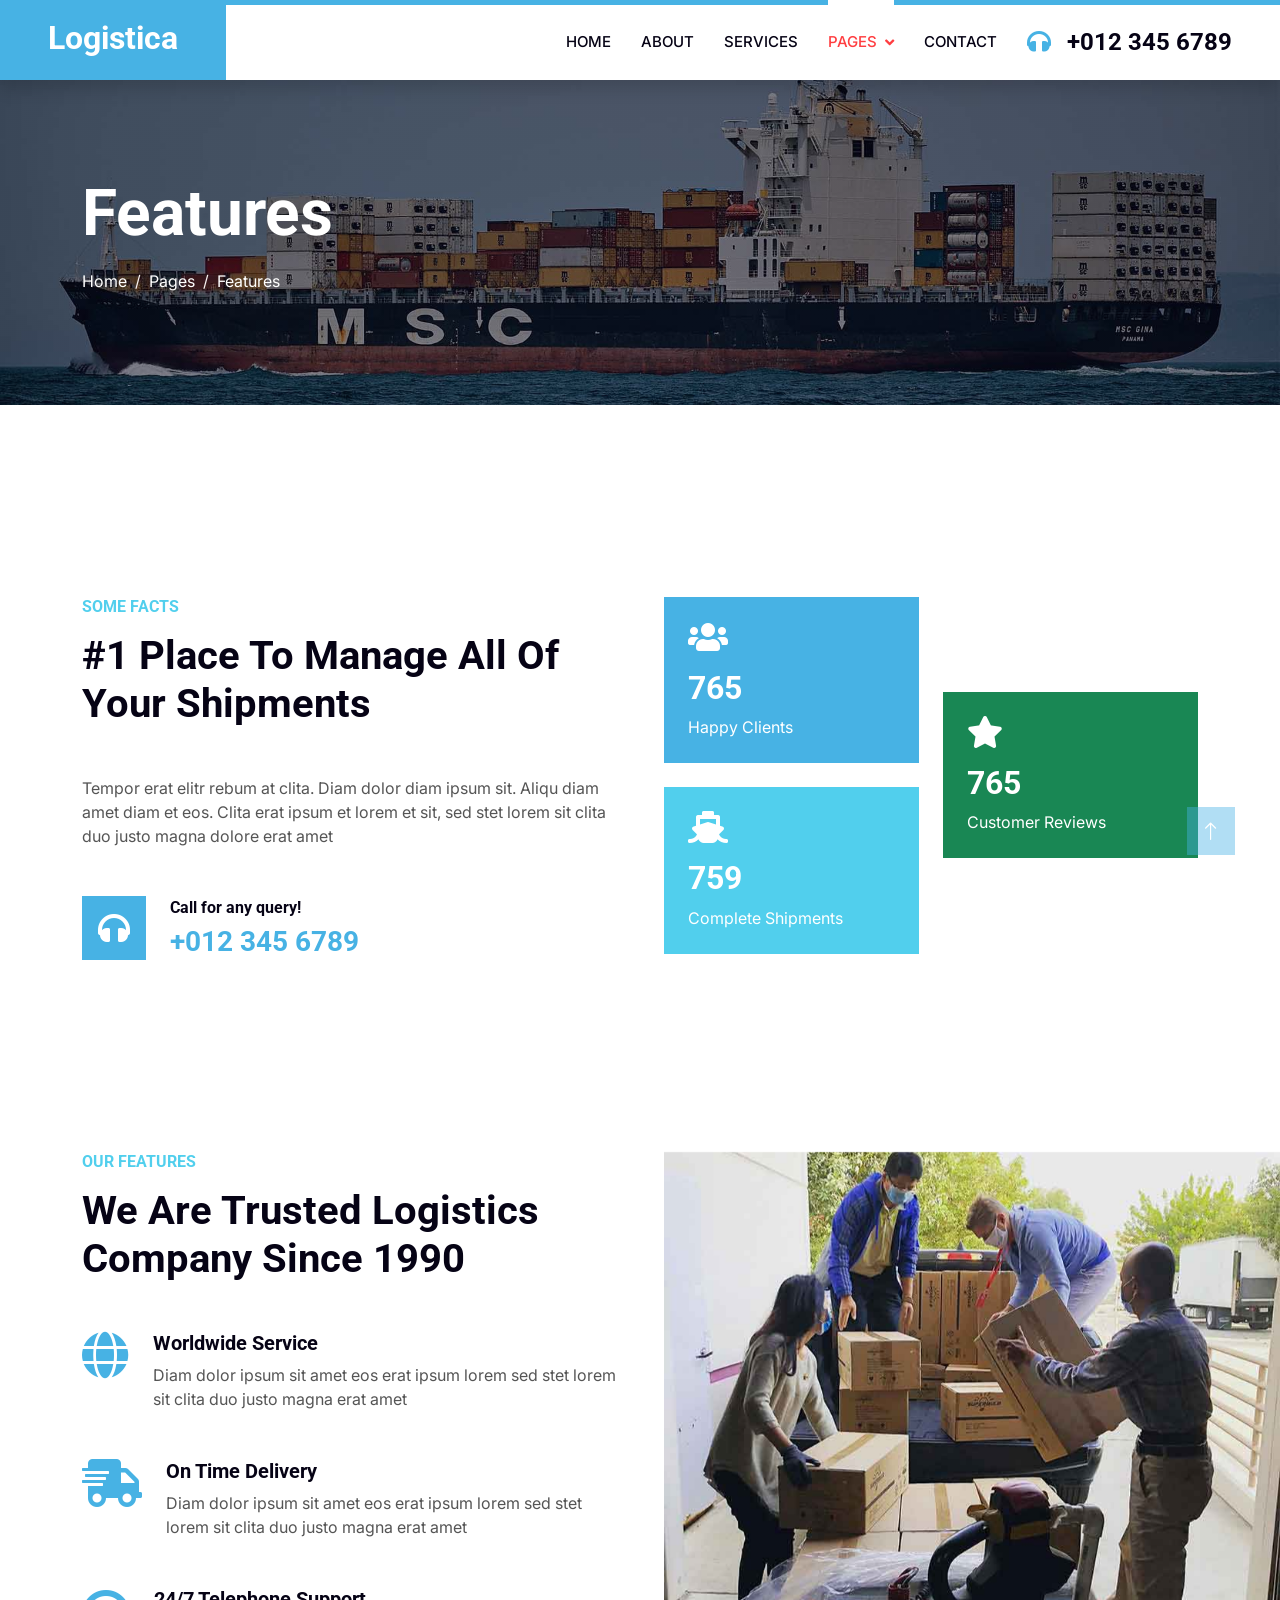
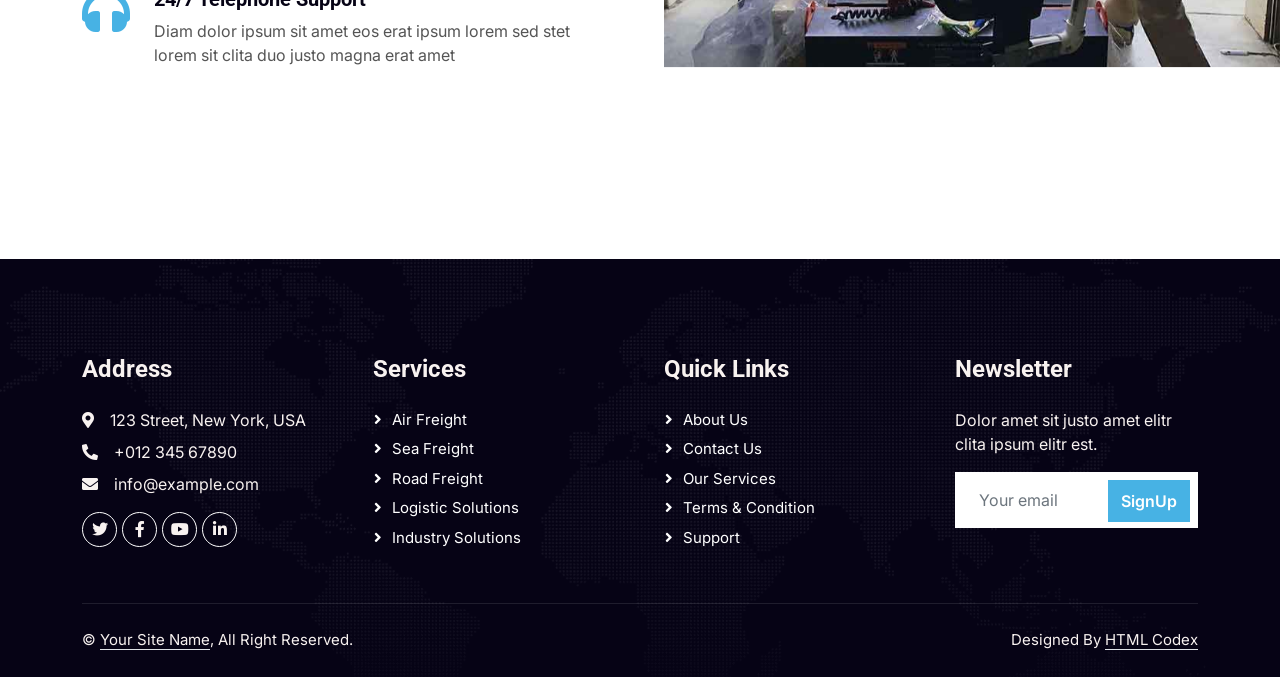
<file: feature.html>
<!DOCTYPE html>
<html lang="en">

<head>
    <meta charset="utf-8">
    <title>Logistica - Shipping Company Website Template</title>
    <meta content="width=device-width, initial-scale=1.0" name="viewport">
    <meta content="" name="keywords">
    <meta content="" name="description">

    <!-- Favicon -->
    <link href="img/favicon.ico" rel="icon">

    <!-- Google Web Fonts -->
    <link rel="preconnect" href="https://fonts.googleapis.com">
    <link rel="preconnect" href="https://fonts.gstatic.com" crossorigin>
    <link href="https://fonts.googleapis.com/css2?family=Inter:wght@400;600&family=Roboto:wght@500;700&display=swap" rel="stylesheet">

    <!-- Icon Font Stylesheet -->
    <link href="https://cdnjs.cloudflare.com/ajax/libs/font-awesome/5.10.0/css/all.min.css" rel="stylesheet">
    <link href="https://cdn.jsdelivr.net/npm/bootstrap-icons@1.4.1/font/bootstrap-icons.css" rel="stylesheet">

    <!-- Libraries Stylesheet -->
    <link href="lib/animate/animate.min.css" rel="stylesheet">
    <link href="lib/owlcarousel/assets/owl.carousel.min.css" rel="stylesheet">

    <!-- Customized Bootstrap Stylesheet -->
    <link href="css/bootstrap.min.css" rel="stylesheet">

    <!-- Template Stylesheet -->
    <link href="css/style.css" rel="stylesheet">
</head>

<body>
    <!-- Spinner Start -->
    <div id="spinner" class="show bg-white position-fixed translate-middle w-100 vh-100 top-50 start-50 d-flex align-items-center justify-content-center">
        <div class="spinner-grow text-primary" style="width: 3rem; height: 3rem;" role="status">
            <span class="sr-only">Loading...</span>
        </div>
    </div>
    <!-- Spinner End -->


    <!-- Navbar Start -->
    <nav class="navbar navbar-expand-lg bg-white navbar-light shadow border-top border-5 border-primary sticky-top p-0">
        <a href="index.html" class="navbar-brand bg-primary d-flex align-items-center px-4 px-lg-5">
            <h2 class="mb-2 text-white">Logistica</h2>
        </a>
        <button type="button" class="navbar-toggler me-4" data-bs-toggle="collapse" data-bs-target="#navbarCollapse">
            <span class="navbar-toggler-icon"></span>
        </button>
        <div class="collapse navbar-collapse" id="navbarCollapse">
            <div class="navbar-nav ms-auto p-4 p-lg-0">
                <a href="index.html" class="nav-item nav-link">Home</a>
                <a href="about.html" class="nav-item nav-link">About</a>
                <a href="service.html" class="nav-item nav-link">Services</a>
                <div class="nav-item dropdown">
                    <a href="#" class="nav-link dropdown-toggle active" data-bs-toggle="dropdown">Pages</a>
                    <div class="dropdown-menu fade-up m-0">
                        <a href="price.html" class="dropdown-item">Pricing Plan</a>
                        <a href="feature.html" class="dropdown-item active">Features</a>
                        <a href="quote.html" class="dropdown-item">Free Quote</a>
                        <a href="team.html" class="dropdown-item">Our Team</a>
                        <a href="testimonial.html" class="dropdown-item">Testimonial</a>
                        <a href="404.html" class="dropdown-item">404 Page</a>
                    </div>
                </div>
                <a href="contact.html" class="nav-item nav-link">Contact</a>
            </div>
            <h4 class="m-0 pe-lg-5 d-none d-lg-block"><i class="fa fa-headphones text-primary me-3"></i>+012 345 6789</h4>
        </div>
    </nav>
    <!-- Navbar End -->


    <!-- Page Header Start -->
    <div class="container-fluid page-header py-5" style="margin-bottom: 6rem;">
        <div class="container py-5">
            <h1 class="display-3 text-white mb-3 animated slideInDown">Features</h1>
            <nav aria-label="breadcrumb animated slideInDown">
                <ol class="breadcrumb">
                    <li class="breadcrumb-item"><a class="text-white" href="#">Home</a></li>
                    <li class="breadcrumb-item"><a class="text-white" href="#">Pages</a></li>
                    <li class="breadcrumb-item text-white active" aria-current="page">Features</li>
                </ol>
            </nav>
        </div>
    </div>
    <!-- Page Header End -->


    <!-- Fact Start -->
    <div class="container-xxl py-5">
        <div class="container py-5">
            <div class="row g-5">
                <div class="col-lg-6 wow fadeInUp" data-wow-delay="0.1s">
                    <h6 class="text-secondary text-uppercase mb-3">Some Facts</h6>
                    <h1 class="mb-5">#1 Place To Manage All Of Your Shipments</h1>
                    <p class="mb-5">Tempor erat elitr rebum at clita. Diam dolor diam ipsum sit. Aliqu diam amet diam et eos. Clita erat ipsum et lorem et sit, sed stet lorem sit clita duo justo magna dolore erat amet</p>
                    <div class="d-flex align-items-center">
                        <i class="fa fa-headphones fa-2x flex-shrink-0 bg-primary p-3 text-white"></i>
                        <div class="ps-4">
                            <h6>Call for any query!</h6>
                            <h3 class="text-primary m-0">+012 345 6789</h3>
                        </div>
                    </div>
                </div>
                <div class="col-lg-6">
                    <div class="row g-4 align-items-center">
                        <div class="col-sm-6">
                            <div class="bg-primary p-4 mb-4 wow fadeIn" data-wow-delay="0.3s">
                                <i class="fa fa-users fa-2x text-white mb-3"></i>
                                <h2 class="text-white mb-2" data-toggle="counter-up">1234</h2>
                                <p class="text-white mb-0">Happy Clients</p>
                            </div>
                            <div class="bg-secondary p-4 wow fadeIn" data-wow-delay="0.5s">
                                <i class="fa fa-ship fa-2x text-white mb-3"></i>
                                <h2 class="text-white mb-2" data-toggle="counter-up">1234</h2>
                                <p class="text-white mb-0">Complete Shipments</p>
                            </div>
                        </div>
                        <div class="col-sm-6">
                            <div class="bg-success p-4 wow fadeIn" data-wow-delay="0.7s">
                                <i class="fa fa-star fa-2x text-white mb-3"></i>
                                <h2 class="text-white mb-2" data-toggle="counter-up">1234</h2>
                                <p class="text-white mb-0">Customer Reviews</p>
                            </div>
                        </div>
                    </div>
                </div>
            </div>
        </div>
    </div>
    <!-- Fact End -->


    <!-- Feature Start -->
    <div class="container-fluid overflow-hidden py-5 px-lg-0">
        <div class="container feature py-5 px-lg-0">
            <div class="row g-5 mx-lg-0">
                <div class="col-lg-6 feature-text wow fadeInUp" data-wow-delay="0.1s">
                    <h6 class="text-secondary text-uppercase mb-3">Our Features</h6>
                    <h1 class="mb-5">We Are Trusted Logistics Company Since 1990</h1>
                    <div class="d-flex mb-5 wow fadeInUp" data-wow-delay="0.3s">
                        <i class="fa fa-globe text-primary fa-3x flex-shrink-0"></i>
                        <div class="ms-4">
                            <h5>Worldwide Service</h5>
                            <p class="mb-0">Diam dolor ipsum sit amet eos erat ipsum lorem sed stet lorem sit clita duo justo magna erat amet</p>
                        </div>
                    </div>
                    <div class="d-flex mb-5 wow fadeIn" data-wow-delay="0.5s">
                        <i class="fa fa-shipping-fast text-primary fa-3x flex-shrink-0"></i>
                        <div class="ms-4">
                            <h5>On Time Delivery</h5>
                            <p class="mb-0">Diam dolor ipsum sit amet eos erat ipsum lorem sed stet lorem sit clita duo justo magna erat amet</p>
                        </div>
                    </div>
                    <div class="d-flex mb-0 wow fadeInUp" data-wow-delay="0.7s">
                        <i class="fa fa-headphones text-primary fa-3x flex-shrink-0"></i>
                        <div class="ms-4">
                            <h5>24/7 Telephone Support</h5>
                            <p class="mb-0">Diam dolor ipsum sit amet eos erat ipsum lorem sed stet lorem sit clita duo justo magna erat amet</p>
                        </div>
                    </div>
                </div>
                <div class="col-lg-6 pe-lg-0 wow fadeInRight" data-wow-delay="0.1s" style="min-height: 400px;">
                    <div class="position-relative h-100">
                        <img class="position-absolute img-fluid w-100 h-100" src="img/feature.jpg" style="object-fit: cover;" alt="">
                    </div>
                </div>
            </div>
        </div>
    </div>
    <!-- Feature End -->
        

    <!-- Footer Start -->
    <div class="container-fluid bg-dark text-light footer pt-5 wow fadeIn" data-wow-delay="0.1s" style="margin-top: 6rem;">
        <div class="container py-5">
            <div class="row g-5">
                <div class="col-lg-3 col-md-6">
                    <h4 class="text-light mb-4">Address</h4>
                    <p class="mb-2"><i class="fa fa-map-marker-alt me-3"></i>123 Street, New York, USA</p>
                    <p class="mb-2"><i class="fa fa-phone-alt me-3"></i>+012 345 67890</p>
                    <p class="mb-2"><i class="fa fa-envelope me-3"></i>info@example.com</p>
                    <div class="d-flex pt-2">
                        <a class="btn btn-outline-light btn-social" href=""><i class="fab fa-twitter"></i></a>
                        <a class="btn btn-outline-light btn-social" href=""><i class="fab fa-facebook-f"></i></a>
                        <a class="btn btn-outline-light btn-social" href=""><i class="fab fa-youtube"></i></a>
                        <a class="btn btn-outline-light btn-social" href=""><i class="fab fa-linkedin-in"></i></a>
                    </div>
                </div>
                <div class="col-lg-3 col-md-6">
                    <h4 class="text-light mb-4">Services</h4>
                    <a class="btn btn-link" href="">Air Freight</a>
                    <a class="btn btn-link" href="">Sea Freight</a>
                    <a class="btn btn-link" href="">Road Freight</a>
                    <a class="btn btn-link" href="">Logistic Solutions</a>
                    <a class="btn btn-link" href="">Industry solutions</a>
                </div>
                <div class="col-lg-3 col-md-6">
                    <h4 class="text-light mb-4">Quick Links</h4>
                    <a class="btn btn-link" href="">About Us</a>
                    <a class="btn btn-link" href="">Contact Us</a>
                    <a class="btn btn-link" href="">Our Services</a>
                    <a class="btn btn-link" href="">Terms & Condition</a>
                    <a class="btn btn-link" href="">Support</a>
                </div>
                <div class="col-lg-3 col-md-6">
                    <h4 class="text-light mb-4">Newsletter</h4>
                    <p>Dolor amet sit justo amet elitr clita ipsum elitr est.</p>
                    <div class="position-relative mx-auto" style="max-width: 400px;">
                        <input class="form-control border-0 w-100 py-3 ps-4 pe-5" type="text" placeholder="Your email">
                        <button type="button" class="btn btn-primary py-2 position-absolute top-0 end-0 mt-2 me-2">SignUp</button>
                    </div>
                </div>
            </div>
        </div>
        <div class="container">
            <div class="copyright">
                <div class="row">
                    <div class="col-md-6 text-center text-md-start mb-3 mb-md-0">
                        &copy; <a class="border-bottom" href="#">Your Site Name</a>, All Right Reserved.
                    </div>
                    <div class="col-md-6 text-center text-md-end">
                        <!--/*** This template is free as long as you keep the footer author’s credit link/attribution link/backlink. If you'd like to use the template without the footer author’s credit link/attribution link/backlink, you can purchase the Credit Removal License from "https://htmlcodex.com/credit-removal". Thank you for your support. ***/-->
                        Designed By <a class="border-bottom" href="https://htmlcodex.com">HTML Codex</a>
                    </div>
                </div>
            </div>
        </div>
    </div>
    <!-- Footer End -->


    <!-- Back to Top -->
    <a href="#" class="btn btn-lg btn-primary btn-lg-square rounded-0 back-to-top"><i class="bi bi-arrow-up"></i></a>


    <!-- JavaScript Libraries -->
    <script src="https://code.jquery.com/jquery-3.4.1.min.js"></script>
    <script src="https://cdn.jsdelivr.net/npm/bootstrap@5.0.0/dist/js/bootstrap.bundle.min.js"></script>
    <script src="lib/wow/wow.min.js"></script>
    <script src="lib/easing/easing.min.js"></script>
    <script src="lib/waypoints/waypoints.min.js"></script>
    <script src="lib/counterup/counterup.min.js"></script>
    <script src="lib/owlcarousel/owl.carousel.min.js"></script>

    <!-- Template Javascript -->
    <script src="js/main.js"></script>
</body>

</html>
</file>
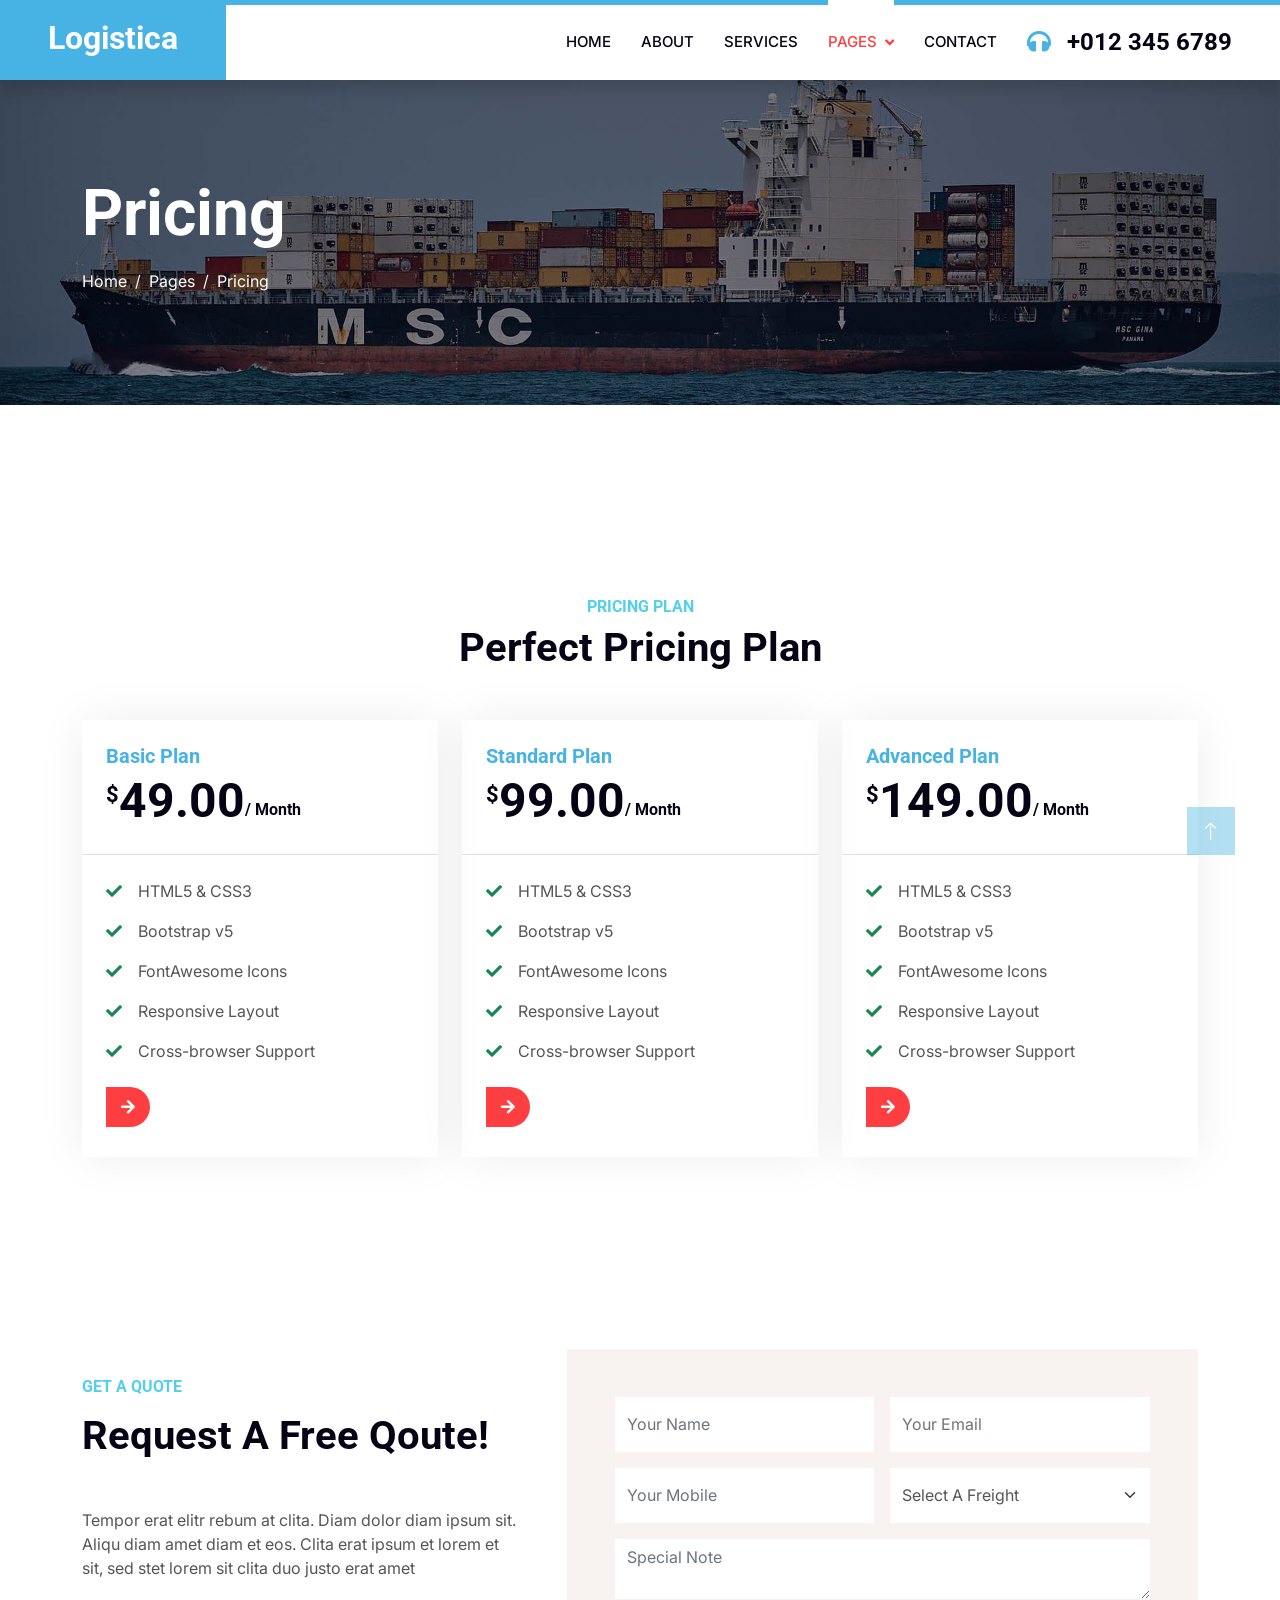
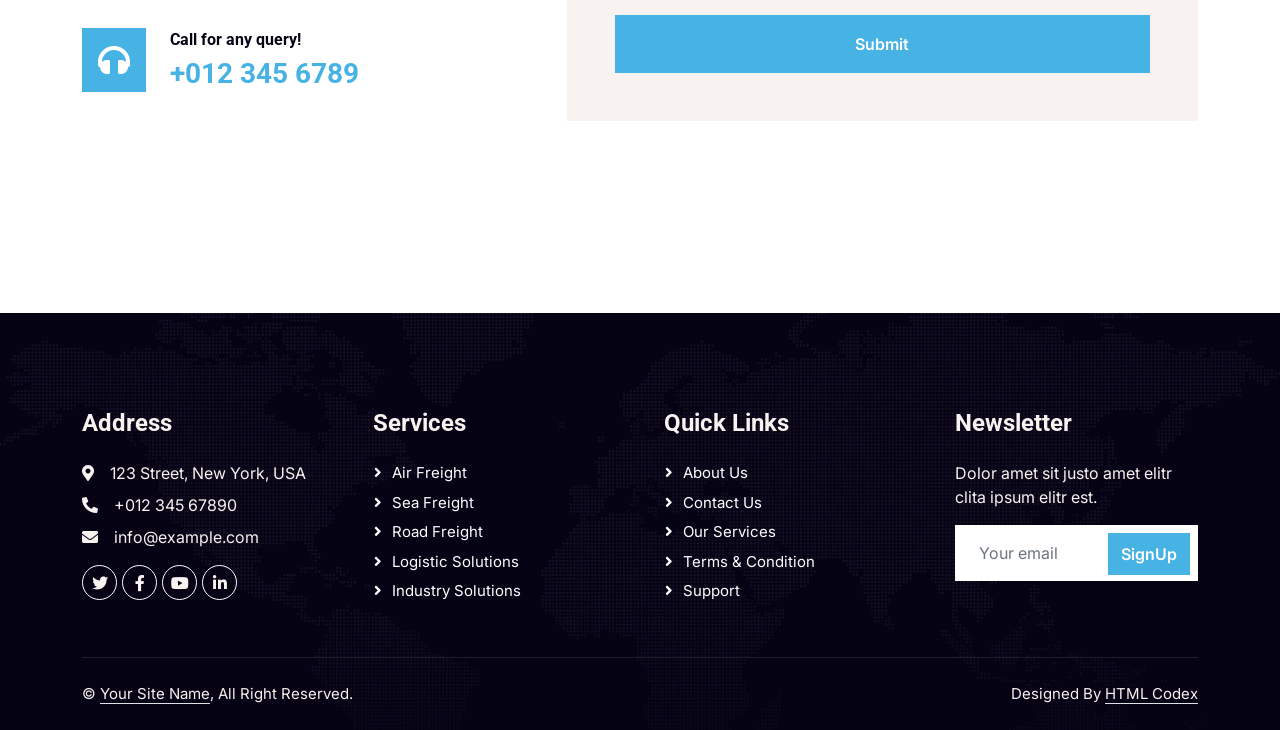
<file: price.html>
<!DOCTYPE html>
<html lang="en">

<head>
    <meta charset="utf-8">
    <title>Logistica - Shipping Company Website Template</title>
    <meta content="width=device-width, initial-scale=1.0" name="viewport">
    <meta content="" name="keywords">
    <meta content="" name="description">

    <!-- Favicon -->
    <link href="img/favicon.ico" rel="icon">

    <!-- Google Web Fonts -->
    <link rel="preconnect" href="https://fonts.googleapis.com">
    <link rel="preconnect" href="https://fonts.gstatic.com" crossorigin>
    <link href="https://fonts.googleapis.com/css2?family=Inter:wght@400;600&family=Roboto:wght@500;700&display=swap" rel="stylesheet">

    <!-- Icon Font Stylesheet -->
    <link href="https://cdnjs.cloudflare.com/ajax/libs/font-awesome/5.10.0/css/all.min.css" rel="stylesheet">
    <link href="https://cdn.jsdelivr.net/npm/bootstrap-icons@1.4.1/font/bootstrap-icons.css" rel="stylesheet">

    <!-- Libraries Stylesheet -->
    <link href="lib/animate/animate.min.css" rel="stylesheet">
    <link href="lib/owlcarousel/assets/owl.carousel.min.css" rel="stylesheet">

    <!-- Customized Bootstrap Stylesheet -->
    <link href="css/bootstrap.min.css" rel="stylesheet">

    <!-- Template Stylesheet -->
    <link href="css/style.css" rel="stylesheet">
</head>

<body>
    <!-- Spinner Start -->
    <div id="spinner" class="show bg-white position-fixed translate-middle w-100 vh-100 top-50 start-50 d-flex align-items-center justify-content-center">
        <div class="spinner-grow text-primary" style="width: 3rem; height: 3rem;" role="status">
            <span class="sr-only">Loading...</span>
        </div>
    </div>
    <!-- Spinner End -->


    <!-- Navbar Start -->
    <nav class="navbar navbar-expand-lg bg-white navbar-light shadow border-top border-5 border-primary sticky-top p-0">
        <a href="index.html" class="navbar-brand bg-primary d-flex align-items-center px-4 px-lg-5">
            <h2 class="mb-2 text-white">Logistica</h2>
        </a>
        <button type="button" class="navbar-toggler me-4" data-bs-toggle="collapse" data-bs-target="#navbarCollapse">
            <span class="navbar-toggler-icon"></span>
        </button>
        <div class="collapse navbar-collapse" id="navbarCollapse">
            <div class="navbar-nav ms-auto p-4 p-lg-0">
                <a href="index.html" class="nav-item nav-link">Home</a>
                <a href="about.html" class="nav-item nav-link">About</a>
                <a href="service.html" class="nav-item nav-link">Services</a>
                <div class="nav-item dropdown">
                    <a href="#" class="nav-link dropdown-toggle active" data-bs-toggle="dropdown">Pages</a>
                    <div class="dropdown-menu fade-up m-0">
                        <a href="price.html" class="dropdown-item active">Pricing Plan</a>
                        <a href="feature.html" class="dropdown-item">Features</a>
                        <a href="quote.html" class="dropdown-item">Free Quote</a>
                        <a href="team.html" class="dropdown-item">Our Team</a>
                        <a href="testimonial.html" class="dropdown-item">Testimonial</a>
                        <a href="404.html" class="dropdown-item">404 Page</a>
                    </div>
                </div>
                <a href="contact.html" class="nav-item nav-link">Contact</a>
            </div>
            <h4 class="m-0 pe-lg-5 d-none d-lg-block"><i class="fa fa-headphones text-primary me-3"></i>+012 345 6789</h4>
        </div>
    </nav>
    <!-- Navbar End -->


    <!-- Page Header Start -->
    <div class="container-fluid page-header py-5" style="margin-bottom: 6rem;">
        <div class="container py-5">
            <h1 class="display-3 text-white mb-3 animated slideInDown">Pricing</h1>
            <nav aria-label="breadcrumb animated slideInDown">
                <ol class="breadcrumb">
                    <li class="breadcrumb-item"><a class="text-white" href="#">Home</a></li>
                    <li class="breadcrumb-item"><a class="text-white" href="#">Pages</a></li>
                    <li class="breadcrumb-item text-white active" aria-current="page">Pricing</li>
                </ol>
            </nav>
        </div>
    </div>
    <!-- Page Header End -->


    <!-- Pricing Start -->
    <div class="container-xxl py-5">
        <div class="container py-5">
            <div class="text-center wow fadeInUp" data-wow-delay="0.1s">
                <h6 class="text-secondary text-uppercase">Pricing Plan</h6>
                <h1 class="mb-5">Perfect Pricing Plan</h1>
            </div>
            <div class="row g-4">
                <div class="col-md-6 col-lg-4 wow fadeInUp" data-wow-delay="0.3s">
                    <div class="price-item">
                        <div class="border-bottom p-4 mb-4">
                            <h5 class="text-primary mb-1">Basic Plan</h5>
                            <h1 class="display-5 mb-0">
                                <small class="align-top" style="font-size: 22px; line-height: 45px;">$</small>49.00<small
                                    class="align-bottom" style="font-size: 16px; line-height: 40px;">/ Month</small>
                            </h1>
                        </div>
                        <div class="p-4 pt-0">
                            <p><i class="fa fa-check text-success me-3"></i>HTML5 & CSS3</p>
                            <p><i class="fa fa-check text-success me-3"></i>Bootstrap v5</p>
                            <p><i class="fa fa-check text-success me-3"></i>FontAwesome Icons</p>
                            <p><i class="fa fa-check text-success me-3"></i>Responsive Layout</p>
                            <p><i class="fa fa-check text-success me-3"></i>Cross-browser Support</p>
                            <a class="btn-slide mt-2" href=""><i class="fa fa-arrow-right"></i><span >Order Now</span></a>
                        </div>
                    </div>
                </div>
                <div class="col-md-6 col-lg-4 wow fadeInUp" data-wow-delay="0.5s">
                    <div class="price-item">
                        <div class="border-bottom p-4 mb-4">
                            <h5 class="text-primary mb-1">Standard Plan</h5>
                            <h1 class="display-5 mb-0">
                                <small class="align-top" style="font-size: 22px; line-height: 45px;">$</small>99.00<small
                                    class="align-bottom" style="font-size: 16px; line-height: 40px;">/ Month</small>
                            </h1>
                        </div>
                        <div class="p-4 pt-0">
                            <p><i class="fa fa-check text-success me-3"></i>HTML5 & CSS3</p>
                            <p><i class="fa fa-check text-success me-3"></i>Bootstrap v5</p>
                            <p><i class="fa fa-check text-success me-3"></i>FontAwesome Icons</p>
                            <p><i class="fa fa-check text-success me-3"></i>Responsive Layout</p>
                            <p><i class="fa fa-check text-success me-3"></i>Cross-browser Support</p>
                            <a class="btn-slide mt-2" href=""><i class="fa fa-arrow-right"></i><span >Order Now</span></a>
                        </div>
                    </div>
                </div>
                <div class="col-md-6 col-lg-4 wow fadeInUp" data-wow-delay="0.7s">
                    <div class="price-item">
                        <div class="border-bottom p-4 mb-4">
                            <h5 class="text-primary mb-1">Advanced Plan</h5>
                            <h1 class="display-5 mb-0">
                                <small class="align-top" style="font-size: 22px; line-height: 45px;">$</small>149.00<small
                                    class="align-bottom" style="font-size: 16px; line-height: 40px;">/ Month</small>
                            </h1>
                        </div>
                        <div class="p-4 pt-0">
                            <p><i class="fa fa-check text-success me-3"></i>HTML5 & CSS3</p>
                            <p><i class="fa fa-check text-success me-3"></i>Bootstrap v5</p>
                            <p><i class="fa fa-check text-success me-3"></i>FontAwesome Icons</p>
                            <p><i class="fa fa-check text-success me-3"></i>Responsive Layout</p>
                            <p><i class="fa fa-check text-success me-3"></i>Cross-browser Support</p>
                            <a class="btn-slide mt-2" href=""><i class="fa fa-arrow-right"></i><span >Order Now</span></a>
                        </div>
                    </div>
                </div>
            </div>
        </div>
    </div>
    <!-- Pricing End -->


    <!-- Quote Start -->
    <div class="container-xxl py-5">
        <div class="container py-5">
            <div class="row g-5 align-items-center">
                <div class="col-lg-5 wow fadeInUp" data-wow-delay="0.1s">
                    <h6 class="text-secondary text-uppercase mb-3">Get A Quote</h6>
                    <h1 class="mb-5">Request A Free Qoute!</h1>
                    <p class="mb-5">Tempor erat elitr rebum at clita. Diam dolor diam ipsum sit. Aliqu diam amet diam et eos. Clita erat ipsum et lorem et sit, sed stet lorem sit clita duo justo erat amet</p>
                    <div class="d-flex align-items-center">
                        <i class="fa fa-headphones fa-2x flex-shrink-0 bg-primary p-3 text-white"></i>
                        <div class="ps-4">
                            <h6>Call for any query!</h6>
                            <h3 class="text-primary m-0">+012 345 6789</h3>
                        </div>
                    </div>
                </div>
                <div class="col-lg-7">
                    <div class="bg-light text-center p-5 wow fadeIn" data-wow-delay="0.5s">
                        <form>
                            <div class="row g-3">
                                <div class="col-12 col-sm-6">
                                    <input type="text" class="form-control border-0" placeholder="Your Name" style="height: 55px;">
                                </div>
                                <div class="col-12 col-sm-6">
                                    <input type="email" class="form-control border-0" placeholder="Your Email" style="height: 55px;">
                                </div>
                                <div class="col-12 col-sm-6">
                                    <input type="text" class="form-control border-0" placeholder="Your Mobile" style="height: 55px;">
                                </div>
                                <div class="col-12 col-sm-6">
                                    <select class="form-select border-0" style="height: 55px;">
                                        <option selected>Select A Freight</option>
                                        <option value="1">Freight 1</option>
                                        <option value="2">Freight 2</option>
                                        <option value="3">Freight 3</option>
                                    </select>
                                </div>
                                <div class="col-12">
                                    <textarea class="form-control border-0" placeholder="Special Note"></textarea>
                                </div>
                                <div class="col-12">
                                    <button class="btn btn-primary w-100 py-3" type="submit">Submit</button>
                                </div>
                            </div>
                        </form>
                    </div>
                </div>
            </div>
        </div>
    </div>
    <!-- Quote End -->
        

    <!-- Footer Start -->
    <div class="container-fluid bg-dark text-light footer pt-5 wow fadeIn" data-wow-delay="0.1s" style="margin-top: 6rem;">
        <div class="container py-5">
            <div class="row g-5">
                <div class="col-lg-3 col-md-6">
                    <h4 class="text-light mb-4">Address</h4>
                    <p class="mb-2"><i class="fa fa-map-marker-alt me-3"></i>123 Street, New York, USA</p>
                    <p class="mb-2"><i class="fa fa-phone-alt me-3"></i>+012 345 67890</p>
                    <p class="mb-2"><i class="fa fa-envelope me-3"></i>info@example.com</p>
                    <div class="d-flex pt-2">
                        <a class="btn btn-outline-light btn-social" href=""><i class="fab fa-twitter"></i></a>
                        <a class="btn btn-outline-light btn-social" href=""><i class="fab fa-facebook-f"></i></a>
                        <a class="btn btn-outline-light btn-social" href=""><i class="fab fa-youtube"></i></a>
                        <a class="btn btn-outline-light btn-social" href=""><i class="fab fa-linkedin-in"></i></a>
                    </div>
                </div>
                <div class="col-lg-3 col-md-6">
                    <h4 class="text-light mb-4">Services</h4>
                    <a class="btn btn-link" href="">Air Freight</a>
                    <a class="btn btn-link" href="">Sea Freight</a>
                    <a class="btn btn-link" href="">Road Freight</a>
                    <a class="btn btn-link" href="">Logistic Solutions</a>
                    <a class="btn btn-link" href="">Industry solutions</a>
                </div>
                <div class="col-lg-3 col-md-6">
                    <h4 class="text-light mb-4">Quick Links</h4>
                    <a class="btn btn-link" href="">About Us</a>
                    <a class="btn btn-link" href="">Contact Us</a>
                    <a class="btn btn-link" href="">Our Services</a>
                    <a class="btn btn-link" href="">Terms & Condition</a>
                    <a class="btn btn-link" href="">Support</a>
                </div>
                <div class="col-lg-3 col-md-6">
                    <h4 class="text-light mb-4">Newsletter</h4>
                    <p>Dolor amet sit justo amet elitr clita ipsum elitr est.</p>
                    <div class="position-relative mx-auto" style="max-width: 400px;">
                        <input class="form-control border-0 w-100 py-3 ps-4 pe-5" type="text" placeholder="Your email">
                        <button type="button" class="btn btn-primary py-2 position-absolute top-0 end-0 mt-2 me-2">SignUp</button>
                    </div>
                </div>
            </div>
        </div>
        <div class="container">
            <div class="copyright">
                <div class="row">
                    <div class="col-md-6 text-center text-md-start mb-3 mb-md-0">
                        &copy; <a class="border-bottom" href="#">Your Site Name</a>, All Right Reserved.
                    </div>
                    <div class="col-md-6 text-center text-md-end">
                        <!--/*** This template is free as long as you keep the footer author’s credit link/attribution link/backlink. If you'd like to use the template without the footer author’s credit link/attribution link/backlink, you can purchase the Credit Removal License from "https://htmlcodex.com/credit-removal". Thank you for your support. ***/-->
                        Designed By <a class="border-bottom" href="https://htmlcodex.com">HTML Codex</a>
                    </div>
                </div>
            </div>
        </div>
    </div>
    <!-- Footer End -->


    <!-- Back to Top -->
    <a href="#" class="btn btn-lg btn-primary btn-lg-square rounded-0 back-to-top"><i class="bi bi-arrow-up"></i></a>


    <!-- JavaScript Libraries -->
    <script src="https://code.jquery.com/jquery-3.4.1.min.js"></script>
    <script src="https://cdn.jsdelivr.net/npm/bootstrap@5.0.0/dist/js/bootstrap.bundle.min.js"></script>
    <script src="lib/wow/wow.min.js"></script>
    <script src="lib/easing/easing.min.js"></script>
    <script src="lib/waypoints/waypoints.min.js"></script>
    <script src="lib/counterup/counterup.min.js"></script>
    <script src="lib/owlcarousel/owl.carousel.min.js"></script>

    <!-- Template Javascript -->
    <script src="js/main.js"></script>
</body>

</html>
</file>
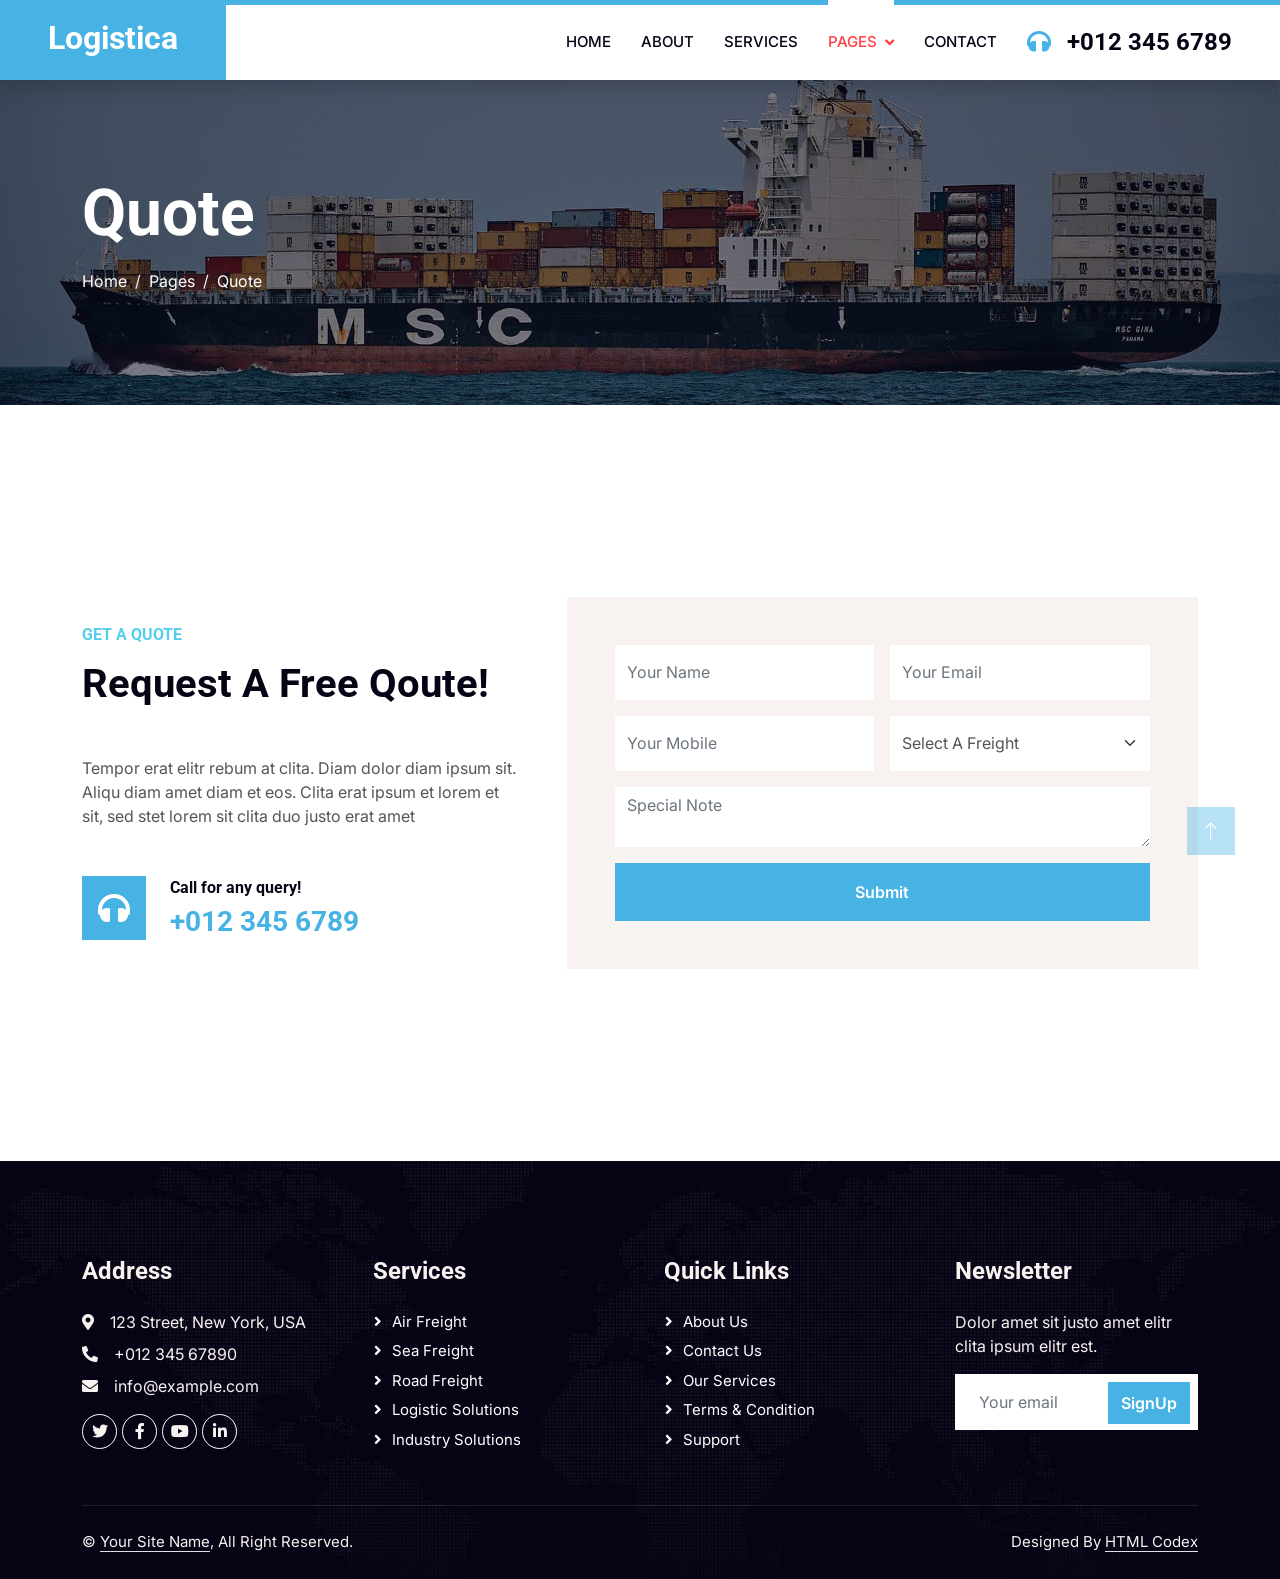
<file: quote.html>
<!DOCTYPE html>
<html lang="en">

<head>
    <meta charset="utf-8">
    <title>Logistica - Shipping Company Website Template</title>
    <meta content="width=device-width, initial-scale=1.0" name="viewport">
    <meta content="" name="keywords">
    <meta content="" name="description">

    <!-- Favicon -->
    <link href="img/favicon.ico" rel="icon">

    <!-- Google Web Fonts -->
    <link rel="preconnect" href="https://fonts.googleapis.com">
    <link rel="preconnect" href="https://fonts.gstatic.com" crossorigin>
    <link href="https://fonts.googleapis.com/css2?family=Inter:wght@400;600&family=Roboto:wght@500;700&display=swap" rel="stylesheet">

    <!-- Icon Font Stylesheet -->
    <link href="https://cdnjs.cloudflare.com/ajax/libs/font-awesome/5.10.0/css/all.min.css" rel="stylesheet">
    <link href="https://cdn.jsdelivr.net/npm/bootstrap-icons@1.4.1/font/bootstrap-icons.css" rel="stylesheet">

    <!-- Libraries Stylesheet -->
    <link href="lib/animate/animate.min.css" rel="stylesheet">
    <link href="lib/owlcarousel/assets/owl.carousel.min.css" rel="stylesheet">

    <!-- Customized Bootstrap Stylesheet -->
    <link href="css/bootstrap.min.css" rel="stylesheet">

    <!-- Template Stylesheet -->
    <link href="css/style.css" rel="stylesheet">
</head>

<body>
    <!-- Spinner Start -->
    <div id="spinner" class="show bg-white position-fixed translate-middle w-100 vh-100 top-50 start-50 d-flex align-items-center justify-content-center">
        <div class="spinner-grow text-primary" style="width: 3rem; height: 3rem;" role="status">
            <span class="sr-only">Loading...</span>
        </div>
    </div>
    <!-- Spinner End -->


    <!-- Navbar Start -->
    <nav class="navbar navbar-expand-lg bg-white navbar-light shadow border-top border-5 border-primary sticky-top p-0">
        <a href="index.html" class="navbar-brand bg-primary d-flex align-items-center px-4 px-lg-5">
            <h2 class="mb-2 text-white">Logistica</h2>
        </a>
        <button type="button" class="navbar-toggler me-4" data-bs-toggle="collapse" data-bs-target="#navbarCollapse">
            <span class="navbar-toggler-icon"></span>
        </button>
        <div class="collapse navbar-collapse" id="navbarCollapse">
            <div class="navbar-nav ms-auto p-4 p-lg-0">
                <a href="index.html" class="nav-item nav-link">Home</a>
                <a href="about.html" class="nav-item nav-link">About</a>
                <a href="service.html" class="nav-item nav-link">Services</a>
                <div class="nav-item dropdown">
                    <a href="#" class="nav-link dropdown-toggle active" data-bs-toggle="dropdown">Pages</a>
                    <div class="dropdown-menu fade-up m-0">
                        <a href="price.html" class="dropdown-item">Pricing Plan</a>
                        <a href="feature.html" class="dropdown-item">Features</a>
                        <a href="quote.html" class="dropdown-item active">Free Quote</a>
                        <a href="team.html" class="dropdown-item">Our Team</a>
                        <a href="testimonial.html" class="dropdown-item">Testimonial</a>
                        <a href="404.html" class="dropdown-item">404 Page</a>
                    </div>
                </div>
                <a href="contact.html" class="nav-item nav-link">Contact</a>
            </div>
            <h4 class="m-0 pe-lg-5 d-none d-lg-block"><i class="fa fa-headphones text-primary me-3"></i>+012 345 6789</h4>
        </div>
    </nav>
    <!-- Navbar End -->


    <!-- Page Header Start -->
    <div class="container-fluid page-header py-5" style="margin-bottom: 6rem;">
        <div class="container py-5">
            <h1 class="display-3 text-white mb-3 animated slideInDown">Quote</h1>
            <nav aria-label="breadcrumb animated slideInDown">
                <ol class="breadcrumb">
                    <li class="breadcrumb-item"><a class="text-white" href="#">Home</a></li>
                    <li class="breadcrumb-item"><a class="text-white" href="#">Pages</a></li>
                    <li class="breadcrumb-item text-white active" aria-current="page">Quote</li>
                </ol>
            </nav>
        </div>
    </div>
    <!-- Page Header End -->


    <!-- Quote Start -->
    <div class="container-xxl py-5">
        <div class="container py-5">
            <div class="row g-5 align-items-center">
                <div class="col-lg-5 wow fadeInUp" data-wow-delay="0.1s">
                    <h6 class="text-secondary text-uppercase mb-3">Get A Quote</h6>
                    <h1 class="mb-5">Request A Free Qoute!</h1>
                    <p class="mb-5">Tempor erat elitr rebum at clita. Diam dolor diam ipsum sit. Aliqu diam amet diam et eos. Clita erat ipsum et lorem et sit, sed stet lorem sit clita duo justo erat amet</p>
                    <div class="d-flex align-items-center">
                        <i class="fa fa-headphones fa-2x flex-shrink-0 bg-primary p-3 text-white"></i>
                        <div class="ps-4">
                            <h6>Call for any query!</h6>
                            <h3 class="text-primary m-0">+012 345 6789</h3>
                        </div>
                    </div>
                </div>
                <div class="col-lg-7">
                    <div class="bg-light text-center p-5 wow fadeIn" data-wow-delay="0.5s">
                        <form>
                            <div class="row g-3">
                                <div class="col-12 col-sm-6">
                                    <input type="text" class="form-control border-0" placeholder="Your Name" style="height: 55px;">
                                </div>
                                <div class="col-12 col-sm-6">
                                    <input type="email" class="form-control border-0" placeholder="Your Email" style="height: 55px;">
                                </div>
                                <div class="col-12 col-sm-6">
                                    <input type="text" class="form-control border-0" placeholder="Your Mobile" style="height: 55px;">
                                </div>
                                <div class="col-12 col-sm-6">
                                    <select class="form-select border-0" style="height: 55px;">
                                        <option selected>Select A Freight</option>
                                        <option value="1">Freight 1</option>
                                        <option value="2">Freight 2</option>
                                        <option value="3">Freight 3</option>
                                    </select>
                                </div>
                                <div class="col-12">
                                    <textarea class="form-control border-0" placeholder="Special Note"></textarea>
                                </div>
                                <div class="col-12">
                                    <button class="btn btn-primary w-100 py-3" type="submit">Submit</button>
                                </div>
                            </div>
                        </form>
                    </div>
                </div>
            </div>
        </div>
    </div>
    <!-- Quote End -->
        

    <!-- Footer Start -->
    <div class="container-fluid bg-dark text-light footer pt-5 wow fadeIn" data-wow-delay="0.1s" style="margin-top: 6rem;">
        <div class="container py-5">
            <div class="row g-5">
                <div class="col-lg-3 col-md-6">
                    <h4 class="text-light mb-4">Address</h4>
                    <p class="mb-2"><i class="fa fa-map-marker-alt me-3"></i>123 Street, New York, USA</p>
                    <p class="mb-2"><i class="fa fa-phone-alt me-3"></i>+012 345 67890</p>
                    <p class="mb-2"><i class="fa fa-envelope me-3"></i>info@example.com</p>
                    <div class="d-flex pt-2">
                        <a class="btn btn-outline-light btn-social" href=""><i class="fab fa-twitter"></i></a>
                        <a class="btn btn-outline-light btn-social" href=""><i class="fab fa-facebook-f"></i></a>
                        <a class="btn btn-outline-light btn-social" href=""><i class="fab fa-youtube"></i></a>
                        <a class="btn btn-outline-light btn-social" href=""><i class="fab fa-linkedin-in"></i></a>
                    </div>
                </div>
                <div class="col-lg-3 col-md-6">
                    <h4 class="text-light mb-4">Services</h4>
                    <a class="btn btn-link" href="">Air Freight</a>
                    <a class="btn btn-link" href="">Sea Freight</a>
                    <a class="btn btn-link" href="">Road Freight</a>
                    <a class="btn btn-link" href="">Logistic Solutions</a>
                    <a class="btn btn-link" href="">Industry solutions</a>
                </div>
                <div class="col-lg-3 col-md-6">
                    <h4 class="text-light mb-4">Quick Links</h4>
                    <a class="btn btn-link" href="">About Us</a>
                    <a class="btn btn-link" href="">Contact Us</a>
                    <a class="btn btn-link" href="">Our Services</a>
                    <a class="btn btn-link" href="">Terms & Condition</a>
                    <a class="btn btn-link" href="">Support</a>
                </div>
                <div class="col-lg-3 col-md-6">
                    <h4 class="text-light mb-4">Newsletter</h4>
                    <p>Dolor amet sit justo amet elitr clita ipsum elitr est.</p>
                    <div class="position-relative mx-auto" style="max-width: 400px;">
                        <input class="form-control border-0 w-100 py-3 ps-4 pe-5" type="text" placeholder="Your email">
                        <button type="button" class="btn btn-primary py-2 position-absolute top-0 end-0 mt-2 me-2">SignUp</button>
                    </div>
                </div>
            </div>
        </div>
        <div class="container">
            <div class="copyright">
                <div class="row">
                    <div class="col-md-6 text-center text-md-start mb-3 mb-md-0">
                        &copy; <a class="border-bottom" href="#">Your Site Name</a>, All Right Reserved.
                    </div>
                    <div class="col-md-6 text-center text-md-end">
                        <!--/*** This template is free as long as you keep the footer author’s credit link/attribution link/backlink. If you'd like to use the template without the footer author’s credit link/attribution link/backlink, you can purchase the Credit Removal License from "https://htmlcodex.com/credit-removal". Thank you for your support. ***/-->
                        Designed By <a class="border-bottom" href="https://htmlcodex.com">HTML Codex</a>
                    </div>
                </div>
            </div>
        </div>
    </div>
    <!-- Footer End -->


    <!-- Back to Top -->
    <a href="#" class="btn btn-lg btn-primary btn-lg-square rounded-0 back-to-top"><i class="bi bi-arrow-up"></i></a>


    <!-- JavaScript Libraries -->
    <script src="https://code.jquery.com/jquery-3.4.1.min.js"></script>
    <script src="https://cdn.jsdelivr.net/npm/bootstrap@5.0.0/dist/js/bootstrap.bundle.min.js"></script>
    <script src="lib/wow/wow.min.js"></script>
    <script src="lib/easing/easing.min.js"></script>
    <script src="lib/waypoints/waypoints.min.js"></script>
    <script src="lib/counterup/counterup.min.js"></script>
    <script src="lib/owlcarousel/owl.carousel.min.js"></script>

    <!-- Template Javascript -->
    <script src="js/main.js"></script>
</body>

</html>
</file>
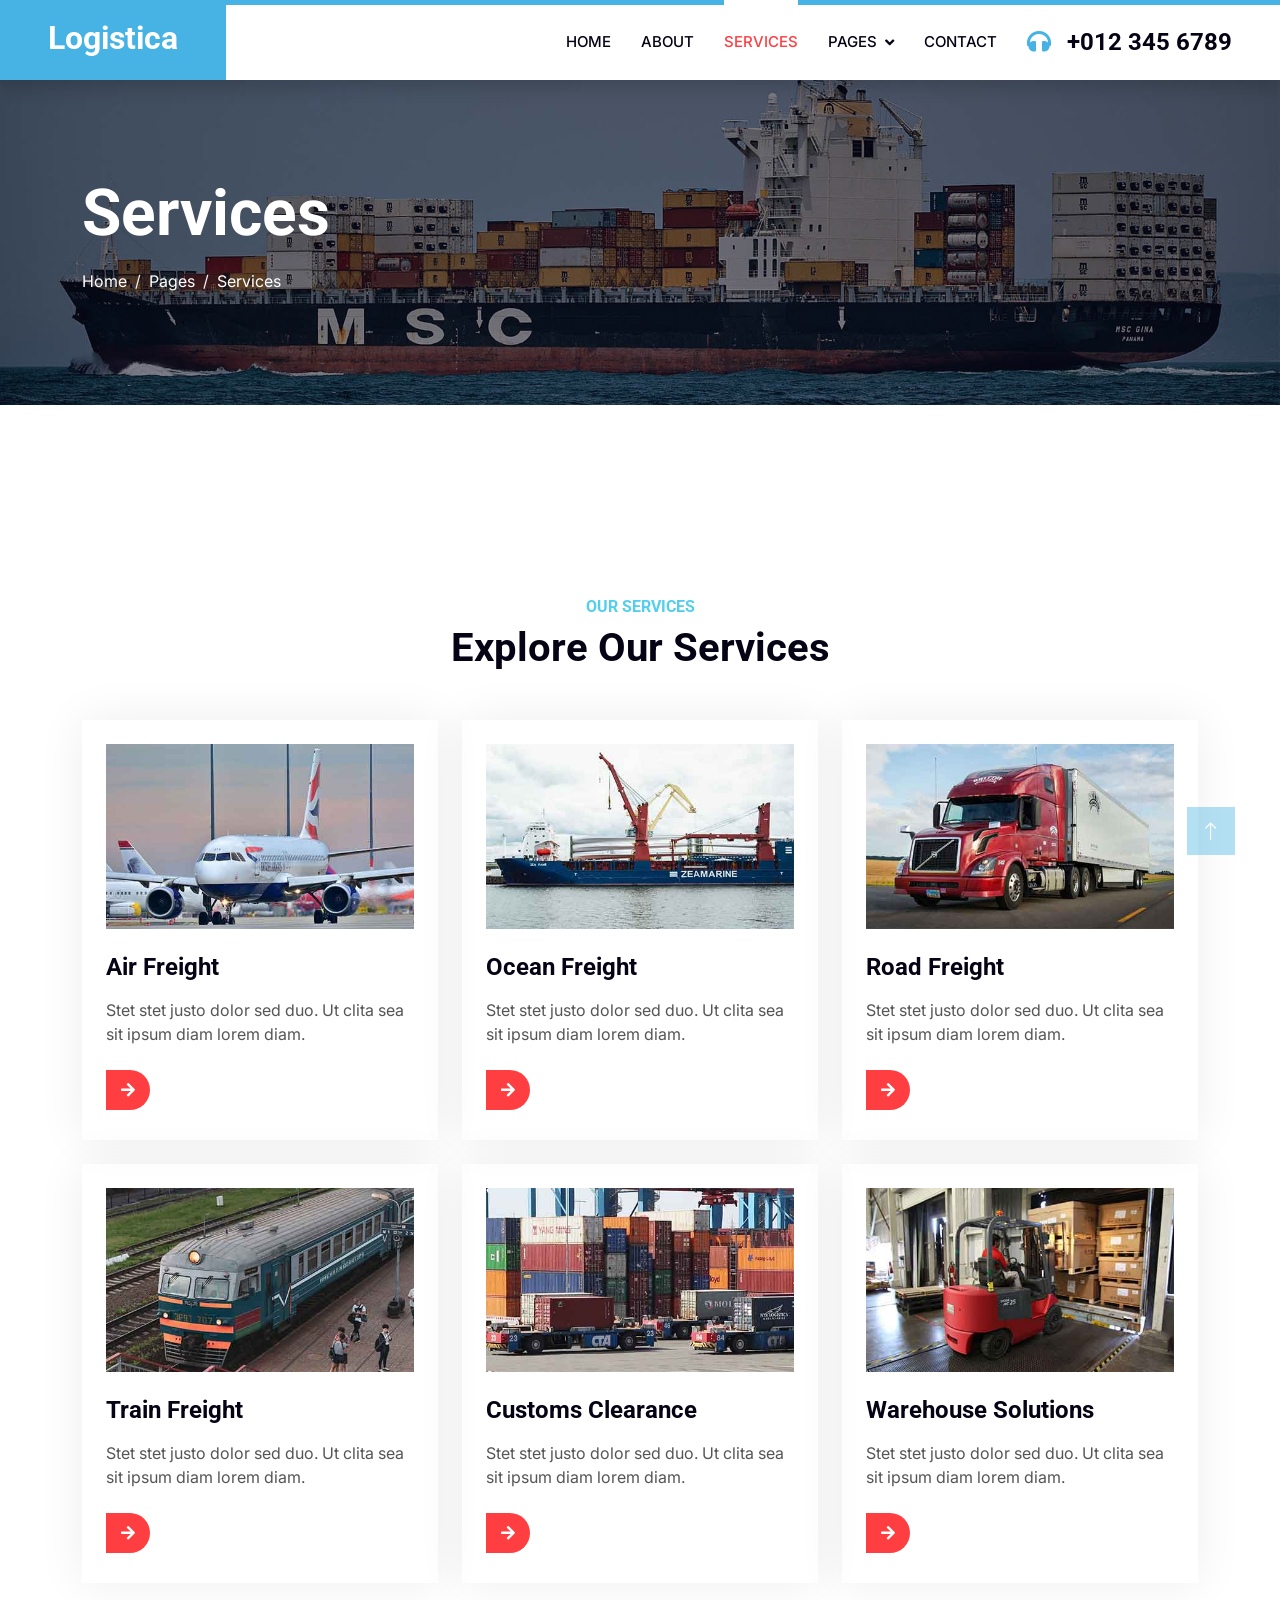
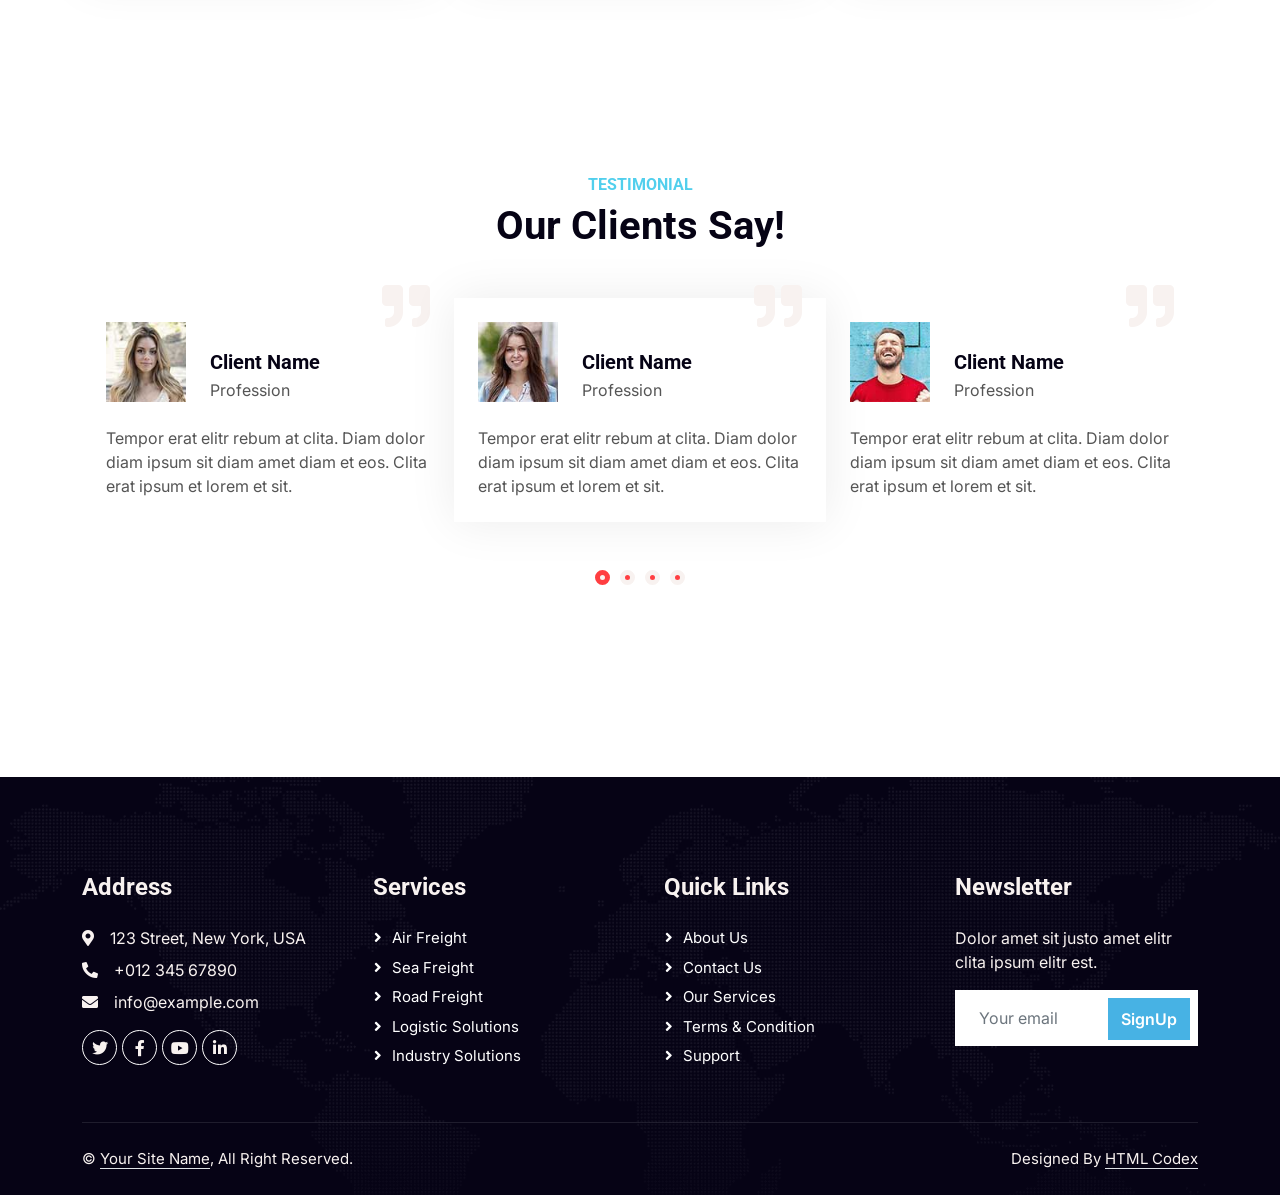
<file: service.html>
<!DOCTYPE html>
<html lang="en">

<head>
    <meta charset="utf-8">
    <title>Logistica - Shipping Company Website Template</title>
    <meta content="width=device-width, initial-scale=1.0" name="viewport">
    <meta content="" name="keywords">
    <meta content="" name="description">

    <!-- Favicon -->
    <link href="img/favicon.ico" rel="icon">

    <!-- Google Web Fonts -->
    <link rel="preconnect" href="https://fonts.googleapis.com">
    <link rel="preconnect" href="https://fonts.gstatic.com" crossorigin>
    <link href="https://fonts.googleapis.com/css2?family=Inter:wght@400;600&family=Roboto:wght@500;700&display=swap" rel="stylesheet">

    <!-- Icon Font Stylesheet -->
    <link href="https://cdnjs.cloudflare.com/ajax/libs/font-awesome/5.10.0/css/all.min.css" rel="stylesheet">
    <link href="https://cdn.jsdelivr.net/npm/bootstrap-icons@1.4.1/font/bootstrap-icons.css" rel="stylesheet">

    <!-- Libraries Stylesheet -->
    <link href="lib/animate/animate.min.css" rel="stylesheet">
    <link href="lib/owlcarousel/assets/owl.carousel.min.css" rel="stylesheet">

    <!-- Customized Bootstrap Stylesheet -->
    <link href="css/bootstrap.min.css" rel="stylesheet">

    <!-- Template Stylesheet -->
    <link href="css/style.css" rel="stylesheet">
</head>

<body>
    <!-- Spinner Start -->
    <div id="spinner" class="show bg-white position-fixed translate-middle w-100 vh-100 top-50 start-50 d-flex align-items-center justify-content-center">
        <div class="spinner-grow text-primary" style="width: 3rem; height: 3rem;" role="status">
            <span class="sr-only">Loading...</span>
        </div>
    </div>
    <!-- Spinner End -->


    <!-- Navbar Start -->
    <nav class="navbar navbar-expand-lg bg-white navbar-light shadow border-top border-5 border-primary sticky-top p-0">
        <a href="index.html" class="navbar-brand bg-primary d-flex align-items-center px-4 px-lg-5">
            <h2 class="mb-2 text-white">Logistica</h2>
        </a>
        <button type="button" class="navbar-toggler me-4" data-bs-toggle="collapse" data-bs-target="#navbarCollapse">
            <span class="navbar-toggler-icon"></span>
        </button>
        <div class="collapse navbar-collapse" id="navbarCollapse">
            <div class="navbar-nav ms-auto p-4 p-lg-0">
                <a href="index.html" class="nav-item nav-link">Home</a>
                <a href="about.html" class="nav-item nav-link">About</a>
                <a href="service.html" class="nav-item nav-link active">Services</a>
                <div class="nav-item dropdown">
                    <a href="#" class="nav-link dropdown-toggle" data-bs-toggle="dropdown">Pages</a>
                    <div class="dropdown-menu fade-up m-0">
                        <a href="price.html" class="dropdown-item">Pricing Plan</a>
                        <a href="feature.html" class="dropdown-item">Features</a>
                        <a href="quote.html" class="dropdown-item">Free Quote</a>
                        <a href="team.html" class="dropdown-item">Our Team</a>
                        <a href="testimonial.html" class="dropdown-item">Testimonial</a>
                        <a href="404.html" class="dropdown-item">404 Page</a>
                    </div>
                </div>
                <a href="contact.html" class="nav-item nav-link">Contact</a>
            </div>
            <h4 class="m-0 pe-lg-5 d-none d-lg-block"><i class="fa fa-headphones text-primary me-3"></i>+012 345 6789</h4>
        </div>
    </nav>
    <!-- Navbar End -->


    <!-- Page Header Start -->
    <div class="container-fluid page-header py-5" style="margin-bottom: 6rem;">
        <div class="container py-5">
            <h1 class="display-3 text-white mb-3 animated slideInDown">Services</h1>
            <nav aria-label="breadcrumb animated slideInDown">
                <ol class="breadcrumb">
                    <li class="breadcrumb-item"><a class="text-white" href="#">Home</a></li>
                    <li class="breadcrumb-item"><a class="text-white" href="#">Pages</a></li>
                    <li class="breadcrumb-item text-white active" aria-current="page">Services</li>
                </ol>
            </nav>
        </div>
    </div>
    <!-- Page Header End -->


    <!-- Service Start -->
    <div class="container-xxl py-5">
        <div class="container py-5">
            <div class="text-center wow fadeInUp" data-wow-delay="0.1s">
                <h6 class="text-secondary text-uppercase">Our Services</h6>
                <h1 class="mb-5">Explore Our Services</h1>
            </div>
            <div class="row g-4">
                <div class="col-md-6 col-lg-4 wow fadeInUp" data-wow-delay="0.3s">
                    <div class="service-item p-4">
                        <div class="overflow-hidden mb-4">
                            <img class="img-fluid" src="img/service-1.jpg" alt="">
                        </div>
                        <h4 class="mb-3">Air Freight</h4>
                        <p>Stet stet justo dolor sed duo. Ut clita sea sit ipsum diam lorem diam.</p>
                        <a class="btn-slide mt-2" href=""><i class="fa fa-arrow-right"></i><span>Read More</span></a>
                    </div>
                </div>
                <div class="col-md-6 col-lg-4 wow fadeInUp" data-wow-delay="0.5s">
                    <div class="service-item p-4">
                        <div class="overflow-hidden mb-4">
                            <img class="img-fluid" src="img/service-2.jpg" alt="">
                        </div>
                        <h4 class="mb-3">Ocean Freight</h4>
                        <p>Stet stet justo dolor sed duo. Ut clita sea sit ipsum diam lorem diam.</p>
                        <a class="btn-slide mt-2" href=""><i class="fa fa-arrow-right"></i><span>Read More</span></a>
                    </div>
                </div>
                <div class="col-md-6 col-lg-4 wow fadeInUp" data-wow-delay="0.7s">
                    <div class="service-item p-4">
                        <div class="overflow-hidden mb-4">
                            <img class="img-fluid" src="img/service-3.jpg" alt="">
                        </div>
                        <h4 class="mb-3">Road Freight</h4>
                        <p>Stet stet justo dolor sed duo. Ut clita sea sit ipsum diam lorem diam.</p>
                        <a class="btn-slide mt-2" href=""><i class="fa fa-arrow-right"></i><span>Read More</span></a>
                    </div>
                </div>
                <div class="col-md-6 col-lg-4 wow fadeInUp" data-wow-delay="0.3s">
                    <div class="service-item p-4">
                        <div class="overflow-hidden mb-4">
                            <img class="img-fluid" src="img/service-4.jpg" alt="">
                        </div>
                        <h4 class="mb-3">Train Freight</h4>
                        <p>Stet stet justo dolor sed duo. Ut clita sea sit ipsum diam lorem diam.</p>
                        <a class="btn-slide mt-2" href=""><i class="fa fa-arrow-right"></i><span>Read More</span></a>
                    </div>
                </div>
                <div class="col-md-6 col-lg-4 wow fadeInUp" data-wow-delay="0.5s">
                    <div class="service-item p-4">
                        <div class="overflow-hidden mb-4">
                            <img class="img-fluid" src="img/service-5.jpg" alt="">
                        </div>
                        <h4 class="mb-3">Customs Clearance</h4>
                        <p>Stet stet justo dolor sed duo. Ut clita sea sit ipsum diam lorem diam.</p>
                        <a class="btn-slide mt-2" href=""><i class="fa fa-arrow-right"></i><span>Read More</span></a>
                    </div>
                </div>
                <div class="col-md-6 col-lg-4 wow fadeInUp" data-wow-delay="0.7s">
                    <div class="service-item p-4">
                        <div class="overflow-hidden mb-4">
                            <img class="img-fluid" src="img/service-6.jpg" alt="">
                        </div>
                        <h4 class="mb-3">Warehouse Solutions</h4>
                        <p>Stet stet justo dolor sed duo. Ut clita sea sit ipsum diam lorem diam.</p>
                        <a class="btn-slide mt-2" href=""><i class="fa fa-arrow-right"></i><span>Read More</span></a>
                    </div>
                </div>
            </div>
        </div>
    </div>
    <!-- Service End -->


    <!-- Testimonial Start -->
    <div class="container-xxl py-5 wow fadeInUp" data-wow-delay="0.1s">
        <div class="container py-5">
            <div class="text-center">
                <h6 class="text-secondary text-uppercase">Testimonial</h6>
                <h1 class="mb-0">Our Clients Say!</h1>
            </div>
            <div class="owl-carousel testimonial-carousel wow fadeInUp" data-wow-delay="0.1s">
                <div class="testimonial-item p-4 my-5">
                    <i class="fa fa-quote-right fa-3x text-light position-absolute top-0 end-0 mt-n3 me-4"></i>
                    <div class="d-flex align-items-end mb-4">
                        <img class="img-fluid flex-shrink-0" src="img/testimonial-1.jpg" style="width: 80px; height: 80px;">
                        <div class="ms-4">
                            <h5 class="mb-1">Client Name</h5>
                            <p class="m-0">Profession</p>
                        </div>
                    </div>
                    <p class="mb-0">Tempor erat elitr rebum at clita. Diam dolor diam ipsum sit diam amet diam et eos. Clita erat ipsum et lorem et sit.</p>
                </div>
                <div class="testimonial-item p-4 my-5">
                    <i class="fa fa-quote-right fa-3x text-light position-absolute top-0 end-0 mt-n3 me-4"></i>
                    <div class="d-flex align-items-end mb-4">
                        <img class="img-fluid flex-shrink-0" src="img/testimonial-2.jpg" style="width: 80px; height: 80px;">
                        <div class="ms-4">
                            <h5 class="mb-1">Client Name</h5>
                            <p class="m-0">Profession</p>
                        </div>
                    </div>
                    <p class="mb-0">Tempor erat elitr rebum at clita. Diam dolor diam ipsum sit diam amet diam et eos. Clita erat ipsum et lorem et sit.</p>
                </div>
                <div class="testimonial-item p-4 my-5">
                    <i class="fa fa-quote-right fa-3x text-light position-absolute top-0 end-0 mt-n3 me-4"></i>
                    <div class="d-flex align-items-end mb-4">
                        <img class="img-fluid flex-shrink-0" src="img/testimonial-3.jpg" style="width: 80px; height: 80px;">
                        <div class="ms-4">
                            <h5 class="mb-1">Client Name</h5>
                            <p class="m-0">Profession</p>
                        </div>
                    </div>
                    <p class="mb-0">Tempor erat elitr rebum at clita. Diam dolor diam ipsum sit diam amet diam et eos. Clita erat ipsum et lorem et sit.</p>
                </div>
                <div class="testimonial-item p-4 my-5">
                    <i class="fa fa-quote-right fa-3x text-light position-absolute top-0 end-0 mt-n3 me-4"></i>
                    <div class="d-flex align-items-end mb-4">
                        <img class="img-fluid flex-shrink-0" src="img/testimonial-4.jpg" style="width: 80px; height: 80px;">
                        <div class="ms-4">
                            <h5 class="mb-1">Client Name</h5>
                            <p class="m-0">Profession</p>
                        </div>
                    </div>
                    <p class="mb-0">Tempor erat elitr rebum at clita. Diam dolor diam ipsum sit diam amet diam et eos. Clita erat ipsum et lorem et sit.</p>
                </div>
            </div>
        </div>
    </div>
    <!-- Testimonial End -->


    <!-- Footer Start -->
    <div class="container-fluid bg-dark text-light footer pt-5 wow fadeIn" data-wow-delay="0.1s" style="margin-top: 6rem;">
        <div class="container py-5">
            <div class="row g-5">
                <div class="col-lg-3 col-md-6">
                    <h4 class="text-light mb-4">Address</h4>
                    <p class="mb-2"><i class="fa fa-map-marker-alt me-3"></i>123 Street, New York, USA</p>
                    <p class="mb-2"><i class="fa fa-phone-alt me-3"></i>+012 345 67890</p>
                    <p class="mb-2"><i class="fa fa-envelope me-3"></i>info@example.com</p>
                    <div class="d-flex pt-2">
                        <a class="btn btn-outline-light btn-social" href=""><i class="fab fa-twitter"></i></a>
                        <a class="btn btn-outline-light btn-social" href=""><i class="fab fa-facebook-f"></i></a>
                        <a class="btn btn-outline-light btn-social" href=""><i class="fab fa-youtube"></i></a>
                        <a class="btn btn-outline-light btn-social" href=""><i class="fab fa-linkedin-in"></i></a>
                    </div>
                </div>
                <div class="col-lg-3 col-md-6">
                    <h4 class="text-light mb-4">Services</h4>
                    <a class="btn btn-link" href="">Air Freight</a>
                    <a class="btn btn-link" href="">Sea Freight</a>
                    <a class="btn btn-link" href="">Road Freight</a>
                    <a class="btn btn-link" href="">Logistic Solutions</a>
                    <a class="btn btn-link" href="">Industry solutions</a>
                </div>
                <div class="col-lg-3 col-md-6">
                    <h4 class="text-light mb-4">Quick Links</h4>
                    <a class="btn btn-link" href="">About Us</a>
                    <a class="btn btn-link" href="">Contact Us</a>
                    <a class="btn btn-link" href="">Our Services</a>
                    <a class="btn btn-link" href="">Terms & Condition</a>
                    <a class="btn btn-link" href="">Support</a>
                </div>
                <div class="col-lg-3 col-md-6">
                    <h4 class="text-light mb-4">Newsletter</h4>
                    <p>Dolor amet sit justo amet elitr clita ipsum elitr est.</p>
                    <div class="position-relative mx-auto" style="max-width: 400px;">
                        <input class="form-control border-0 w-100 py-3 ps-4 pe-5" type="text" placeholder="Your email">
                        <button type="button" class="btn btn-primary py-2 position-absolute top-0 end-0 mt-2 me-2">SignUp</button>
                    </div>
                </div>
            </div>
        </div>
        <div class="container">
            <div class="copyright">
                <div class="row">
                    <div class="col-md-6 text-center text-md-start mb-3 mb-md-0">
                        &copy; <a class="border-bottom" href="#">Your Site Name</a>, All Right Reserved.
                    </div>
                    <div class="col-md-6 text-center text-md-end">
                        <!--/*** This template is free as long as you keep the footer author’s credit link/attribution link/backlink. If you'd like to use the template without the footer author’s credit link/attribution link/backlink, you can purchase the Credit Removal License from "https://htmlcodex.com/credit-removal". Thank you for your support. ***/-->
                        Designed By <a class="border-bottom" href="https://htmlcodex.com">HTML Codex</a>
                    </div>
                </div>
            </div>
        </div>
    </div>
    <!-- Footer End -->


    <!-- Back to Top -->
    <a href="#" class="btn btn-lg btn-primary btn-lg-square rounded-0 back-to-top"><i class="bi bi-arrow-up"></i></a>


    <!-- JavaScript Libraries -->
    <script src="https://code.jquery.com/jquery-3.4.1.min.js"></script>
    <script src="https://cdn.jsdelivr.net/npm/bootstrap@5.0.0/dist/js/bootstrap.bundle.min.js"></script>
    <script src="lib/wow/wow.min.js"></script>
    <script src="lib/easing/easing.min.js"></script>
    <script src="lib/waypoints/waypoints.min.js"></script>
    <script src="lib/counterup/counterup.min.js"></script>
    <script src="lib/owlcarousel/owl.carousel.min.js"></script>

    <!-- Template Javascript -->
    <script src="js/main.js"></script>
</body>

</html>
</file>
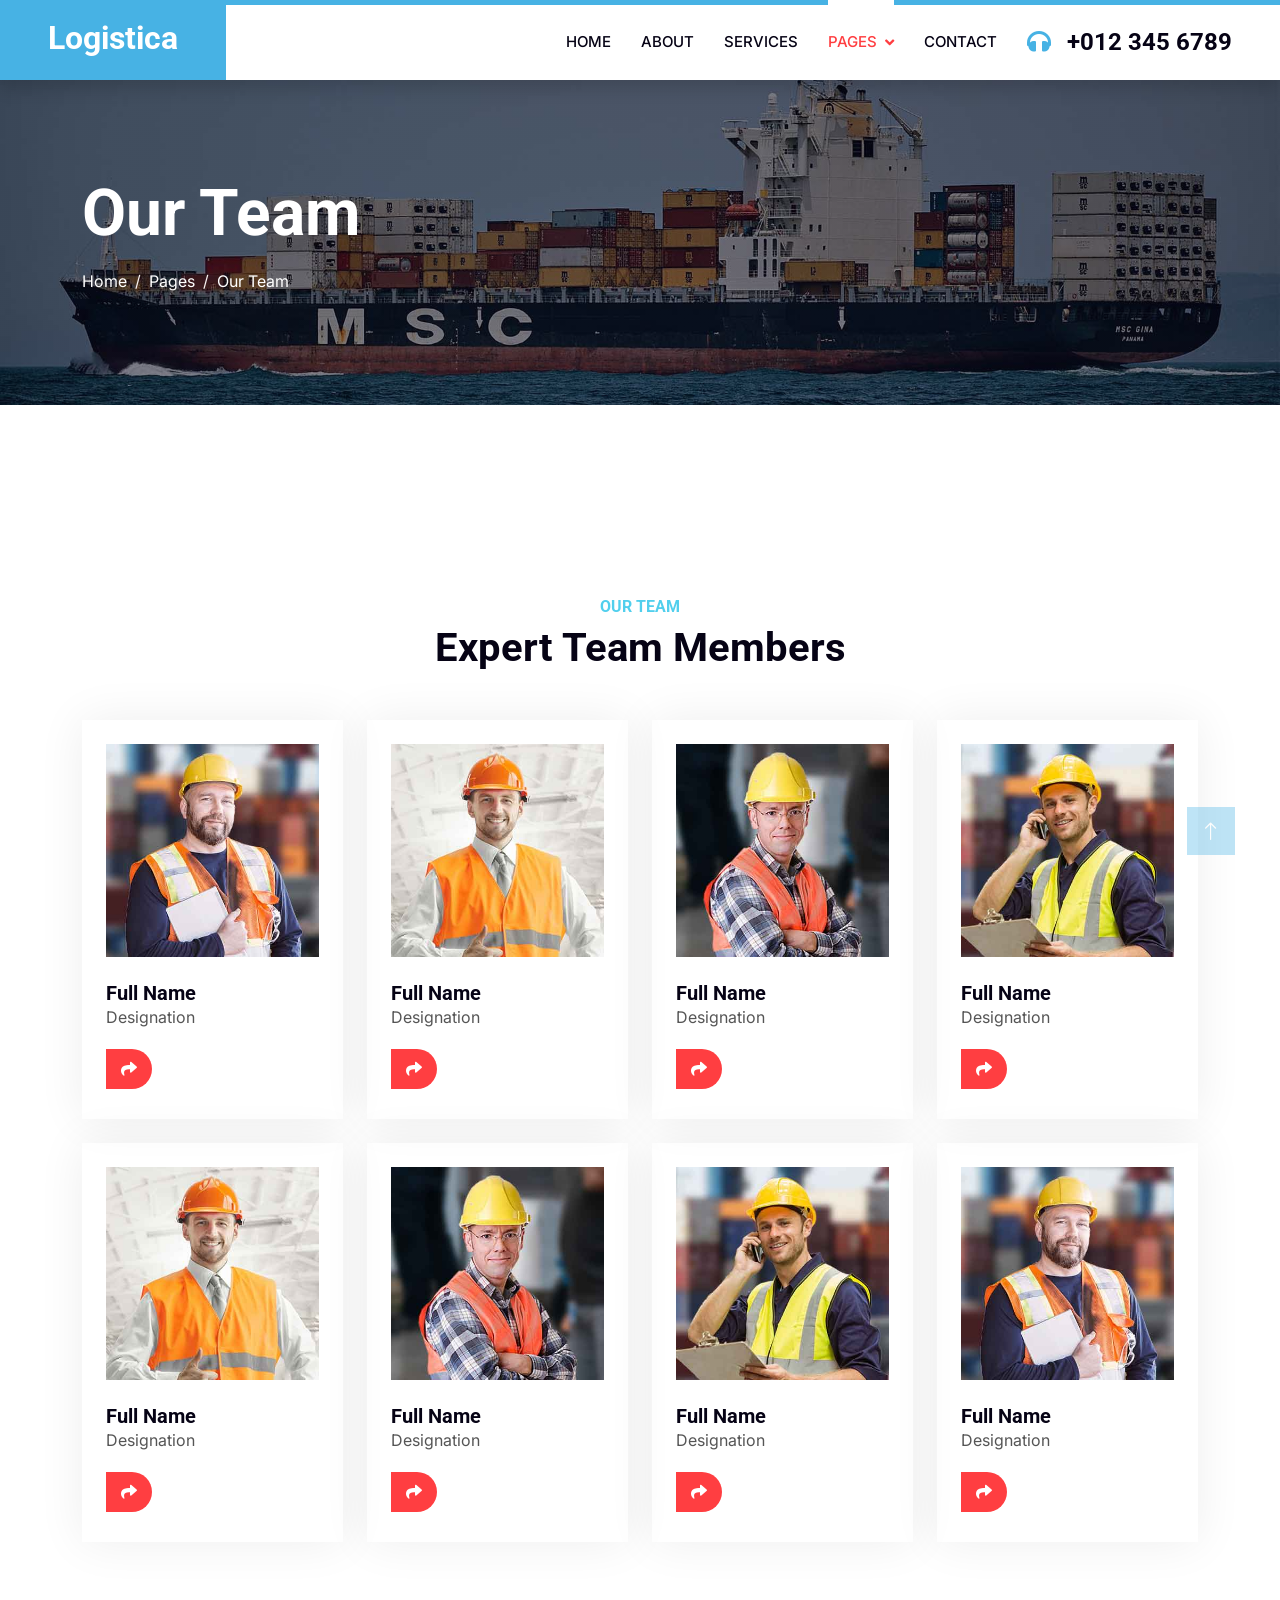
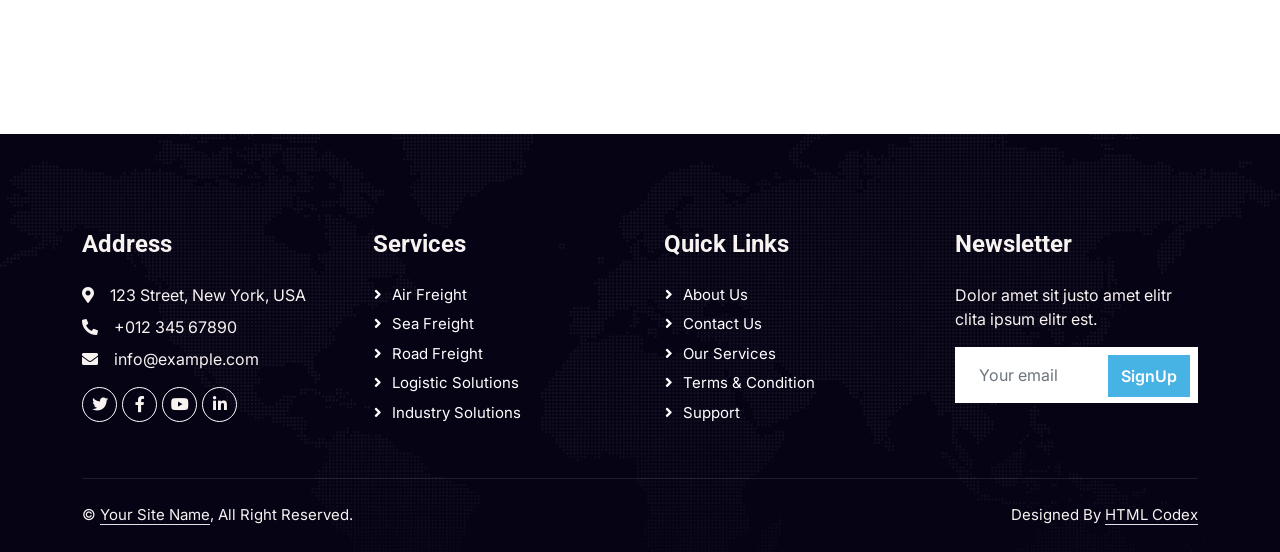
<file: team.html>
<!DOCTYPE html>
<html lang="en">

<head>
    <meta charset="utf-8">
    <title>Logistica - Shipping Company Website Template</title>
    <meta content="width=device-width, initial-scale=1.0" name="viewport">
    <meta content="" name="keywords">
    <meta content="" name="description">

    <!-- Favicon -->
    <link href="img/favicon.ico" rel="icon">

    <!-- Google Web Fonts -->
    <link rel="preconnect" href="https://fonts.googleapis.com">
    <link rel="preconnect" href="https://fonts.gstatic.com" crossorigin>
    <link href="https://fonts.googleapis.com/css2?family=Inter:wght@400;600&family=Roboto:wght@500;700&display=swap" rel="stylesheet">

    <!-- Icon Font Stylesheet -->
    <link href="https://cdnjs.cloudflare.com/ajax/libs/font-awesome/5.10.0/css/all.min.css" rel="stylesheet">
    <link href="https://cdn.jsdelivr.net/npm/bootstrap-icons@1.4.1/font/bootstrap-icons.css" rel="stylesheet">

    <!-- Libraries Stylesheet -->
    <link href="lib/animate/animate.min.css" rel="stylesheet">
    <link href="lib/owlcarousel/assets/owl.carousel.min.css" rel="stylesheet">

    <!-- Customized Bootstrap Stylesheet -->
    <link href="css/bootstrap.min.css" rel="stylesheet">

    <!-- Template Stylesheet -->
    <link href="css/style.css" rel="stylesheet">
</head>

<body>
    <!-- Spinner Start -->
    <div id="spinner" class="show bg-white position-fixed translate-middle w-100 vh-100 top-50 start-50 d-flex align-items-center justify-content-center">
        <div class="spinner-grow text-primary" style="width: 3rem; height: 3rem;" role="status">
            <span class="sr-only">Loading...</span>
        </div>
    </div>
    <!-- Spinner End -->


    <!-- Navbar Start -->
    <nav class="navbar navbar-expand-lg bg-white navbar-light shadow border-top border-5 border-primary sticky-top p-0">
        <a href="index.html" class="navbar-brand bg-primary d-flex align-items-center px-4 px-lg-5">
            <h2 class="mb-2 text-white">Logistica</h2>
        </a>
        <button type="button" class="navbar-toggler me-4" data-bs-toggle="collapse" data-bs-target="#navbarCollapse">
            <span class="navbar-toggler-icon"></span>
        </button>
        <div class="collapse navbar-collapse" id="navbarCollapse">
            <div class="navbar-nav ms-auto p-4 p-lg-0">
                <a href="index.html" class="nav-item nav-link">Home</a>
                <a href="about.html" class="nav-item nav-link">About</a>
                <a href="service.html" class="nav-item nav-link">Services</a>
                <div class="nav-item dropdown">
                    <a href="#" class="nav-link dropdown-toggle active" data-bs-toggle="dropdown">Pages</a>
                    <div class="dropdown-menu fade-up m-0">
                        <a href="price.html" class="dropdown-item">Pricing Plan</a>
                        <a href="feature.html" class="dropdown-item">Features</a>
                        <a href="quote.html" class="dropdown-item">Free Quote</a>
                        <a href="team.html" class="dropdown-item active">Our Team</a>
                        <a href="testimonial.html" class="dropdown-item">Testimonial</a>
                        <a href="404.html" class="dropdown-item">404 Page</a>
                    </div>
                </div>
                <a href="contact.html" class="nav-item nav-link">Contact</a>
            </div>
            <h4 class="m-0 pe-lg-5 d-none d-lg-block"><i class="fa fa-headphones text-primary me-3"></i>+012 345 6789</h4>
        </div>
    </nav>
    <!-- Navbar End -->


    <!-- Page Header Start -->
    <div class="container-fluid page-header py-5" style="margin-bottom: 6rem;">
        <div class="container py-5">
            <h1 class="display-3 text-white mb-3 animated slideInDown">Our Team</h1>
            <nav aria-label="breadcrumb animated slideInDown">
                <ol class="breadcrumb">
                    <li class="breadcrumb-item"><a class="text-white" href="#">Home</a></li>
                    <li class="breadcrumb-item"><a class="text-white" href="#">Pages</a></li>
                    <li class="breadcrumb-item text-white active" aria-current="page">Our Team</li>
                </ol>
            </nav>
        </div>
    </div>
    <!-- Page Header End -->


    <!-- Team Start -->
    <div class="container-xxl py-5">
        <div class="container py-5">
            <div class="text-center wow fadeInUp" data-wow-delay="0.1s">
                <h6 class="text-secondary text-uppercase">Our Team</h6>
                <h1 class="mb-5">Expert Team Members</h1>
            </div>
            <div class="row g-4">
                <div class="col-lg-3 col-md-6 wow fadeInUp" data-wow-delay="0.3s">
                    <div class="team-item p-4">
                        <div class="overflow-hidden mb-4">
                            <img class="img-fluid" src="img/team-1.jpg" alt="">
                        </div>
                        <h5 class="mb-0">Full Name</h5>
                        <p>Designation</p>
                        <div class="btn-slide mt-1">
                            <i class="fa fa-share"></i>
                            <span>
                                <a href=""><i class="fab fa-facebook-f"></i></a>
                                <a href=""><i class="fab fa-twitter"></i></a>
                                <a href=""><i class="fab fa-instagram"></i></a>
                            </span>
                        </div>
                    </div>
                </div>
                <div class="col-lg-3 col-md-6 wow fadeInUp" data-wow-delay="0.5s">
                    <div class="team-item p-4">
                        <div class="overflow-hidden mb-4">
                            <img class="img-fluid" src="img/team-2.jpg" alt="">
                        </div>
                        <h5 class="mb-0">Full Name</h5>
                        <p>Designation</p>
                        <div class="btn-slide mt-1">
                            <i class="fa fa-share"></i>
                            <span>
                                <a href=""><i class="fab fa-facebook-f"></i></a>
                                <a href=""><i class="fab fa-twitter"></i></a>
                                <a href=""><i class="fab fa-instagram"></i></a>
                            </span>
                        </div>
                    </div>
                </div>
                <div class="col-lg-3 col-md-6 wow fadeInUp" data-wow-delay="0.7s">
                    <div class="team-item p-4">
                        <div class="overflow-hidden mb-4">
                            <img class="img-fluid" src="img/team-3.jpg" alt="">
                        </div>
                        <h5 class="mb-0">Full Name</h5>
                        <p>Designation</p>
                        <div class="btn-slide mt-1">
                            <i class="fa fa-share"></i>
                            <span>
                                <a href=""><i class="fab fa-facebook-f"></i></a>
                                <a href=""><i class="fab fa-twitter"></i></a>
                                <a href=""><i class="fab fa-instagram"></i></a>
                            </span>
                        </div>
                    </div>
                </div>
                <div class="col-lg-3 col-md-6 wow fadeInUp" data-wow-delay="0.9s">
                    <div class="team-item p-4">
                        <div class="overflow-hidden mb-4">
                            <img class="img-fluid" src="img/team-4.jpg" alt="">
                        </div>
                        <h5 class="mb-0">Full Name</h5>
                        <p>Designation</p>
                        <div class="btn-slide mt-1">
                            <i class="fa fa-share"></i>
                            <span>
                                <a href=""><i class="fab fa-facebook-f"></i></a>
                                <a href=""><i class="fab fa-twitter"></i></a>
                                <a href=""><i class="fab fa-instagram"></i></a>
                            </span>
                        </div>
                    </div>
                </div>
                <div class="col-lg-3 col-md-6 wow fadeInUp" data-wow-delay="0.3s">
                    <div class="team-item p-4">
                        <div class="overflow-hidden mb-4">
                            <img class="img-fluid" src="img/team-2.jpg" alt="">
                        </div>
                        <h5 class="mb-0">Full Name</h5>
                        <p>Designation</p>
                        <div class="btn-slide mt-1">
                            <i class="fa fa-share"></i>
                            <span>
                                <a href=""><i class="fab fa-facebook-f"></i></a>
                                <a href=""><i class="fab fa-twitter"></i></a>
                                <a href=""><i class="fab fa-instagram"></i></a>
                            </span>
                        </div>
                    </div>
                </div>
                <div class="col-lg-3 col-md-6 wow fadeInUp" data-wow-delay="0.5s">
                    <div class="team-item p-4">
                        <div class="overflow-hidden mb-4">
                            <img class="img-fluid" src="img/team-3.jpg" alt="">
                        </div>
                        <h5 class="mb-0">Full Name</h5>
                        <p>Designation</p>
                        <div class="btn-slide mt-1">
                            <i class="fa fa-share"></i>
                            <span>
                                <a href=""><i class="fab fa-facebook-f"></i></a>
                                <a href=""><i class="fab fa-twitter"></i></a>
                                <a href=""><i class="fab fa-instagram"></i></a>
                            </span>
                        </div>
                    </div>
                </div>
                <div class="col-lg-3 col-md-6 wow fadeInUp" data-wow-delay="0.7s">
                    <div class="team-item p-4">
                        <div class="overflow-hidden mb-4">
                            <img class="img-fluid" src="img/team-4.jpg" alt="">
                        </div>
                        <h5 class="mb-0">Full Name</h5>
                        <p>Designation</p>
                        <div class="btn-slide mt-1">
                            <i class="fa fa-share"></i>
                            <span>
                                <a href=""><i class="fab fa-facebook-f"></i></a>
                                <a href=""><i class="fab fa-twitter"></i></a>
                                <a href=""><i class="fab fa-instagram"></i></a>
                            </span>
                        </div>
                    </div>
                </div>
                <div class="col-lg-3 col-md-6 wow fadeInUp" data-wow-delay="0.9s">
                    <div class="team-item p-4">
                        <div class="overflow-hidden mb-4">
                            <img class="img-fluid" src="img/team-1.jpg" alt="">
                        </div>
                        <h5 class="mb-0">Full Name</h5>
                        <p>Designation</p>
                        <div class="btn-slide mt-1">
                            <i class="fa fa-share"></i>
                            <span>
                                <a href=""><i class="fab fa-facebook-f"></i></a>
                                <a href=""><i class="fab fa-twitter"></i></a>
                                <a href=""><i class="fab fa-instagram"></i></a>
                            </span>
                        </div>
                    </div>
                </div>
            </div>
        </div>
    </div>
    <!-- Team End -->
        

    <!-- Footer Start -->
    <div class="container-fluid bg-dark text-light footer pt-5 wow fadeIn" data-wow-delay="0.1s" style="margin-top: 6rem;">
        <div class="container py-5">
            <div class="row g-5">
                <div class="col-lg-3 col-md-6">
                    <h4 class="text-light mb-4">Address</h4>
                    <p class="mb-2"><i class="fa fa-map-marker-alt me-3"></i>123 Street, New York, USA</p>
                    <p class="mb-2"><i class="fa fa-phone-alt me-3"></i>+012 345 67890</p>
                    <p class="mb-2"><i class="fa fa-envelope me-3"></i>info@example.com</p>
                    <div class="d-flex pt-2">
                        <a class="btn btn-outline-light btn-social" href=""><i class="fab fa-twitter"></i></a>
                        <a class="btn btn-outline-light btn-social" href=""><i class="fab fa-facebook-f"></i></a>
                        <a class="btn btn-outline-light btn-social" href=""><i class="fab fa-youtube"></i></a>
                        <a class="btn btn-outline-light btn-social" href=""><i class="fab fa-linkedin-in"></i></a>
                    </div>
                </div>
                <div class="col-lg-3 col-md-6">
                    <h4 class="text-light mb-4">Services</h4>
                    <a class="btn btn-link" href="">Air Freight</a>
                    <a class="btn btn-link" href="">Sea Freight</a>
                    <a class="btn btn-link" href="">Road Freight</a>
                    <a class="btn btn-link" href="">Logistic Solutions</a>
                    <a class="btn btn-link" href="">Industry solutions</a>
                </div>
                <div class="col-lg-3 col-md-6">
                    <h4 class="text-light mb-4">Quick Links</h4>
                    <a class="btn btn-link" href="">About Us</a>
                    <a class="btn btn-link" href="">Contact Us</a>
                    <a class="btn btn-link" href="">Our Services</a>
                    <a class="btn btn-link" href="">Terms & Condition</a>
                    <a class="btn btn-link" href="">Support</a>
                </div>
                <div class="col-lg-3 col-md-6">
                    <h4 class="text-light mb-4">Newsletter</h4>
                    <p>Dolor amet sit justo amet elitr clita ipsum elitr est.</p>
                    <div class="position-relative mx-auto" style="max-width: 400px;">
                        <input class="form-control border-0 w-100 py-3 ps-4 pe-5" type="text" placeholder="Your email">
                        <button type="button" class="btn btn-primary py-2 position-absolute top-0 end-0 mt-2 me-2">SignUp</button>
                    </div>
                </div>
            </div>
        </div>
        <div class="container">
            <div class="copyright">
                <div class="row">
                    <div class="col-md-6 text-center text-md-start mb-3 mb-md-0">
                        &copy; <a class="border-bottom" href="#">Your Site Name</a>, All Right Reserved.
                    </div>
                    <div class="col-md-6 text-center text-md-end">
                        <!--/*** This template is free as long as you keep the footer author’s credit link/attribution link/backlink. If you'd like to use the template without the footer author’s credit link/attribution link/backlink, you can purchase the Credit Removal License from "https://htmlcodex.com/credit-removal". Thank you for your support. ***/-->
                        Designed By <a class="border-bottom" href="https://htmlcodex.com">HTML Codex</a>
                    </div>
                </div>
            </div>
        </div>
    </div>
    <!-- Footer End -->


    <!-- Back to Top -->
    <a href="#" class="btn btn-lg btn-primary btn-lg-square rounded-0 back-to-top"><i class="bi bi-arrow-up"></i></a>


    <!-- JavaScript Libraries -->
    <script src="https://code.jquery.com/jquery-3.4.1.min.js"></script>
    <script src="https://cdn.jsdelivr.net/npm/bootstrap@5.0.0/dist/js/bootstrap.bundle.min.js"></script>
    <script src="lib/wow/wow.min.js"></script>
    <script src="lib/easing/easing.min.js"></script>
    <script src="lib/waypoints/waypoints.min.js"></script>
    <script src="lib/counterup/counterup.min.js"></script>
    <script src="lib/owlcarousel/owl.carousel.min.js"></script>

    <!-- Template Javascript -->
    <script src="js/main.js"></script>
</body>

</html>
</file>
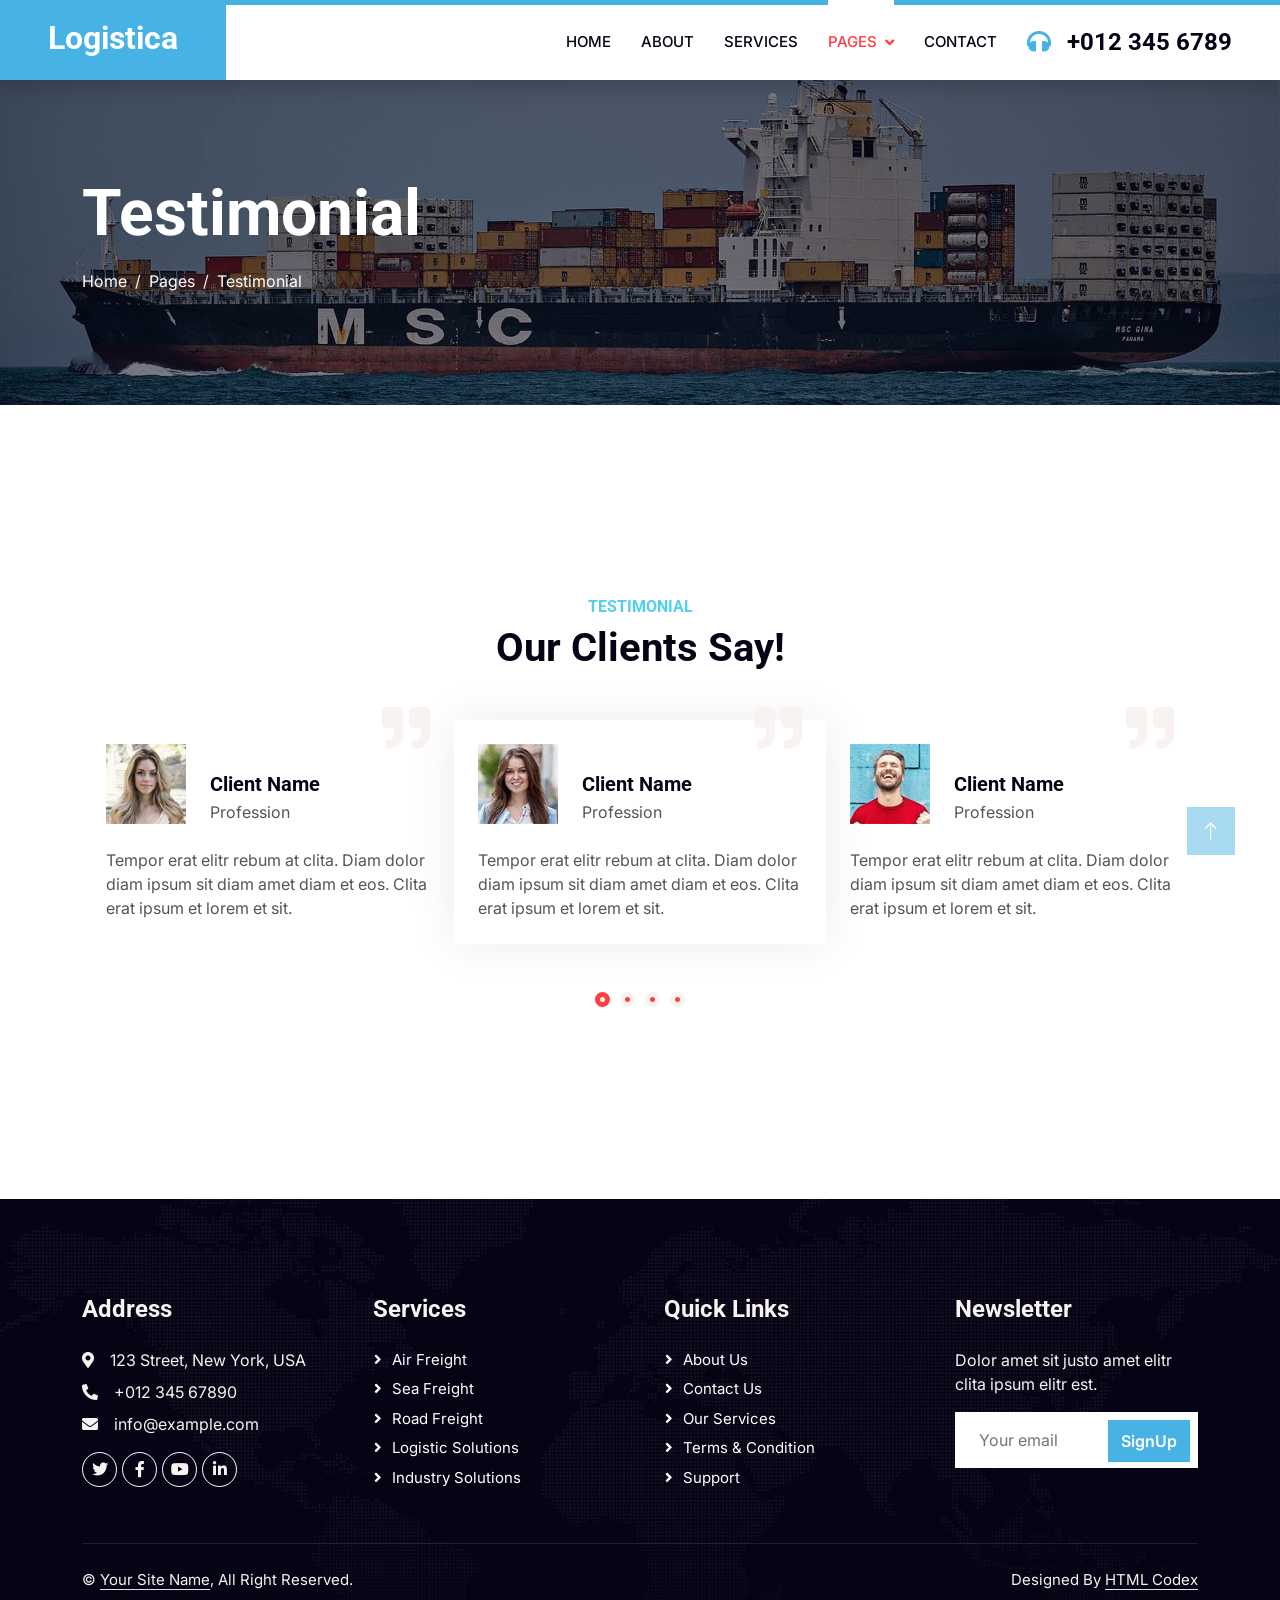
<file: testimonial.html>
<!DOCTYPE html>
<html lang="en">

<head>
    <meta charset="utf-8">
    <title>Logistica - Shipping Company Website Template</title>
    <meta content="width=device-width, initial-scale=1.0" name="viewport">
    <meta content="" name="keywords">
    <meta content="" name="description">

    <!-- Favicon -->
    <link href="img/favicon.ico" rel="icon">

    <!-- Google Web Fonts -->
    <link rel="preconnect" href="https://fonts.googleapis.com">
    <link rel="preconnect" href="https://fonts.gstatic.com" crossorigin>
    <link href="https://fonts.googleapis.com/css2?family=Inter:wght@400;600&family=Roboto:wght@500;700&display=swap" rel="stylesheet">

    <!-- Icon Font Stylesheet -->
    <link href="https://cdnjs.cloudflare.com/ajax/libs/font-awesome/5.10.0/css/all.min.css" rel="stylesheet">
    <link href="https://cdn.jsdelivr.net/npm/bootstrap-icons@1.4.1/font/bootstrap-icons.css" rel="stylesheet">

    <!-- Libraries Stylesheet -->
    <link href="lib/animate/animate.min.css" rel="stylesheet">
    <link href="lib/owlcarousel/assets/owl.carousel.min.css" rel="stylesheet">

    <!-- Customized Bootstrap Stylesheet -->
    <link href="css/bootstrap.min.css" rel="stylesheet">

    <!-- Template Stylesheet -->
    <link href="css/style.css" rel="stylesheet">
</head>

<body>
    <!-- Spinner Start -->
    <div id="spinner" class="show bg-white position-fixed translate-middle w-100 vh-100 top-50 start-50 d-flex align-items-center justify-content-center">
        <div class="spinner-grow text-primary" style="width: 3rem; height: 3rem;" role="status">
            <span class="sr-only">Loading...</span>
        </div>
    </div>
    <!-- Spinner End -->


    <!-- Navbar Start -->
    <nav class="navbar navbar-expand-lg bg-white navbar-light shadow border-top border-5 border-primary sticky-top p-0">
        <a href="index.html" class="navbar-brand bg-primary d-flex align-items-center px-4 px-lg-5">
            <h2 class="mb-2 text-white">Logistica</h2>
        </a>
        <button type="button" class="navbar-toggler me-4" data-bs-toggle="collapse" data-bs-target="#navbarCollapse">
            <span class="navbar-toggler-icon"></span>
        </button>
        <div class="collapse navbar-collapse" id="navbarCollapse">
            <div class="navbar-nav ms-auto p-4 p-lg-0">
                <a href="index.html" class="nav-item nav-link">Home</a>
                <a href="about.html" class="nav-item nav-link">About</a>
                <a href="service.html" class="nav-item nav-link">Services</a>
                <div class="nav-item dropdown">
                    <a href="#" class="nav-link dropdown-toggle active" data-bs-toggle="dropdown">Pages</a>
                    <div class="dropdown-menu fade-up m-0">
                        <a href="price.html" class="dropdown-item">Pricing Plan</a>
                        <a href="feature.html" class="dropdown-item">Features</a>
                        <a href="quote.html" class="dropdown-item">Free Quote</a>
                        <a href="team.html" class="dropdown-item">Our Team</a>
                        <a href="testimonial.html" class="dropdown-item active">Testimonial</a>
                        <a href="404.html" class="dropdown-item">404 Page</a>
                    </div>
                </div>
                <a href="contact.html" class="nav-item nav-link">Contact</a>
            </div>
            <h4 class="m-0 pe-lg-5 d-none d-lg-block"><i class="fa fa-headphones text-primary me-3"></i>+012 345 6789</h4>
        </div>
    </nav>
    <!-- Navbar End -->


    <!-- Page Header Start -->
    <div class="container-fluid page-header py-5" style="margin-bottom: 6rem;">
        <div class="container py-5">
            <h1 class="display-3 text-white mb-3 animated slideInDown">Testimonial</h1>
            <nav aria-label="breadcrumb animated slideInDown">
                <ol class="breadcrumb">
                    <li class="breadcrumb-item"><a class="text-white" href="#">Home</a></li>
                    <li class="breadcrumb-item"><a class="text-white" href="#">Pages</a></li>
                    <li class="breadcrumb-item text-white active" aria-current="page">Testimonial</li>
                </ol>
            </nav>
        </div>
    </div>
    <!-- Page Header End -->


    <!-- Testimonial Start -->
    <div class="container-xxl py-5 wow fadeInUp" data-wow-delay="0.1s">
        <div class="container py-5">
            <div class="text-center">
                <h6 class="text-secondary text-uppercase">Testimonial</h6>
                <h1 class="mb-0">Our Clients Say!</h1>
            </div>
            <div class="owl-carousel testimonial-carousel wow fadeInUp" data-wow-delay="0.1s">
                <div class="testimonial-item p-4 my-5">
                    <i class="fa fa-quote-right fa-3x text-light position-absolute top-0 end-0 mt-n3 me-4"></i>
                    <div class="d-flex align-items-end mb-4">
                        <img class="img-fluid flex-shrink-0" src="img/testimonial-1.jpg" style="width: 80px; height: 80px;">
                        <div class="ms-4">
                            <h5 class="mb-1">Client Name</h5>
                            <p class="m-0">Profession</p>
                        </div>
                    </div>
                    <p class="mb-0">Tempor erat elitr rebum at clita. Diam dolor diam ipsum sit diam amet diam et eos. Clita erat ipsum et lorem et sit.</p>
                </div>
                <div class="testimonial-item p-4 my-5">
                    <i class="fa fa-quote-right fa-3x text-light position-absolute top-0 end-0 mt-n3 me-4"></i>
                    <div class="d-flex align-items-end mb-4">
                        <img class="img-fluid flex-shrink-0" src="img/testimonial-2.jpg" style="width: 80px; height: 80px;">
                        <div class="ms-4">
                            <h5 class="mb-1">Client Name</h5>
                            <p class="m-0">Profession</p>
                        </div>
                    </div>
                    <p class="mb-0">Tempor erat elitr rebum at clita. Diam dolor diam ipsum sit diam amet diam et eos. Clita erat ipsum et lorem et sit.</p>
                </div>
                <div class="testimonial-item p-4 my-5">
                    <i class="fa fa-quote-right fa-3x text-light position-absolute top-0 end-0 mt-n3 me-4"></i>
                    <div class="d-flex align-items-end mb-4">
                        <img class="img-fluid flex-shrink-0" src="img/testimonial-3.jpg" style="width: 80px; height: 80px;">
                        <div class="ms-4">
                            <h5 class="mb-1">Client Name</h5>
                            <p class="m-0">Profession</p>
                        </div>
                    </div>
                    <p class="mb-0">Tempor erat elitr rebum at clita. Diam dolor diam ipsum sit diam amet diam et eos. Clita erat ipsum et lorem et sit.</p>
                </div>
                <div class="testimonial-item p-4 my-5">
                    <i class="fa fa-quote-right fa-3x text-light position-absolute top-0 end-0 mt-n3 me-4"></i>
                    <div class="d-flex align-items-end mb-4">
                        <img class="img-fluid flex-shrink-0" src="img/testimonial-4.jpg" style="width: 80px; height: 80px;">
                        <div class="ms-4">
                            <h5 class="mb-1">Client Name</h5>
                            <p class="m-0">Profession</p>
                        </div>
                    </div>
                    <p class="mb-0">Tempor erat elitr rebum at clita. Diam dolor diam ipsum sit diam amet diam et eos. Clita erat ipsum et lorem et sit.</p>
                </div>
            </div>
        </div>
    </div>
    <!-- Testimonial End -->
        

    <!-- Footer Start -->
    <div class="container-fluid bg-dark text-light footer pt-5 wow fadeIn" data-wow-delay="0.1s" style="margin-top: 6rem;">
        <div class="container py-5">
            <div class="row g-5">
                <div class="col-lg-3 col-md-6">
                    <h4 class="text-light mb-4">Address</h4>
                    <p class="mb-2"><i class="fa fa-map-marker-alt me-3"></i>123 Street, New York, USA</p>
                    <p class="mb-2"><i class="fa fa-phone-alt me-3"></i>+012 345 67890</p>
                    <p class="mb-2"><i class="fa fa-envelope me-3"></i>info@example.com</p>
                    <div class="d-flex pt-2">
                        <a class="btn btn-outline-light btn-social" href=""><i class="fab fa-twitter"></i></a>
                        <a class="btn btn-outline-light btn-social" href=""><i class="fab fa-facebook-f"></i></a>
                        <a class="btn btn-outline-light btn-social" href=""><i class="fab fa-youtube"></i></a>
                        <a class="btn btn-outline-light btn-social" href=""><i class="fab fa-linkedin-in"></i></a>
                    </div>
                </div>
                <div class="col-lg-3 col-md-6">
                    <h4 class="text-light mb-4">Services</h4>
                    <a class="btn btn-link" href="">Air Freight</a>
                    <a class="btn btn-link" href="">Sea Freight</a>
                    <a class="btn btn-link" href="">Road Freight</a>
                    <a class="btn btn-link" href="">Logistic Solutions</a>
                    <a class="btn btn-link" href="">Industry solutions</a>
                </div>
                <div class="col-lg-3 col-md-6">
                    <h4 class="text-light mb-4">Quick Links</h4>
                    <a class="btn btn-link" href="">About Us</a>
                    <a class="btn btn-link" href="">Contact Us</a>
                    <a class="btn btn-link" href="">Our Services</a>
                    <a class="btn btn-link" href="">Terms & Condition</a>
                    <a class="btn btn-link" href="">Support</a>
                </div>
                <div class="col-lg-3 col-md-6">
                    <h4 class="text-light mb-4">Newsletter</h4>
                    <p>Dolor amet sit justo amet elitr clita ipsum elitr est.</p>
                    <div class="position-relative mx-auto" style="max-width: 400px;">
                        <input class="form-control border-0 w-100 py-3 ps-4 pe-5" type="text" placeholder="Your email">
                        <button type="button" class="btn btn-primary py-2 position-absolute top-0 end-0 mt-2 me-2">SignUp</button>
                    </div>
                </div>
            </div>
        </div>
        <div class="container">
            <div class="copyright">
                <div class="row">
                    <div class="col-md-6 text-center text-md-start mb-3 mb-md-0">
                        &copy; <a class="border-bottom" href="#">Your Site Name</a>, All Right Reserved.
                    </div>
                    <div class="col-md-6 text-center text-md-end">
                        <!--/*** This template is free as long as you keep the footer author’s credit link/attribution link/backlink. If you'd like to use the template without the footer author’s credit link/attribution link/backlink, you can purchase the Credit Removal License from "https://htmlcodex.com/credit-removal". Thank you for your support. ***/-->
                        Designed By <a class="border-bottom" href="https://htmlcodex.com">HTML Codex</a>
                    </div>
                </div>
            </div>
        </div>
    </div>
    <!-- Footer End -->


    <!-- Back to Top -->
    <a href="#" class="btn btn-lg btn-primary btn-lg-square rounded-0 back-to-top"><i class="bi bi-arrow-up"></i></a>


    <!-- JavaScript Libraries -->
    <script src="https://code.jquery.com/jquery-3.4.1.min.js"></script>
    <script src="https://cdn.jsdelivr.net/npm/bootstrap@5.0.0/dist/js/bootstrap.bundle.min.js"></script>
    <script src="lib/wow/wow.min.js"></script>
    <script src="lib/easing/easing.min.js"></script>
    <script src="lib/waypoints/waypoints.min.js"></script>
    <script src="lib/counterup/counterup.min.js"></script>
    <script src="lib/owlcarousel/owl.carousel.min.js"></script>

    <!-- Template Javascript -->
    <script src="js/main.js"></script>
</body>

</html>
</file>
<file: css/style.css>
/********** Template CSS **********/
:root {
    --primary: #FF3E41;
    --secondary: #51CFED;
    --light: #F8F2F0;
    --dark: #060315;
}

.fw-medium {
    font-weight: 600 !important;
}

.back-to-top {
    position: fixed;
    display: none;
    right: 45px;
    bottom: 45px;
    z-index: 99;
}


/*** Spinner ***/
#spinner {
    opacity: 0;
    visibility: hidden;
    transition: opacity .5s ease-out, visibility 0s linear .5s;
    z-index: 99999;
}

#spinner.show {
    transition: opacity .5s ease-out, visibility 0s linear 0s;
    visibility: visible;
    opacity: 1;
}


/*** Button ***/
.btn {
    font-weight: 600;
    transition: .5s;
}

.btn.btn-primary,
.btn.btn-secondary {
    color: #FFFFFF;
}

.btn-square {
    width: 38px;
    height: 38px;
}

.btn-sm-square {
    width: 32px;
    height: 32px;
}

.btn-lg-square {
    width: 48px;
    height: 48px;
}

.btn-square,
.btn-sm-square,
.btn-lg-square {
    padding: 0;
    display: flex;
    align-items: center;
    justify-content: center;
    font-weight: normal;
}

/*** Navbar ***/
.navbar .dropdown-toggle::after {
    border: none;
    content: "\f107";
    font-family: "Font Awesome 5 Free";
    font-weight: 900;
    vertical-align: middle;
    margin-left: 8px;
}

.navbar-light .navbar-nav .nav-link {
    position: relative;
    margin-right: 30px;
    padding: 25px 0;
    color: #FFFFFF;
    font-size: 15px;
    text-transform: uppercase;
    outline: none;
}

.navbar-light .navbar-nav .nav-link:hover,
.navbar-light .navbar-nav .nav-link.active {
    color: var(--primary);
}

@media (max-width: 991.98px) {
    .navbar-light .navbar-nav .nav-link  {
        margin-right: 0;
        padding: 10px 0;
    }

    .navbar-light .navbar-nav {
        border-top: 1px solid #EEEEEE;
    }
}

.navbar-light .navbar-brand,
.navbar-light a.btn {
    height: 75px;
}

.navbar-light .navbar-nav .nav-link {
    color: var(--dark);
    font-weight: 500;
}

.navbar-light.sticky-top {
    top: -100px;
    transition: .5s;
}

@media (min-width: 992px) {
    .navbar-light .navbar-nav .nav-link::before {
        position: absolute;
        content: "";
        width: 0;
        height: 5px;
        top: -6px;
        left: 50%;
        background: #FFFFFF;
        transition: .5s;
    }

    .navbar-light .navbar-nav .nav-link:hover::before,
    .navbar-light .navbar-nav .nav-link.active::before {
        width: 100%;
        left: 0;
    }

    .navbar-light .navbar-nav .nav-link.nav-contact::before {
        display: none;
    }

    .navbar .nav-item .dropdown-menu {
        display: block;
        border: none;
        margin-top: 0;
        top: 150%;
        opacity: 0;
        visibility: hidden;
        transition: .5s;
    }

    .navbar .nav-item:hover .dropdown-menu {
        top: 100%;
        visibility: visible;
        transition: .5s;
        opacity: 1;
    }
}


/*** Header ***/
@media (max-width: 768px) {
    .header-carousel .owl-carousel-item {
        position: relative;
        min-height: 500px;
    }
    
    .header-carousel .owl-carousel-item img {
        position: absolute;
        width: 100%;
        height: 100%;
        object-fit: cover;
    }

    .header-carousel .owl-carousel-item h5,
    .header-carousel .owl-carousel-item p {
        font-size: 14px !important;
        font-weight: 400 !important;
    }

    .header-carousel .owl-carousel-item h1 {
        font-size: 30px;
        font-weight: 600;
    }
}

.header-carousel .owl-nav {
    position: absolute;
    top: 50%;
    right: 8%;
    transform: translateY(-50%);
    display: flex;
    flex-direction: column;
}

.header-carousel .owl-nav .owl-prev,
.header-carousel .owl-nav .owl-next {
    margin: 7px 0;
    width: 45px;
    height: 45px;
    display: flex;
    align-items: center;
    justify-content: center;
    color: #FFFFFF;
    background: transparent;
    border: 1px solid #FFFFFF;
    border-radius: 45px;
    font-size: 22px;
    transition: .5s;
}

.header-carousel .owl-nav .owl-prev:hover,
.header-carousel .owl-nav .owl-next:hover {
    background: var(--primary);
    border-color: var(--primary);
}

.page-header {
    background: linear-gradient(rgba(6, 3, 21, .5), rgba(6, 3, 21, .5)), url(../img/carousel-1.jpg) center center no-repeat;
    background-size: cover;
}

.breadcrumb-item + .breadcrumb-item::before {
    color: var(--light);
}


/*** About ***/
@media (min-width: 992px) {
    .container.about {
        max-width: 100% !important;
    }

    .about-text  {
        padding-right: calc(((100% - 960px) / 2) + .75rem);
    }
}

@media (min-width: 1200px) {
    .about-text  {
        padding-right: calc(((100% - 1140px) / 2) + .75rem);
    }
}

@media (min-width: 1400px) {
    .about-text  {
        padding-right: calc(((100% - 1320px) / 2) + .75rem);
    }
}


/*** Feature ***/
@media (min-width: 992px) {
    .container.feature {
        max-width: 100% !important;
    }

    .feature-text  {
        padding-left: calc(((100% - 960px) / 2) + .75rem);
    }
}

@media (min-width: 1200px) {
    .feature-text  {
        padding-left: calc(((100% - 1140px) / 2) + .75rem);
    }
}

@media (min-width: 1400px) {
    .feature-text  {
        padding-left: calc(((100% - 1320px) / 2) + .75rem);
    }
}


/*** Service, Price & Team ***/
.service-item,
.price-item,
.team-item {
    box-shadow: 0 0 45px rgba(0, 0, 0, .07);
}

.service-item img,
.team-item img {
    transition: .5s;
}

.service-item:hover img,
.team-item:hover img {
    transform: scale(1.1);
}

.service-item a.btn-slide,
.price-item a.btn-slide,
.team-item div.btn-slide {
    position: relative;
    display: inline-block;
    overflow: hidden;
    font-size: 0;
}

.service-item a.btn-slide i,
.service-item a.btn-slide span,
.price-item a.btn-slide i,
.price-item a.btn-slide span,
.team-item div.btn-slide i,
.team-item div.btn-slide span {
    position: relative;
    height: 40px;
    padding: 0 15px;
    display: inline-flex;
    align-items: center;
    font-size: 16px;
    color: #FFFFFF;
    background: var(--primary);
    border-radius: 0 35px 35px 0;
    transition: .5s;
    z-index: 2;
}

.team-item div.btn-slide span a i {
    padding: 0 10px;
}

.team-item div.btn-slide span a:hover i {
    background: var(--secondary);
}

.service-item a.btn-slide span,
.price-item a.btn-slide span,
.team-item div.btn-slide span {
    padding-left: 0;
    left: -100%;
    z-index: 1;
}

.service-item:hover a.btn-slide i,
.price-item:hover a.btn-slide i,
.team-item:hover div.btn-slide i {
    border-radius: 0;
}

.service-item:hover a.btn-slide span,
.price-item:hover a.btn-slide span,
.team-item:hover div.btn-slide span {
    left: 0;
}

.service-item a.btn-slide:hover i,
.service-item a.btn-slide:hover span,
.price-item a.btn-slide:hover i,
.price-item a.btn-slide:hover span {
    background: var(--secondary);
}


/*** Testimonial ***/
.testimonial-carousel .owl-item .testimonial-item {
    position: relative;
    transition: .5s;
}

.testimonial-carousel .owl-item.center .testimonial-item {
    box-shadow: 0 0 45px rgba(0, 0, 0, .08);
    animation: pulse 1s ease-out .5s;
}

.testimonial-carousel .owl-dots {
    display: flex;
    align-items: center;
    justify-content: center;
}

.testimonial-carousel .owl-dot {
    position: relative;
    display: inline-block;
    margin: 0 5px;
    width: 15px;
    height: 15px;
    background: var(--primary);
    border: 5px solid var(--light);
    border-radius: 15px;
    transition: .5s;
}

.testimonial-carousel .owl-dot.active {
    background: var(--light);
    border-color: var(--primary);
}


/*** Contact ***/
@media (min-width: 992px) {
    .container.contact-page {
        max-width: 100% !important;
    }

    .contact-page .contact-form  {
        padding-left: calc(((100% - 960px) / 2) + .75rem);
    }
}

@media (min-width: 1200px) {
    .contact-page .contact-form  {
        padding-left: calc(((100% - 1140px) / 2) + .75rem);
    }
}

@media (min-width: 1400px) {
    .contact-page .contact-form  {
        padding-left: calc(((100% - 1320px) / 2) + .75rem);
    }
}


/*** Footer ***/
.footer {
    background: linear-gradient(rgba(6, 3, 21, .5), rgba(6, 3, 21, .5)), url(../img/map.png) center center no-repeat;
    background-size: cover;
}

.footer .btn.btn-social {
    margin-right: 5px;
    width: 35px;
    height: 35px;
    display: flex;
    align-items: center;
    justify-content: center;
    color: var(--light);
    border: 1px solid #FFFFFF;
    border-radius: 35px;
    transition: .3s;
}

.footer .btn.btn-social:hover {
    color: var(--primary);
}

.footer .btn.btn-link {
    display: block;
    margin-bottom: 5px;
    padding: 0;
    text-align: left;
    color: #FFFFFF;
    font-size: 15px;
    font-weight: normal;
    text-transform: capitalize;
    transition: .3s;
}

.footer .btn.btn-link::before {
    position: relative;
    content: "\f105";
    font-family: "Font Awesome 5 Free";
    font-weight: 900;
    margin-right: 10px;
}

.footer .btn.btn-link:hover {
    letter-spacing: 1px;
    box-shadow: none;
}

.footer .copyright {
    padding: 25px 0;
    font-size: 15px;
    border-top: 1px solid rgba(256, 256, 256, .1);
}

.footer .copyright a {
    color: var(--light);
}





/* from instaweb */
.delivery-container{
    display: flex;
    /* flex-direction: row; */
    justify-content: space-around;
    margin: 100px 50px;
    grid-template-columns: 1fr 1fr 1fr;
    grid-gap: 30px;
    margin-bottom: 50px;
}
.dilivery-content {
    display: flex;
    flex-direction: row;

}
.dilivery-content i{
    border: 1px solid #3194db;
    padding: 20px 20px;
    border-radius: 20px;
}
.dilivery-content .fa-solid, .fa-brands{
    margin-top: 10px;
    margin-right: 30px;
    font-size: 40px;
    color: #3194db;
    transition: .5s ease-in-out;
}
.dilivery-content h3{
    font-family: 'Courier New', Courier, monospace;
    color: #3194db;
}
.dilivery-content p{
    font-family: 'Lora', serif;
}
.dilivery-content i:hover{
    color: red;
    border: 1px solid red;
}

@media (max-width:786px) {
    .delivery-container{
        /* margin: 40px 20px; */
        margin-bottom: 30PX;
        width: 100%;
        display: flex;
        flex-direction: column;
        margin: 0 auto;
    }
    .dilivery-content{
        width: 100%;
    }
    .dilivery-content .fa-solid, .fa-brands{
      margin-top: -1px;
      margin: 0 10px;
    }
}
/* container */

.container-div{
    /* background: #208395be; */
    background: rgb(44, 86, 110);
    width: 100%;
    height: 300px;
  }
  .container-div h2 {
    margin: 0 100px;
    color: white;
  }
  .container-div p{
    font-family: 'Poppins', sans-serif;
    margin: 0 100px;
    font-size: 18px;
    color: white;
    
  }

  @media (max-width:786px) {
    .container-div{
        width: 100%;
        height: 700px;
    }
    .container-div h2{
        /* width: 100%; */
        margin: 0 10px;
    }
    .container-div p{
        /* width: 100%; */
        margin: 10px 30px;
        font-size: 19px;
        /* margin-left: 5px; */
    }
    
  }


  /* branch section  */

  .address-section,
      .map-section {
        flex: 1;
        display: flex;
        flex-direction: column;
        justify-content: space-between;
      }

      /* Adjust the heights to match as needed */
      .address-section {
        min-height: 200px; /* Example height for the address section */
      }

      /* Match the height of map sections to address section */
      .world-map,
      .india-map {
        flex: 1;
      }

      /* Default styles for larger screens */
      .containerbranch {
        display: flex;
        flex-direction: column;
        align-items: center;
      }

      .content-section {
        display: flex;
        flex-direction: row;
        justify-content: center;
        align-items: flex-start;
      }

      .address-section,
      .map-section {
        flex: 1;
        padding: 20px;
      }

      .address-world,
      .address-india {
        margin-bottom: 20px;
      }

      .world-map,
      .india-map {
        position: relative;
        width: 100%;
        max-width: 100%;
      }

      /* Media query for smaller screens (e.g., mobile devices) */
      @media screen and (max-width: 768px) {
        .content-section {
          flex-direction: column;
          align-items: center;
        }

        .address-section,
        .map-section {
          width: 100%;
        }

        .world-map,
        .india-map {
          height: 200px; /* Set a specific height for better mobile display */
        }
      }


      /* pin map  */
      .world-map {
        width: 100%;
        max-width: 1100px;
        margin: 0 auto;
        padding: 1em;
        position: relative;
      }

      /* .world-map img {
        width: 50%;
        height: 50%;
        object-fit: contain;
        align-items: center;
        display: flex;
        justify-content: center;
        max-width: 100%; max-height: 100%
      } */
      /* .india-map-img {
        width: 80%;
        height: 100%;
        object-fit: contain;
        align-items: center;
      } */
      .title {
        text-align: center;
        color: #fff;
        margin: 2em 0;
        padding: 0 1em;
      }
      .title p {
        max-width: 500px;
        margin: 1em auto;
        line-height: 27px;
      }
      .pin {
        background: #4362f8;
        position: absolute;
        width: 0.7em;
        height: 0.7em;
        border-radius: 50%;
      }
      .pin::before {
        content: "";
        background: #4362f8;
        position: absolute;
        top: 50%;
        left: 50%;
        transform: translate(-50%, -50%);
        width: 100%;
        height: 100%;
        border-radius: 50%;
        animation: pulse 1.3s ease-in-out infinite;
      }
      .pin span {
        display: inline-block;
        white-space: nowrap;
        position: absolute;
        left: 1.5em;
        top: 50%;
        transform: translateY(-50%);
        background: #fff;
        border-radius: 3em;
        padding: 0.3em 0.6em;
        font-size: 0.9em;
      }
      .pin.Qatar {
        top: 55%; /* Adjust the top percentage */
        left: 57%; /* Adjust the left percentage */
      }

      .pin.Kochi {
        top: 84%; /* Adjust the top percentage */
        left: 36%; /* Adjust the left percentage */
      }
      /* Hide India map by default */
      .india-map {
        display: none;
      }

      @keyframes pulse {
        100% {
          opacity: 0;
          transform: translate(-50%, -50%) scale(2.5);
        }
      }
      @media only screen and (max-width: 767px) {
        /* Adjust the position of the pins for mobile screens */
        .pin {
          font-size: 12px; /* Modify font size for smaller screens */
        }

        /* Adjust the position of the Qatar pin on the world map */
        .pin.Qatar {
          top: 55%; /* Adjust the top position as needed */
          left: 56%; /* Adjust the left position as needed */
          transform: translate(-50%, -50%);
        }

        /* Adjust the position of the Kochi pin on the India map */
        .pin.Kochi {
          top: 82%; /* Adjust the top position as needed */
          left: 42%; /* Adjust the left position as needed */
          transform: translate(-50%, -50%);
        }
      }

      .world-map {
        display: flex;
        justify-content: center;
        align-items: center;
        height: 70vh; /* Set a height for the map container */
      }

      .map-container {
        position: relative;
        max-width: 100%; /* Maximum width */
        max-height: 100%; /* Maximum height */
        overflow: hidden;
      }

      .india-map-img {
        width: 100%;
        height: 100%;
        object-fit: contain; /* Maintain aspect ratio */
      }
      .world-map-img {
        width: 100%;
        height: 100%;
        object-fit: contain;
      }



      /* summaary section  */
      .summary-section {
        height: 100%;
        display: flex;
        /* align-items: center; */
        justify-content: center;
        position: relative;
      }
      
      .background-image {
        background: url('../img/career_page_creative_img.jpg') no-repeat center center/cover;
        position: absolute;
        top: 0;
        left: 0;
        width: 100%;
        height: 100%;
        z-index: 1;
      }
      
      .summary-content {
        position: relative;
        z-index: 2;
        background: rgba(0, 0, 0, 0.5); /* Semi-transparent overlay for readability */
        padding: 40px;
        border-radius: 10px;
        max-width: 100vw;
        margin: auto;
      }
      

      /* .section-name{
        padding: 1rem;
        background-color: #4362f8;
        border-top-right-radius: 50%;
        border-bottom-left-radius: 50%;
        width: fit-content;
      } */
</file>
<file: dsaqatar_renew/css/style.css>
/********** Template CSS **********/
:root {
    --primary: #FF3E41;
    --secondary: #51CFED;
    --light: #F8F2F0;
    --dark: #060315;
}

.fw-medium {
    font-weight: 600 !important;
}

.back-to-top {
    position: fixed;
    display: none;
    right: 45px;
    bottom: 45px;
    z-index: 99;
}


/*** Spinner ***/
#spinner {
    opacity: 0;
    visibility: hidden;
    transition: opacity .5s ease-out, visibility 0s linear .5s;
    z-index: 99999;
}

#spinner.show {
    transition: opacity .5s ease-out, visibility 0s linear 0s;
    visibility: visible;
    opacity: 1;
}


/*** Button ***/
.btn {
    font-weight: 600;
    transition: .5s;
}

.btn.btn-primary,
.btn.btn-secondary {
    color: #FFFFFF;
}

.btn-square {
    width: 38px;
    height: 38px;
}

.btn-sm-square {
    width: 32px;
    height: 32px;
}

.btn-lg-square {
    width: 48px;
    height: 48px;
}

.btn-square,
.btn-sm-square,
.btn-lg-square {
    padding: 0;
    display: flex;
    align-items: center;
    justify-content: center;
    font-weight: normal;
}

/*** Navbar ***/
.navbar .dropdown-toggle::after {
    border: none;
    content: "\f107";
    font-family: "Font Awesome 5 Free";
    font-weight: 900;
    vertical-align: middle;
    margin-left: 8px;
}

.navbar-light .navbar-nav .nav-link {
    position: relative;
    margin-right: 30px;
    padding: 25px 0;
    color: #FFFFFF;
    font-size: 15px;
    text-transform: uppercase;
    outline: none;
}

.navbar-light .navbar-nav .nav-link:hover,
.navbar-light .navbar-nav .nav-link.active {
    color: var(--primary);
}

@media (max-width: 991.98px) {
    .navbar-light .navbar-nav .nav-link  {
        margin-right: 0;
        padding: 10px 0;
    }

    .navbar-light .navbar-nav {
        border-top: 1px solid #EEEEEE;
    }
}

.navbar-light .navbar-brand,
.navbar-light a.btn {
    height: 75px;
}

.navbar-light .navbar-nav .nav-link {
    color: var(--dark);
    font-weight: 500;
}

.navbar-light.sticky-top {
    top: -100px;
    transition: .5s;
}

@media (min-width: 992px) {
    .navbar-light .navbar-nav .nav-link::before {
        position: absolute;
        content: "";
        width: 0;
        height: 5px;
        top: -6px;
        left: 50%;
        background: #FFFFFF;
        transition: .5s;
    }

    .navbar-light .navbar-nav .nav-link:hover::before,
    .navbar-light .navbar-nav .nav-link.active::before {
        width: 100%;
        left: 0;
    }

    .navbar-light .navbar-nav .nav-link.nav-contact::before {
        display: none;
    }

    .navbar .nav-item .dropdown-menu {
        display: block;
        border: none;
        margin-top: 0;
        top: 150%;
        opacity: 0;
        visibility: hidden;
        transition: .5s;
    }

    .navbar .nav-item:hover .dropdown-menu {
        top: 100%;
        visibility: visible;
        transition: .5s;
        opacity: 1;
    }
}


/*** Header ***/
@media (max-width: 768px) {
    .header-carousel .owl-carousel-item {
        position: relative;
        min-height: 500px;
    }
    
    .header-carousel .owl-carousel-item img {
        position: absolute;
        width: 100%;
        height: 100%;
        object-fit: cover;
    }

    .header-carousel .owl-carousel-item h5,
    .header-carousel .owl-carousel-item p {
        font-size: 14px !important;
        font-weight: 400 !important;
    }

    .header-carousel .owl-carousel-item h1 {
        font-size: 30px;
        font-weight: 600;
    }
}

.header-carousel .owl-nav {
    position: absolute;
    top: 50%;
    right: 8%;
    transform: translateY(-50%);
    display: flex;
    flex-direction: column;
}

.header-carousel .owl-nav .owl-prev,
.header-carousel .owl-nav .owl-next {
    margin: 7px 0;
    width: 45px;
    height: 45px;
    display: flex;
    align-items: center;
    justify-content: center;
    color: #FFFFFF;
    background: transparent;
    border: 1px solid #FFFFFF;
    border-radius: 45px;
    font-size: 22px;
    transition: .5s;
}

.header-carousel .owl-nav .owl-prev:hover,
.header-carousel .owl-nav .owl-next:hover {
    background: var(--primary);
    border-color: var(--primary);
}

.page-header {
    background: linear-gradient(rgba(6, 3, 21, .5), rgba(6, 3, 21, .5)), url(../img/carousel-1.jpg) center center no-repeat;
    background-size: cover;
}

.breadcrumb-item + .breadcrumb-item::before {
    color: var(--light);
}


/*** About ***/
@media (min-width: 992px) {
    .container.about {
        max-width: 100% !important;
    }

    .about-text  {
        padding-right: calc(((100% - 960px) / 2) + .75rem);
    }
}

@media (min-width: 1200px) {
    .about-text  {
        padding-right: calc(((100% - 1140px) / 2) + .75rem);
    }
}

@media (min-width: 1400px) {
    .about-text  {
        padding-right: calc(((100% - 1320px) / 2) + .75rem);
    }
}


/*** Feature ***/
@media (min-width: 992px) {
    .container.feature {
        max-width: 100% !important;
    }

    .feature-text  {
        padding-left: calc(((100% - 960px) / 2) + .75rem);
    }
}

@media (min-width: 1200px) {
    .feature-text  {
        padding-left: calc(((100% - 1140px) / 2) + .75rem);
    }
}

@media (min-width: 1400px) {
    .feature-text  {
        padding-left: calc(((100% - 1320px) / 2) + .75rem);
    }
}


/*** Service, Price & Team ***/
.service-item,
.price-item,
.team-item {
    box-shadow: 0 0 45px rgba(0, 0, 0, .07);
}

.service-item img,
.team-item img {
    transition: .5s;
}

.service-item:hover img,
.team-item:hover img {
    transform: scale(1.1);
}

.service-item a.btn-slide,
.price-item a.btn-slide,
.team-item div.btn-slide {
    position: relative;
    display: inline-block;
    overflow: hidden;
    font-size: 0;
}

.service-item a.btn-slide i,
.service-item a.btn-slide span,
.price-item a.btn-slide i,
.price-item a.btn-slide span,
.team-item div.btn-slide i,
.team-item div.btn-slide span {
    position: relative;
    height: 40px;
    padding: 0 15px;
    display: inline-flex;
    align-items: center;
    font-size: 16px;
    color: #FFFFFF;
    background: var(--primary);
    border-radius: 0 35px 35px 0;
    transition: .5s;
    z-index: 2;
}

.team-item div.btn-slide span a i {
    padding: 0 10px;
}

.team-item div.btn-slide span a:hover i {
    background: var(--secondary);
}

.service-item a.btn-slide span,
.price-item a.btn-slide span,
.team-item div.btn-slide span {
    padding-left: 0;
    left: -100%;
    z-index: 1;
}

.service-item:hover a.btn-slide i,
.price-item:hover a.btn-slide i,
.team-item:hover div.btn-slide i {
    border-radius: 0;
}

.service-item:hover a.btn-slide span,
.price-item:hover a.btn-slide span,
.team-item:hover div.btn-slide span {
    left: 0;
}

.service-item a.btn-slide:hover i,
.service-item a.btn-slide:hover span,
.price-item a.btn-slide:hover i,
.price-item a.btn-slide:hover span {
    background: var(--secondary);
}


/*** Testimonial ***/
.testimonial-carousel .owl-item .testimonial-item {
    position: relative;
    transition: .5s;
}

.testimonial-carousel .owl-item.center .testimonial-item {
    box-shadow: 0 0 45px rgba(0, 0, 0, .08);
    animation: pulse 1s ease-out .5s;
}

.testimonial-carousel .owl-dots {
    display: flex;
    align-items: center;
    justify-content: center;
}

.testimonial-carousel .owl-dot {
    position: relative;
    display: inline-block;
    margin: 0 5px;
    width: 15px;
    height: 15px;
    background: var(--primary);
    border: 5px solid var(--light);
    border-radius: 15px;
    transition: .5s;
}

.testimonial-carousel .owl-dot.active {
    background: var(--light);
    border-color: var(--primary);
}


/*** Contact ***/
@media (min-width: 992px) {
    .container.contact-page {
        max-width: 100% !important;
    }

    .contact-page .contact-form  {
        padding-left: calc(((100% - 960px) / 2) + .75rem);
    }
}

@media (min-width: 1200px) {
    .contact-page .contact-form  {
        padding-left: calc(((100% - 1140px) / 2) + .75rem);
    }
}

@media (min-width: 1400px) {
    .contact-page .contact-form  {
        padding-left: calc(((100% - 1320px) / 2) + .75rem);
    }
}


/*** Footer ***/
.footer {
    background: linear-gradient(rgba(6, 3, 21, .5), rgba(6, 3, 21, .5)), url(../img/map.png) center center no-repeat;
    background-size: cover;
}

.footer .btn.btn-social {
    margin-right: 5px;
    width: 35px;
    height: 35px;
    display: flex;
    align-items: center;
    justify-content: center;
    color: var(--light);
    border: 1px solid #FFFFFF;
    border-radius: 35px;
    transition: .3s;
}

.footer .btn.btn-social:hover {
    color: var(--primary);
}

.footer .btn.btn-link {
    display: block;
    margin-bottom: 5px;
    padding: 0;
    text-align: left;
    color: #FFFFFF;
    font-size: 15px;
    font-weight: normal;
    text-transform: capitalize;
    transition: .3s;
}

.footer .btn.btn-link::before {
    position: relative;
    content: "\f105";
    font-family: "Font Awesome 5 Free";
    font-weight: 900;
    margin-right: 10px;
}

.footer .btn.btn-link:hover {
    letter-spacing: 1px;
    box-shadow: none;
}

.footer .copyright {
    padding: 25px 0;
    font-size: 15px;
    border-top: 1px solid rgba(256, 256, 256, .1);
}

.footer .copyright a {
    color: var(--light);
}





/* from instaweb */
.delivery-container{
    display: flex;
    /* flex-direction: row; */
    justify-content: space-around;
    margin: 100px 50px;
    grid-template-columns: 1fr 1fr 1fr;
    grid-gap: 30px;
    margin-bottom: 50px;
}
.dilivery-content {
    display: flex;
    flex-direction: row;

}
.dilivery-content i{
    border: 1px solid #3194db;
    padding: 20px 20px;
    border-radius: 20px;
}
.dilivery-content .fa-solid, .fa-brands{
    margin-top: 10px;
    margin-right: 30px;
    font-size: 40px;
    color: #3194db;
    transition: .5s ease-in-out;
}
.dilivery-content h3{
    font-family: 'Courier New', Courier, monospace;
    color: #3194db;
}
.dilivery-content p{
    font-family: 'Lora', serif;
}
.dilivery-content i:hover{
    color: red;
    border: 1px solid red;
}

@media (max-width:786px) {
    .delivery-container{
        /* margin: 40px 20px; */
        margin-bottom: 30PX;
        width: 100%;
        display: flex;
        flex-direction: column;
        margin: 0 auto;
    }
    .dilivery-content{
        width: 100%;
    }
    .dilivery-content .fa-solid, .fa-brands{
      margin-top: -1px;
      margin: 0 10px;
    }
}
/* container */

.container-div{
    /* background: #208395be; */
    background: rgb(44, 86, 110);
    width: 100%;
    height: 300px;
  }
  .container-div h2 {
    margin: 0 100px;
    color: white;
  }
  .container-div p{
    font-family: 'Poppins', sans-serif;
    margin: 0 100px;
    font-size: 18px;
    color: white;
    
  }

  @media (max-width:786px) {
    .container-div{
        width: 100%;
        height: 700px;
    }
    .container-div h2{
        /* width: 100%; */
        margin: 0 10px;
    }
    .container-div p{
        /* width: 100%; */
        margin: 10px 30px;
        font-size: 19px;
        /* margin-left: 5px; */
    }
    
  }


  /* branch section  */

  .address-section,
      .map-section {
        flex: 1;
        display: flex;
        flex-direction: column;
        justify-content: space-between;
      }

      /* Adjust the heights to match as needed */
      .address-section {
        min-height: 200px; /* Example height for the address section */
      }

      /* Match the height of map sections to address section */
      .world-map,
      .india-map {
        flex: 1;
      }

      /* Default styles for larger screens */
      .containerbranch {
        display: flex;
        flex-direction: column;
        align-items: center;
      }

      .content-section {
        display: flex;
        flex-direction: row;
        justify-content: center;
        align-items: flex-start;
      }

      .address-section,
      .map-section {
        flex: 1;
        padding: 20px;
      }

      .address-world,
      .address-india {
        margin-bottom: 20px;
      }

      .world-map,
      .india-map {
        position: relative;
        width: 100%;
        max-width: 100%;
      }

      /* Media query for smaller screens (e.g., mobile devices) */
      @media screen and (max-width: 768px) {
        .content-section {
          flex-direction: column;
          align-items: center;
        }

        .address-section,
        .map-section {
          width: 100%;
        }

        .world-map,
        .india-map {
          height: 200px; /* Set a specific height for better mobile display */
        }
      }


      /* pin map  */
      .world-map {
        width: 100%;
        max-width: 1100px;
        margin: 0 auto;
        padding: 1em;
        position: relative;
      }

      /* .world-map img {
        width: 50%;
        height: 50%;
        object-fit: contain;
        align-items: center;
        display: flex;
        justify-content: center;
        max-width: 100%; max-height: 100%
      } */
      /* .india-map-img {
        width: 80%;
        height: 100%;
        object-fit: contain;
        align-items: center;
      } */
      .title {
        text-align: center;
        color: #fff;
        margin: 2em 0;
        padding: 0 1em;
      }
      .title p {
        max-width: 500px;
        margin: 1em auto;
        line-height: 27px;
      }
      .pin {
        background: #4362f8;
        position: absolute;
        width: 0.7em;
        height: 0.7em;
        border-radius: 50%;
      }
      .pin::before {
        content: "";
        background: #4362f8;
        position: absolute;
        top: 50%;
        left: 50%;
        transform: translate(-50%, -50%);
        width: 100%;
        height: 100%;
        border-radius: 50%;
        animation: pulse 1.3s ease-in-out infinite;
      }
      .pin span {
        display: inline-block;
        white-space: nowrap;
        position: absolute;
        left: 1.5em;
        top: 50%;
        transform: translateY(-50%);
        background: #fff;
        border-radius: 3em;
        padding: 0.3em 0.6em;
        font-size: 0.9em;
      }
      .pin.Qatar {
        top: 55%; /* Adjust the top percentage */
        left: 57%; /* Adjust the left percentage */
      }

      .pin.Kochi {
        top: 84%; /* Adjust the top percentage */
        left: 36%; /* Adjust the left percentage */
      }
      /* Hide India map by default */
      .india-map {
        display: none;
      }

      @keyframes pulse {
        100% {
          opacity: 0;
          transform: translate(-50%, -50%) scale(2.5);
        }
      }
      @media only screen and (max-width: 767px) {
        /* Adjust the position of the pins for mobile screens */
        .pin {
          font-size: 12px; /* Modify font size for smaller screens */
        }

        /* Adjust the position of the Qatar pin on the world map */
        .pin.Qatar {
          top: 55%; /* Adjust the top position as needed */
          left: 56%; /* Adjust the left position as needed */
          transform: translate(-50%, -50%);
        }

        /* Adjust the position of the Kochi pin on the India map */
        .pin.Kochi {
          top: 82%; /* Adjust the top position as needed */
          left: 42%; /* Adjust the left position as needed */
          transform: translate(-50%, -50%);
        }
      }

      .world-map {
        display: flex;
        justify-content: center;
        align-items: center;
        height: 70vh; /* Set a height for the map container */
      }

      .map-container {
        position: relative;
        max-width: 100%; /* Maximum width */
        max-height: 100%; /* Maximum height */
        overflow: hidden;
      }

      .india-map-img {
        width: 100%;
        height: 100%;
        object-fit: contain; /* Maintain aspect ratio */
      }
      .world-map-img {
        width: 100%;
        height: 100%;
        object-fit: contain;
      }



      /* summaary section  */
      .summary-section {
        height: 100%;
        display: flex;
        /* align-items: center; */
        justify-content: center;
        position: relative;
      }
      
      .background-image {
        background: url('../img/career_page_creative_img.jpg') no-repeat center center/cover;
        position: absolute;
        top: 0;
        left: 0;
        width: 100%;
        height: 100%;
        z-index: 1;
      }
      
      .summary-content {
        position: relative;
        z-index: 2;
        background: rgba(0, 0, 0, 0.5); /* Semi-transparent overlay for readability */
        padding: 40px;
        border-radius: 10px;
        max-width: 100vw;
        margin: auto;
      }
      

      /* .section-name{
        padding: 1rem;
        background-color: #4362f8;
        border-top-right-radius: 50%;
        border-bottom-left-radius: 50%;
        width: fit-content;
      } */
</file>
